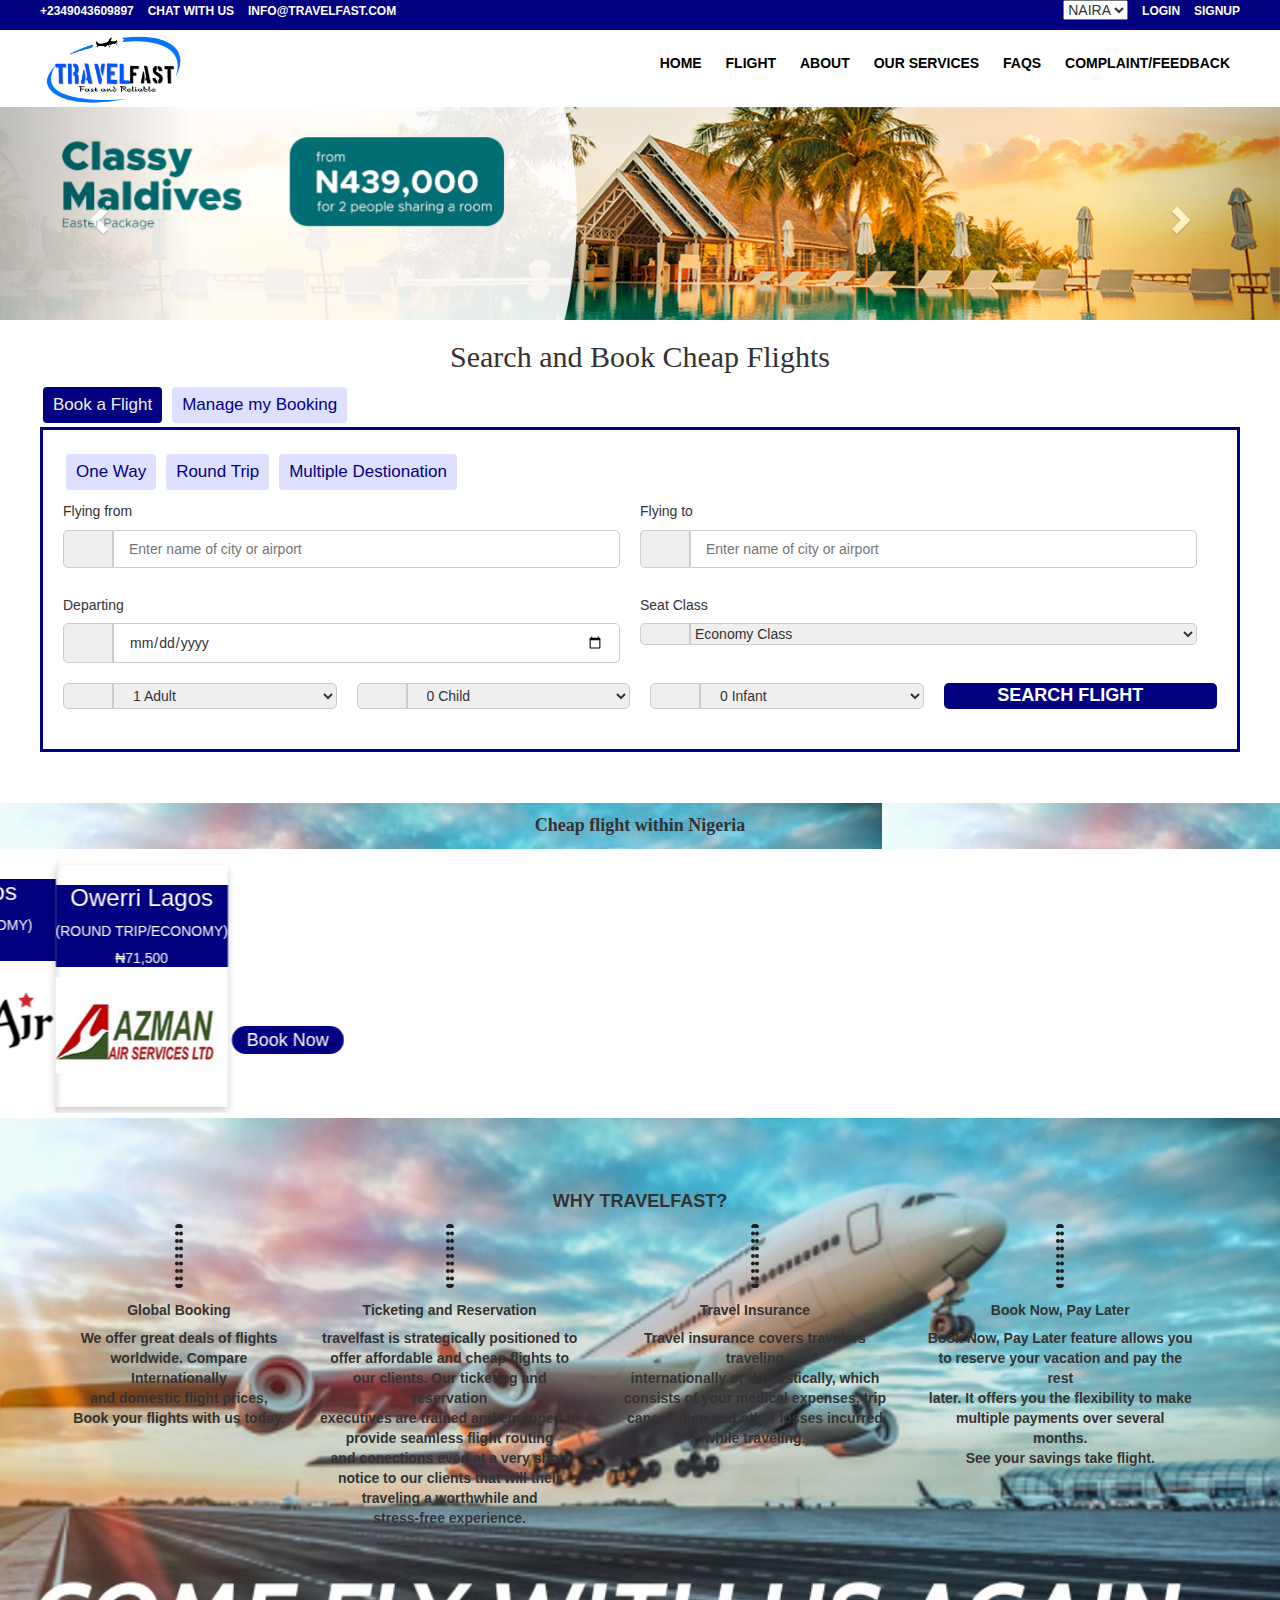
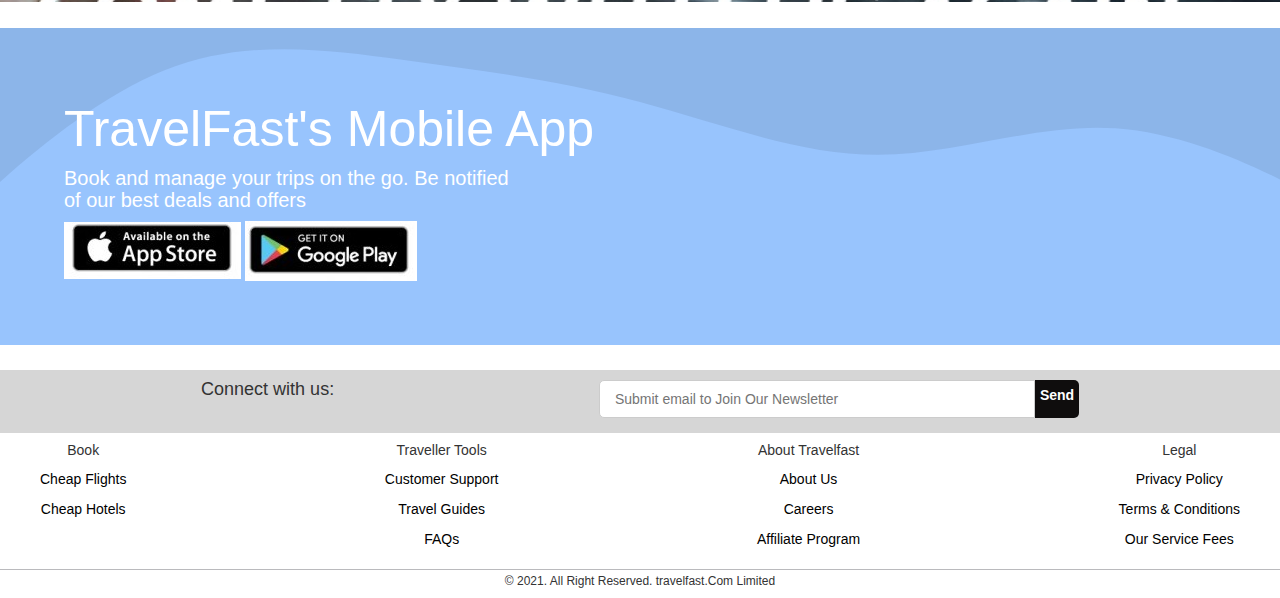
<file: index.html>
<!DOCTYPE html>
<html lang="en">

<head>
    <meta charset="UTF-8">
    <meta http-equiv="X-UA-Compatible" content="IE=edge">
    <meta name="viewport" content="width=device-width, initial-scale=1.0">
    <meta name="viewport" content="width=device-width, initial-scale=1.0">
    <link rel="stylesheet" href="https://cdnjs.cloudflare.com/ajax/libs/font-awesome/5.15.3/css/all.min.css"
        integrity="sha512-iBBXm8fW90+nuLcSKlbmrPcLa0OT92xO1BIsZ+ywDWZCvqsWgccV3gFoRBv0z+8dLJgyAHIhR35VZc2oM/gI1w=="
        crossorigin="anonymous" />
    <link rel="stylesheet" href="https://maxcdn.bootstrapcdn.com/bootstrap/3.4.1/css/bootstrap.min.css">
    <script src="https://ajax.googleapis.com/ajax/libs/jquery/3.5.1/jquery.min.js"></script>
    <script src="https://maxcdn.bootstrapcdn.com/bootstrap/3.4.1/js/bootstrap.min.js"></script>
    <link rel="stylesheet" href="style3.css">
    <style>
        @import url('https://fonts.googleapis.com/css2?family=Black+Han+Sans&family=Gloria+Hallelujah&family=Roboto&family=Shrikhand&display=swap');
    </style>
    <link rel="shortcut icon" href="images/retii.png" style="font-size: larger;">
    <title>HomePage</title>
</head>

<body>
    <header>
        <div class="topnav">
            <div class="containerone">
                <div class="flex-wrapper flex-space-between">
                    <div class="contact-link flex-no-grow">
                        <a href="tel:+2349043609897"> <i class="fa fa-phone"></i> +2349043609897</a>
                        <a href="#" id="sp"> <i class="fab fa-whatsapp"></i> chat with us</a>
                        <a href="mailto:info@travelfast.com"> <i class="fa fa-envelope"></i> info@travelfast.com</a>
                    </div>
                    <div class="flex-no-grow">
                        <select name="names" id="curr">
                            <option value="currency">NAIRA</option>
                            <option value="currency">USD</option>
                        </select>
                        <a href="signin.html" id="sp"> login</a>
                        <a href="signup.html"> signup</a>
                    </div>
                </div>
            </div>
        </div>

        <div class="main-menu">
            <div class="containermenu">
                <div class="menu-wrap flex-space-between">
                    <img src="images/logo.png" id="logo" alt="">
                    <ul id="secondnav">
                        <li class="d-none d-m-block">
                            <div class="flex-wrapper flex-row flex-space-between p-3">
                                <h5>MENU</h5>
                                <h5 class="MobileMenuToggle">
                                    CLOSEx
                                </h5>
                            </div>
                        </li>
                        <li><a href="index.html">home</a></li>
                        <li><a href="index.html">flight</a></li>
                        <li><a href="about.html">about</a></li>
                        <li><a href="service.html">our services</a></li>
                        <li><a href="faq.html">FAQs</a></li>
                        <li><a href="complaint.html">complaint/feedback</a></li>
                    </ul>
                </div>
            </div>
        </div>

        <img src="images/logo.png" id="logophone" alt="">
        <a href="javascript:void(0);" class="iconmenu MobileMenuToggle">
            <i class="fa fa-bars"></i>
        </a>
        <div id="bghead"></div>
    </header>
    <section class="carouselsection">
        <div class="section1">
            <div id="myCarousel" class="carousel-slide" data-ride="carousel">
                <!-- Indicators -->
                <!-- <ol class="carousel-indicators">
                    <li data-target="#myCarousel" data-slide-to="0" class="active"></li>
                    <li data-target="#myCarousel" data-slide-to="1"></li>
                    <li data-target="#myCarousel" data-slide-to="2"></li>
                    <li data-target="#myCarousel" data-slide-to="3"></li>
                </ol> -->

                <div class="carousel-inner">
                    <div class="item active">
                        <img src="images/maldives.png" alt="" style="width:100%;">
                    </div>

                    <div class="item">
                        <img src="images/abuja.png" alt="abuja" style="width:100%;">
                    </div>

                    <div class="item">
                        <img src="images/double-lagos_abuja2london.png" alt="double-lagos_abuja2london"
                            style="width:100%;">
                    </div>

                    <div class="item">
                        <img src="images/Screenshot (8).png" alt="img" style="width:100%;">
                    </div>

                    <div class="item">
                        <img src="images/accra.png" alt="accra" style="width:100%;">
                    </div>
                </div>

                <!-- Left and right controls  -->
                <a class="left carousel-control" href="#myCarousel" data-slide="prev">
                    <span class="glyphicon glyphicon-chevron-left"></span>

                </a>
                <a class="right carousel-control" href="#myCarousel" data-slide="next">
                    <span class="glyphicon glyphicon-chevron-right"></span>

                </a>
            </div>
        </div>
    </section>
    <section id="bookingflight">
        <div class="containerone">
            <div class="bookingmenu">
                <h1>Search and Book Cheap Flights</h1>
                <div class="tab">
                    <button class="tablinks" onclick="openTab(event, 'booking', 'tabcontent')" id="defaultOpen">Book a
                        Flight</button>
                    <button class="tablinks" onclick="openTab(event, 'manage', 'tabcontent')">Manage my Booking</button>
                </div>
                <div id="booking" class="tabcontent p-3">
                    <div class="tab">
                        <button class="tablinks active" onclick="openTab(event, 'oneway', 'tabcontent2')"
                            id="defaultOpen">One Way</button>
                        <button class="tablinks" onclick="openTab(event, 'roundtrip', 'tabcontent2')">Round
                            Trip</button>
                        <button class="tablinks" onclick="openTab(event, 'multipledestination', 'tabcontent2')">Multiple
                            Destionation</button>

                    </div>
                    <div id="oneway" class="tabcontent2" style="display: block;">

                        <form id="form1">
                            <div class="tabwrap">
                                <div class="flex-wrapper flex-column flex-s-row mb-s-3">
                                    <div class=" flex-grow mmb-3 mr-s-3">
                                        <div class="flex-wrapper flex-column">
                                            <h5>Flying from</h5>
                                            <div class="flex-wrapper">
                                                <i class=" flex-no-grow fas fa-plane-departure icon"></i>
                                                <input class="input-field flex-grow" type="text"
                                                    placeholder="Enter name of city or airport" name="airport"
                                                    list="fromWhereList" name="fromWhere" id="fromWhere">
                                            </div>
                                        </div>
                                    </div>
                                    <datalist id="fromWhereList">
                                        <option value="Abuja Nnamdi Azikiwe International Airport (ABV)">
                                        <option value="Akure Airport (AKR)">
                                        <option value="Bauchi Airport (BCU)">
                                        <option value="Benin City Airport (BNI)">
                                        <option value="Calabar Airport (CBQ)">
                                        <option value="Enugu Airport (ENU)">
                                        <option value="Ibadan Airport (IBA)">
                                        <option value="Ilorin Airport (ILR)">
                                        <option value="Jos Airport (JOS)">
                                        <option value="Kaduna Airport (KAD)">
                                        <option value="Aminu Kano International Apt Airport (KAN)">
                                        <option value="Lagos Murtala Muhammed Airport (LOS)">
                                        <option value="Maiduguri Airport (MIU)">
                                        <option value="Makurdi Airport (MDI)">
                                        <option value="Minna Airport (MXJ)	">
                                        <option value="Port Harcourt Airport (PHC)">
                                        <option value="Sokoto Airport (SKO)">
                                        <option value="Victoria Island Airport (QVL)">
                                        <option value="Warri Airport (QRW)">
                                        <option value="Yola Airport (YOL)">
                                        <option value="Zaria Airport (ZAR)">
                                        <option value="Anambra International Airport">
                                    </datalist>

                                    <div class=" flex-grow mmb-3 mr-s-3">
                                        <div class="flex-wrapper flex-column">
                                            <h5>Flying to</h5>
                                            <div class="flex-wrapper">
                                                <i class="fas fa-plane-arrival iconspace flex-no-grow"></i>
                                                <input class="input-field flex-grow" type="text"
                                                    placeholder="Enter name of city or airport" name="airport"
                                                    list="fromWhereList" name="toWhere" id="towWhere">
                                            </div>
                                        </div>
                                    </div>
                                    <datalist id="towhereList">
                                        <option value="Abuja Nnamdi Azikiwe International Airport (ABV)">
                                        <option value="Akure Airport (AKR)">
                                        <option value="Bauchi Airport (BCU)">
                                        <option value="Benin City Airport (BNI)">
                                        <option value="Calabar Airport (CBQ)">
                                        <option value="Enugu Airport (ENU)">
                                        <option value="Ibadan Airport (IBA)">
                                        <option value="Ilorin Airport (ILR)">
                                        <option value="Jos Airport (JOS)">
                                        <option value="Kaduna Airport (KAD)">
                                        <option value="Aminu Kano International Apt Airport (KAN)">
                                        <option value="Lagos Murtala Muhammed Airport (LOS)">
                                        <option value="Maiduguri Airport (MIU)">
                                        <option value="Makurdi Airport (MDI)">
                                        <option value="Minna Airport (MXJ)	">
                                        <option value="Port Harcourt Airport (PHC)">
                                        <option value="Sokoto Airport (SKO)">
                                        <option value="Victoria Island Airport (QVL)">
                                        <option value="Warri Airport (QRW)">
                                        <option value="Yola Airport (YOL)">
                                        <option value="Zaria Airport (ZAR)">
                                        <option value="Anambra International Airport">
                                    </datalist>

                                </div>
                            </div>

                            <div class="tabwrap">

                                <div class="flex-wrapper flex-column flex-s-row mb-s-3">
                                    <div class=" flex-grow mmb-3 mr-s-3">
                                        <div class="flex-wrapper flex-column">
                                            <h5>Departing</h5>
                                            <div class="flex-wrapper">
                                                <i class=" flex-no-grow far fa-calendar-alt icon"></i>
                                                <input type="date" class=" flex-grow" id="myDate" value="date">
                                            </div>
                                        </div>
                                    </div>
                                    <div class=" flex-grow mmb-3 mr-s-3 ph">
                                        <div class="flex-wrapper flex-column">
                                            <h5>Seat Class</h5>
                                            <div class="flex-wrapper">
                                                <i class=" flex-no-grow fas fa-chair iconspace"></i>
                                                <select name="names" id="seatclass" class="flex-grow">
                                                    <option value="select seat">Economy Class</option>
                                                    <option value="business">Business Class</option>
                                                    <option value="business ">First Class</option>
                                                </select>
                                            </div>
                                        </div>
                                    </div>
                                </div>
                            </div>

                            <div class="tabwrap">
                                <div class="flex-wrapper flex-column flex-s-row mb-s-3">
                                    <div class="flex-wrapper flex-row flex-grow  mr-s-3">
                                        <div class="flex-wrapper flex-row flex-grow mmb-3 mr-3">
                                            <i class=" flex-no-grow fas fa-male icon"></i>
                                            <select name="names" id="adult" class="flex-grow">
                                                <option value="adult">1 Adult</option>
                                                <option value="adult">2 Adult (12yrs+)</option>
                                                <option value="adult">3 Adult (12yrs+)</option>
                                                <option value="adult">4 Adult (12yrs+)</option>
                                                <option value="adult">5 Adult (12yrs+)</option>
                                                <option value="adult">6 Adult (12yrs+)</option>
                                                <option value="adult">7 Adult (12yrs+)</option>
                                                <option value="adult">8 Adult (12yrs+)</option>
                                                <option value="adult">9 Adult (12yrs+)</option>
                                            </select>
                                        </div>
                                        <div class="flex-wrapper flex-row flex-grow mmb-3">
                                            <i class=" flex-no-grow fas fa-child iconspace"></i>
                                            <select name="names" id="adult" class="flex-grow">
                                                <option value="child">0 Child</option>
                                                <option value="child">1 Child</option>
                                                <option value="child">2 Child (2-11yrs)</option>
                                                <option value="child">3 Child (2-11yrs)</option>
                                                <option value="child">4 Child (2-11yrs)</option>
                                                <option value="child">5 Child (2-11yrs)</option>
                                                <option value="child">6 Child (2-11yrs)</option>
                                            </select>
                                        </div>
                                    </div>
                                    <div class="flex-wrapper flex-column flex-grow flex-s-row ">
                                        <div class="flex-wrapper flex-row flex-grow ">
                                            <div class="flex-wrapper flex-row flex-grow mmb-3 mmr-3">
                                                <i class=" flex-no-grow fas fa-child iconspace"></i>
                                                <select name="names" id="adult" class="flex-grow">
                                                    <option value="infant">0 Infant</option>
                                                    <option value="infant">1 Infant</option>
                                                    <option value="infant">2 Infant (-2yrs)</option>
                                                    <option value="infant">3 Infant (-2yrs)</option>
                                                    <option value="infant">4 Infant(-2yrs)</option>
                                                    <option value="infant">5 Infant (-2yrs)</option>
                                                    <option value="infant">Infant (-2yrs)</option>
                                                </select>
                                            </div>
                                            <div class="flex-wrapper flex-row flex-grow mmb-3 dh">
                                                <i class=" flex-no-grow fas fa-chair iconspace"></i>
                                                <select name="names" id="seatclass" class="flex-grow">
                                                    <option value="select seat">Economy Class</option>
                                                    <option value="business">Business Class</option>
                                                    <option value="business ">First Class</option>
                                                </select>
                                            </div>
                                        </div>
                                        <div class="flex-wrapper flex-row flex-grow mmb-3 ml-s-3">
                                            <input type="submit" value="SEARCH FLIGHT" class="flex-grow" />
                                            <i class="fas fa-search" id="iconone"></i>
                                        </div>
                                    </div>
                                </div>
                            </div>
                        </form>
                    </div>

                    <div id="roundtrip" class="tabcontent2" style="display: none;">
                        <form id="form1">
                            <div class="tabwrap">
                                <div class="flex-wrapper flex-column flex-s-row mb-s-3">
                                    <div class=" flex-grow mmb-3 mr-s-3">
                                        <div class="flex-wrapper flex-column">
                                            <h5>Flying from</h5>
                                            <div class="flex-wrapper">
                                                <i class=" flex-no-grow fas fa-plane-departure icon"></i>
                                                <input class="input-field flex-grow" type="text"
                                                    placeholder="Enter name of city or airport" name="airport"
                                                    list="fromWhereList" name="fromWhere" id="fromWhere">
                                            </div>
                                        </div>
                                    </div>
                                    <datalist id="fromWhereList">
                                        <option value="Abuja Nnamdi Azikiwe International Airport (ABV)">
                                        <option value="Akure Airport (AKR)">
                                        <option value="Bauchi Airport (BCU)">
                                        <option value="Benin City Airport (BNI)">
                                        <option value="Calabar Airport (CBQ)">
                                        <option value="Enugu Airport (ENU)">
                                        <option value="Ibadan Airport (IBA)">
                                        <option value="Ilorin Airport (ILR)">
                                        <option value="Jos Airport (JOS)">
                                        <option value="Kaduna Airport (KAD)">
                                        <option value="Aminu Kano International Apt Airport (KAN)">
                                        <option value="Lagos Murtala Muhammed Airport (LOS)">
                                        <option value="Maiduguri Airport (MIU)">
                                        <option value="Makurdi Airport (MDI)">
                                        <option value="Minna Airport (MXJ)	">
                                        <option value="Port Harcourt Airport (PHC)">
                                        <option value="Sokoto Airport (SKO)">
                                        <option value="Victoria Island Airport (QVL)">
                                        <option value="Warri Airport (QRW)">
                                        <option value="Yola Airport (YOL)">
                                        <option value="Zaria Airport (ZAR)">
                                        <option value="Anambra International Airport">
                                    </datalist>

                                    <div class=" flex-grow mmb-3 mr-s-3">
                                        <div class="flex-wrapper flex-column">
                                            <h5>Flying to</h5>
                                            <div class="flex-wrapper">
                                                <i class="fas fa-plane-arrival iconspace flex-no-grow"></i>
                                                <input class="input-field flex-grow" type="text"
                                                    placeholder="Enter name of city or airport" name="airport"
                                                    list="fromWhereList" name="toWhere" id="towWhere">
                                            </div>
                                        </div>
                                    </div>
                                    <datalist id="towhereList">
                                        <option value="Abuja Nnamdi Azikiwe International Airport (ABV)">
                                        <option value="Akure Airport (AKR)">
                                        <option value="Bauchi Airport (BCU)">
                                        <option value="Benin City Airport (BNI)">
                                        <option value="Calabar Airport (CBQ)">
                                        <option value="Enugu Airport (ENU)">
                                        <option value="Ibadan Airport (IBA)">
                                        <option value="Ilorin Airport (ILR)">
                                        <option value="Jos Airport (JOS)">
                                        <option value="Kaduna Airport (KAD)">
                                        <option value="Aminu Kano International Apt Airport (KAN)">
                                        <option value="Lagos Murtala Muhammed Airport (LOS)">
                                        <option value="Maiduguri Airport (MIU)">
                                        <option value="Makurdi Airport (MDI)">
                                        <option value="Minna Airport (MXJ)	">
                                        <option value="Port Harcourt Airport (PHC)">
                                        <option value="Sokoto Airport (SKO)">
                                        <option value="Victoria Island Airport (QVL)">
                                        <option value="Warri Airport (QRW)">
                                        <option value="Yola Airport (YOL)">
                                        <option value="Zaria Airport (ZAR)">
                                        <option value="Anambra International Airport">
                                    </datalist>

                                </div>
                            </div>

                            <div class="tabwrap">

                                <div class="flex-wrapper flex-column flex-s-row mb-s-3">
                                    <div class=" flex-grow mmb-3 mr-s-3">
                                        <div class="flex-wrapper flex-column">
                                            <h5>Departure date</h5>
                                            <div class="flex-wrapper">
                                                <i class=" flex-no-grow far fa-calendar-alt icon"></i>
                                                <input type="date" class=" flex-grow" id="myDate" value="date">
                                            </div>
                                        </div>
                                    </div>
                                    <div class=" flex-grow mmb-3 mr-s-3">
                                        <div class="flex-wrapper flex-column">
                                            <h5>Arrival date</h5>
                                            <div class="flex-wrapper">
                                                <i class=" flex-no-grow far fa-calendar-alt icon"></i>
                                                <input type="date" class=" flex-grow" id="myDate" value="date">
                                            </div>
                                        </div>
                                    </div>
                                    <div class="flex-wrapper flex-column ph">
                                        <h5>Seat Class</h5>
                                        <div class="flex-wrapper">
                                            <i class=" flex-no-grow fas fa-chair icon"></i>
                                            <select name="names" id="seatclass" class="flex-grow">
                                                <option value="select seat">Economy Class</option>
                                                <option value="business">Business Class</option>
                                                <option value="business ">First Class</option>
                                            </select>
                                        </div>
                                    </div>
                                </div>
                            </div>

                            <div class="tabwrap">
                                <div class="flex-wrapper flex-column flex-s-row mb-s-3">
                                    <div class="flex-wrapper flex-row flex-grow  mr-s-3">
                                        <div class="flex-wrapper flex-row flex-grow mmb-3 mr-3">
                                            <i class=" flex-no-grow fas fa-male icon"></i>
                                            <select name="names" id="adult" class="flex-grow">
                                                <option value="adult">1 Adult</option>
                                                <option value="adult">2 Adult (12yrs+)</option>
                                                <option value="adult">3 Adult (12yrs+)</option>
                                                <option value="adult">4 Adult (12yrs+)</option>
                                                <option value="adult">5 Adult (12yrs+)</option>
                                                <option value="adult">6 Adult (12yrs+)</option>
                                                <option value="adult">7 Adult (12yrs+)</option>
                                                <option value="adult">8 Adult (12yrs+)</option>
                                                <option value="adult">9 Adult (12yrs+)</option>
                                            </select>
                                        </div>
                                        <div class="flex-wrapper flex-row flex-grow mmb-3">
                                            <i class=" flex-no-grow fas fa-child iconspace"></i>
                                            <select name="names" id="adult" class="flex-grow">
                                                <option value="child">0 Child</option>
                                                <option value="child">1 Child</option>
                                                <option value="child">2 Child (2-11yrs)</option>
                                                <option value="child">3 Child (2-11yrs)</option>
                                                <option value="child">4 Child (2-11yrs)</option>
                                                <option value="child">5 Child (2-11yrs)</option>
                                                <option value="child">6 Child (2-11yrs)</option>
                                            </select>
                                        </div>
                                    </div>
                                    <div class="flex-wrapper flex-column flex-grow flex-s-row ">
                                        <div class="flex-wrapper flex-row flex-grow ">
                                            <div class="flex-wrapper flex-row flex-grow mmb-3 mmr-3">
                                                <i class=" flex-no-grow fas fa-child iconspace"></i>
                                                <select name="names" id="adult" class="flex-grow">
                                                    <option value="infant">0 Infant</option>
                                                    <option value="infant">1 Infant</option>
                                                    <option value="infant">2 Infant (-2yrs)</option>
                                                    <option value="infant">3 Infant (-2yrs)</option>
                                                    <option value="infant">4 Infant(-2yrs)</option>
                                                    <option value="infant">5 Infant (-2yrs)</option>
                                                    <option value="infant">Infant (-2yrs)</option>
                                                </select>
                                            </div>
                                            <div class="flex-wrapper flex-row flex-grow mmb-3 dh">
                                                <i class=" flex-no-grow fas fa-chair iconspace"></i>
                                                <select name="names" id="seatclass" class="flex-grow">
                                                    <option value="select seat">Economy Class</option>
                                                    <option value="business">Business Class</option>
                                                    <option value="business ">First Class</option>
                                                </select>
                                            </div>
                                        </div>
                                        <div class="flex-wrapper flex-row flex-grow mmb-3 ml-s-3">
                                            <input type="submit" value="SEARCH FLIGHT" class="flex-grow" />
                                            <i class="fas fa-search" id="iconone"></i>
                                        </div>
                                    </div>
                                </div>
                            </div>
                        </form>
                    </div>

                    <div id="multipledestination" class="tabcontent2" style="display: none;">
                        <form id="form1">
                            <div class="tabwrap">
                                <div class="flex-wrapper flex-column flex-s-row mb-s-3">
                                    <div class=" flex-grow mmb-3 mr-s-3">
                                        <div class="flex-wrapper flex-column">
                                            <h5>Flying from</h5>
                                            <div class="flex-wrapper">
                                                <i class=" flex-no-grow fas fa-plane-departure icon"></i>
                                                <input class="input-field flex-grow" type="text"
                                                    placeholder="Enter name of city or airport" name="airport"
                                                    list="fromWhereList" name="fromWhere" id="fromWhere">
                                            </div>
                                        </div>
                                    </div>
                                    <datalist id="fromWhereList">
                                        <option value="Abuja Nnamdi Azikiwe International Airport (ABV)">
                                        <option value="Akure Airport (AKR)">
                                        <option value="Bauchi Airport (BCU)">
                                        <option value="Benin City Airport (BNI)">
                                        <option value="Calabar Airport (CBQ)">
                                        <option value="Enugu Airport (ENU)">
                                        <option value="Ibadan Airport (IBA)">
                                        <option value="Ilorin Airport (ILR)">
                                        <option value="Jos Airport (JOS)">
                                        <option value="Kaduna Airport (KAD)">
                                        <option value="Aminu Kano International Apt Airport (KAN)">
                                        <option value="Lagos Murtala Muhammed Airport (LOS)">
                                        <option value="Maiduguri Airport (MIU)">
                                        <option value="Makurdi Airport (MDI)">
                                        <option value="Minna Airport (MXJ)	">
                                        <option value="Port Harcourt Airport (PHC)">
                                        <option value="Sokoto Airport (SKO)">
                                        <option value="Victoria Island Airport (QVL)">
                                        <option value="Warri Airport (QRW)">
                                        <option value="Yola Airport (YOL)">
                                        <option value="Zaria Airport (ZAR)">
                                        <option value="Anambra International Airport">
                                    </datalist>

                                    <div class=" flex-grow mmb-3 mr-s-3">
                                        <div class="flex-wrapper flex-column">
                                            <h5>Flying to</h5>
                                            <div class="flex-wrapper">
                                                <i class="fas fa-plane-arrival iconspace flex-no-grow"></i>
                                                <input class="input-field flex-grow" type="text"
                                                    placeholder="Enter name of city or airport" name="airport"
                                                    list="fromWhereList" name="toWhere" id="towWhere">
                                            </div>
                                        </div>
                                    </div>
                                    <datalist id="towhereList">
                                        <option value="Abuja Nnamdi Azikiwe International Airport (ABV)">
                                        <option value="Akure Airport (AKR)">
                                        <option value="Bauchi Airport (BCU)">
                                        <option value="Benin City Airport (BNI)">
                                        <option value="Calabar Airport (CBQ)">
                                        <option value="Enugu Airport (ENU)">
                                        <option value="Ibadan Airport (IBA)">
                                        <option value="Ilorin Airport (ILR)">
                                        <option value="Jos Airport (JOS)">
                                        <option value="Kaduna Airport (KAD)">
                                        <option value="Aminu Kano International Apt Airport (KAN)">
                                        <option value="Lagos Murtala Muhammed Airport (LOS)">
                                        <option value="Maiduguri Airport (MIU)">
                                        <option value="Makurdi Airport (MDI)">
                                        <option value="Minna Airport (MXJ)	">
                                        <option value="Port Harcourt Airport (PHC)">
                                        <option value="Sokoto Airport (SKO)">
                                        <option value="Victoria Island Airport (QVL)">
                                        <option value="Warri Airport (QRW)">
                                        <option value="Yola Airport (YOL)">
                                        <option value="Zaria Airport (ZAR)">
                                        <option value="Anambra International Airport">
                                    </datalist>

                                    <div class=" flex-grow mmb-3 mr-s-3">
                                        <div class="flex-wrapper flex-column">
                                            <h5>Departure date</h5>
                                            <div class="flex-wrapper">
                                                <i class=" flex-no-grow far fa-calendar-alt icon"></i>
                                                <input type="date" class=" flex-grow" id="myDate" value="date">
                                            </div>
                                        </div>
                                    </div>
                                </div>
                            </div>


                            <div class="tabwrap">
                                <div class="flex-wrapper flex-column flex-s-row mb-s-3">
                                    <div class=" flex-grow mmb-3 mr-s-3">
                                        <div class="flex-wrapper flex-column">
                                            <h5>Flying from</h5>
                                            <div class="flex-wrapper">
                                                <i class=" flex-no-grow fas fa-plane-departure icon"></i>
                                                <input class="input-field flex-grow" type="text"
                                                    placeholder="Enter name of city or airport" name="airport"
                                                    list="fromWhereList" name="fromWhere" id="fromWhere">
                                            </div>
                                        </div>
                                    </div>
                                    <datalist id="fromWhereList">
                                        <option value="Abuja Nnamdi Azikiwe International Airport (ABV)">
                                        <option value="Akure Airport (AKR)">
                                        <option value="Bauchi Airport (BCU)">
                                        <option value="Benin City Airport (BNI)">
                                        <option value="Calabar Airport (CBQ)">
                                        <option value="Enugu Airport (ENU)">
                                        <option value="Ibadan Airport (IBA)">
                                        <option value="Ilorin Airport (ILR)">
                                        <option value="Jos Airport (JOS)">
                                        <option value="Kaduna Airport (KAD)">
                                        <option value="Aminu Kano International Apt Airport (KAN)">
                                        <option value="Lagos Murtala Muhammed Airport (LOS)">
                                        <option value="Maiduguri Airport (MIU)">
                                        <option value="Makurdi Airport (MDI)">
                                        <option value="Minna Airport (MXJ)	">
                                        <option value="Port Harcourt Airport (PHC)">
                                        <option value="Sokoto Airport (SKO)">
                                        <option value="Victoria Island Airport (QVL)">
                                        <option value="Warri Airport (QRW)">
                                        <option value="Yola Airport (YOL)">
                                        <option value="Zaria Airport (ZAR)">
                                        <option value="Anambra International Airport">
                                    </datalist>

                                    <div class=" flex-grow mmb-3 mr-s-3">
                                        <div class="flex-wrapper flex-column">
                                            <h5>Flying to</h5>
                                            <div class="flex-wrapper">
                                                <i class="fas fa-plane-arrival iconspace flex-no-grow"></i>
                                                <input class="input-field flex-grow" type="text"
                                                    placeholder="Enter name of city or airport" name="airport"
                                                    list="fromWhereList" name="toWhere" id="towWhere">
                                            </div>
                                        </div>
                                    </div>
                                    <datalist id="towhereList">
                                        <option value="Abuja Nnamdi Azikiwe International Airport (ABV)">
                                        <option value="Akure Airport (AKR)">
                                        <option value="Bauchi Airport (BCU)">
                                        <option value="Benin City Airport (BNI)">
                                        <option value="Calabar Airport (CBQ)">
                                        <option value="Enugu Airport (ENU)">
                                        <option value="Ibadan Airport (IBA)">
                                        <option value="Ilorin Airport (ILR)">
                                        <option value="Jos Airport (JOS)">
                                        <option value="Kaduna Airport (KAD)">
                                        <option value="Aminu Kano International Apt Airport (KAN)">
                                        <option value="Lagos Murtala Muhammed Airport (LOS)">
                                        <option value="Maiduguri Airport (MIU)">
                                        <option value="Makurdi Airport (MDI)">
                                        <option value="Minna Airport (MXJ)	">
                                        <option value="Port Harcourt Airport (PHC)">
                                        <option value="Sokoto Airport (SKO)">
                                        <option value="Victoria Island Airport (QVL)">
                                        <option value="Warri Airport (QRW)">
                                        <option value="Yola Airport (YOL)">
                                        <option value="Zaria Airport (ZAR)">
                                        <option value="Anambra International Airport">
                                    </datalist>

                                    <div class=" flex-grow mmb-3 mr-s-3">
                                        <div class="flex-wrapper flex-column">
                                            <h5>Departure date</h5>
                                            <div class="flex-wrapper">
                                                <i class=" flex-no-grow far fa-calendar-alt icon"></i>
                                                <input type="date" class=" flex-grow" id="myDate" value="date">
                                            </div>
                                        </div>
                                    </div>
                                </div>
                            </div>
                            <div class="tabwrap">
                                <div class="flex-wrapper flex-column flex-s-row mb-s-3">
                                    <div class="flex-wrapper flex-row flex-grow  mr-s-3">
                                        <div class="flex-wrapper flex-row flex-grow mmb-3 mr-3">
                                            <i class=" flex-no-grow fas fa-male icon"></i>
                                            <select name="names" id="adult" class="flex-grow">
                                                <option value="adult">1 Adult</option>
                                                <option value="adult">2 Adult (12yrs+)</option>
                                                <option value="adult">3 Adult (12yrs+)</option>
                                                <option value="adult">4 Adult (12yrs+)</option>
                                                <option value="adult">5 Adult (12yrs+)</option>
                                                <option value="adult">6 Adult (12yrs+)</option>
                                                <option value="adult">7 Adult (12yrs+)</option>
                                                <option value="adult">8 Adult (12yrs+)</option>
                                                <option value="adult">9 Adult (12yrs+)</option>
                                            </select>
                                        </div>
                                        <div class="flex-wrapper flex-row flex-grow mmb-3">
                                            <i class=" flex-no-grow fas fa-child iconspace"></i>
                                            <select name="names" id="adult" class="flex-grow">
                                                <option value="child">0 Child</option>
                                                <option value="child">1 Child</option>
                                                <option value="child">2 Child (2-11yrs)</option>
                                                <option value="child">3 Child (2-11yrs)</option>
                                                <option value="child">4 Child (2-11yrs)</option>
                                                <option value="child">5 Child (2-11yrs)</option>
                                                <option value="child">6 Child (2-11yrs)</option>
                                            </select>
                                        </div>
                                    </div>
                                    <div class="flex-wrapper flex-row flex-grow ">
                                        <div class="flex-wrapper flex-row flex-grow mmb-3 mr-3">
                                            <i class=" flex-no-grow fas fa-child iconspace"></i>
                                            <select name="names" id="adult" class="flex-grow">
                                                <option value="infant">0 Infant</option>
                                                <option value="infant">1 Infant</option>
                                                <option value="infant">2 Infant (-2yrs)</option>
                                                <option value="infant">3 Infant (-2yrs)</option>
                                                <option value="infant">4 Infant(-2yrs)</option>
                                                <option value="infant">5 Infant (-2yrs)</option>
                                                <option value="infant">Infant (-2yrs)</option>
                                            </select>
                                        </div>
                                        <div class="flex-wrapper flex-row flex-grow mmb-3 dh mmr-3">
                                            <i class=" flex-no-grow fas fa-chair iconspace"></i>
                                            <select name="names" id="seatclass" class="flex-grow">
                                                <option value="select seat">Economy Class</option>
                                                <option value="business">Business Class</option>
                                                <option value="business ">First Class</option>
                                            </select>
                                        </div>
                                    </div>
                                    <div class=" flex-grow mmb-3 mr-s-3 mmr-3">
                                        <div class="flex-wrapper">
                                            <input type="submit" value="SEARCH FLIGHT" class="flex-grow " />
                                            <i class="fas fa-search" id="iconone"></i>
                                        </div>
                                    </div>

                                </div>
                            </div>
                        </form>

                    </div>
                </div>

            </div>

            <div id="manage" class="tabcontent p-3">
                <div class="tab">
                    <button class="tablinks active" onclick="openTab(event, 'check', 'tabcontent3')"
                        id="defaultOpen">Check
                        flight Status</button>
                </div>
                <div id="check" class="tabcontent3" style="display: block;">
                    <form id="form1">
                        <div class="tabwrap3">
                            <div class="flex-wrapper flex-column flex-s-row mb-s-3">
                                <div class=" flex-grow mmb-3 mr-s-3">
                                    <div class="flex-wrapper flex-column ">
                                        <h5>Flight Booking Reference</h5>
                                        <div class="flex-wrapper flex-row-reverse">
                                            <input class="input-field flex-grow" type="text"
                                                placeholder="Enter Booking Reference (PNR)" name="airport">
                                            <i class=" flex-no-grow fas fa-child icon"></i>
                                        </div>
                                    </div>
                                </div>
                                <div class=" flex-grow mmb-3 mr-s-3">
                                    <div class="flex-wrapper flex-column">
                                        <h5>Surname</h5>
                                        <div class="flex-wrapper">
                                            <i class=" flex-no-grow fas fa-child icon"></i>
                                            <input class="input-field flex-grow" type="text"
                                                placeholder="Enter your Surname" name="airport">
                                        </div>
                                    </div>
                                </div>
                            </div>

                            <!-- <div class="flex-wrapper flex-column full">
                                    <div class="flex-wrapper flex-column mr-3 full">
                                        <br>
                                    </div> -->
                            <div class="flex-wrapper flex-grow mmb-3 mr-s-3">
                                <input type="submit" value="Check flight ticket status" class="flex-grow " />
                                <i class="fas fa-search" id="iconone"></i>
                            </div>
                            <!-- </div> -->




                    </form>
                </div>

            </div>
        </div>
    </section>
    <section4 class="flightdeals">
        <div class="flightdeal">
            <h4>Cheap flight within Nigeria</h4>
            <marquee behavior="scroll" direction="right">
                <div class="withindeals">
                    <div class="card">
                        <div class="writeup">
                            <h3>Port Harcourt <span> <i class="fas fa-arrow-right"></i> Abuja</h3>
                            <p>(ROUND TRIP/ECONOMY)</p>
                            <h5>₦48,700</h5>
                        </div>
                        <img src="/images/Air-Peace.png" alt="airpeace">
                        <a href="#" id="buk">Book Now</a>
                    </div>
                    <div class="card">
                        <div class="writeup">
                            <h3>Enugu<span> <i class="fas fa-arrow-right"></i> Lagos</h3>
                            <p>(ROUND TRIP/ECONOMY)</p>
                            <h5>₦60,700</h5>
                        </div>
                        <img src="/images/Ibom_air_.png" alt="ibom">
                        <a href="#" id="buk">Book Now</a>
                    </div>
                    <div class="card">
                        <div class="writeup">
                            <h3>Owerri<span> <i class="fas fa-arrow-right"></i> Lagos</h3>
                            <p>(ROUND TRIP/ECONOMY)</p>
                            <h5>₦71,500</h5>
                        </div>
                        <img src="/images/united-airlines.png" alt="airpeace">
                        <a href="#" id="buk">Book Now</a>
                    </div>
                    <div class="card">
                        <div class="writeup">
                            <h3>Port Harcourt <span> <i class="fas fa-arrow-right"></i> Abuja</h3>
                            <p>(ROUND TRIP/ECONOMY)</p>
                            <h5>₦48,700</h5>
                        </div>
                        <img src="/images/aero.png" alt="airpeace">
                        <a href="#" id="buk">Book Now</a>
                    </div>
                    <div class="card">
                        <div class="writeup">
                            <h3>Enugu<span> <i class="fas fa-arrow-right"></i> Lagos</h3>
                            <p>(ROUND TRIP/ECONOMY)</p>
                            <h5>₦60,700</h5>
                        </div>
                        <img src="/images/Max_Air_logo.jpg" alt="ibom">
                        <a href="#" id="buk">Book Now</a>
                    </div>
                    <div class="card">
                        <div class="writeup">
                            <h3>Owerri<span> <i class="fas fa-arrow-right"></i> Lagos</h3>
                            <p>(ROUND TRIP/ECONOMY)</p>
                            <h5>₦71,500</h5>
                        </div>
                        <img src="/images/azman-air-logo.jpg" alt="airpeace">
                        <a href="#" id="buk">Book Now</a>
                    </div>
                </div>
            </marquee>
        </div>
        </section>
        <main class="whyus1">
            <h4>WHY TRAVELFAST?</h4>
            <div class="whyus">
                <div class="why1">
                    <i class="fas fa-globe-europe icony"></i>
                    <h5>Global Booking</h5>
                    <p>We offer great deals of flights <br>worldwide. Compare Internationally <br>and domestic flight
                        prices, <br>Book your flights with us today.</p>
                </div>
                <div class="why2">
                    <i class="fas fa-check-circle icony"></i>
                    <h5>Ticketing and Reservation</h5>
                    <p>travelfast is strategically positioned to <br>offer affordable and cheap flights to<br> our
                        clients. Our ticketing and reservation <br>executives are trained and equipped to<br> provide
                        seamless flight routing<br> and conections even at a very short<br> notice to our clients that
                        will their<br> traveling a worthwhile and<br> stress-free experience.</p>
                </div>
                <div class="why3">
                    <i class="fas fa-plane icony"></i>
                    <h5>Travel Insurance</h5>
                    <p>Travel insurance covers travelers traveling <br>internationally or domestically, which<br>
                        consists
                        of your medical expenses, trip<br> cancellation and other losses incurred <br>while traveling.
                    </p>
                </div>
                <div class="why1">
                    <i class="fas fa-money-bill-alt icony"></i>
                    <h5>Book Now, Pay Later</h5>
                    <p>Book Now, Pay Later feature allows you<br> to reserve your vacation and pay the rest<br> later.
                        It offers you the flexibility to make<br> multiple payments over several months.<br> See your
                        savings take flight.
                    </p>
                </div>
            </div>
        </main>
        <section class="vid">
            <div class="appstore">
                <h4>TravelFast's Mobile App</h4>
                <h6>Book and manage your trips on the go. Be notified<br>of our best deals and offers</h6>
                <div class="app">
                    <img src="images/store1.jpg" alt="playstore">
                    <img src="images/store2.jpg" alt="playstore
                     ">
                </div>
            </div>
        </section>
        <footer>
            <div class="containeronefoot">
                <div class="socials">
                    <h4>Connect with us:</h4>
                    <a
                        href="https://accounts.google.com/signup/v2/webcreateaccount?hl=en&flowName=GlifWebSignIn&flowEntry=SignUp"><i
                            class="fab fa-google-plus-square"></i>
                        <a href="https://m.facebook.com/login/?next&ref=dbl&fl&refid=8"><i
                                class="fab fa-facebook-square"></i>
                            <a href="https://twitter.com/login"><i class="fab fa-twitter-square"></i></a>

                            <div class="input-container4">
                                <div class="flex-wrapper flex-row flex-grow mmb-3 ml-s-3">
                                    <input class="input-field" type="text"
                                        placeholder="Submit email to Join Our Newsletter" name="email"
                                        class="flex-grow" />
                                    <a href="https://accounts.google.com/signup/v2/webcreateaccount?hl=en&flowName=GlifWebSignIn&flowEntry=SignUp"
                                        id="sub">Send</a>
                                </div>
                            </div>
                </div>
            </div>
            <div class="containerone">
                <div class="menu-wrap flex-space-between">

                    <div class="foot">
                        <div class="footy">
                            <h5>book</h5>
                            <p> <a href="service.html">Cheap Flights</a></p>
                            <p> <a href="service.html">Cheap Hotels</a></p>

                        </div>
                        <div class="footy">
                            <h5>traveller tools</h5>
                            <p> <a href="about.html">Customer Support</a></p>
                            <p> <a href="faq.html">Travel Guides</a></p>
                            <p> <a href="faq.html">FAQs</a></p>
                        </div>
                        <div class="footy">
                            <h5>about travelfast</h5>
                            <p> <a href="about.html">About Us</a></p>
                            <p> <a href="faq.html">Careers</a></p>
                            <p> <a href="faq.html">Affiliate Program</a></p>
                        </div>
                        <div class="footy">
                            <h5>legal</h5>
                            <p> <a href="about.html">Privacy Policy</a></p>
                            <p> <a href="about.html">Terms & Conditions</a></p>
                            <p> <a href="service.html">Our Service Fees</a></p>
                        </div>
                    </div>
                </div>
            </div>
            <h6>© 2021. All Right Reserved. travelfast.Com Limited</h6>
        </footer>
</body>

<script src="./script.js"></script>
<script>
    function openTab(evt, cityName, target) {
        var i, tabcontent, tablinks;
        tabcontent = document.getElementsByClassName(target);
        for (i = 0; i < tabcontent.length; i++) {
            tabcontent[i].style.display = "none";
        }
        tablinks = document.getElementsByClassName("tablinks");
        for (i = 0; i < tablinks.length; i++) {
            tablinks[i].className = tablinks[i].className.replace(" active", "");
        }
        document.getElementById(cityName).style.display = "block";
        evt.currentTarget.className += " active";
    }

    // Get the element with id="defaultOpen" and click on it
    document.getElementById("defaultOpen").click();
</script>

<script>
    function myFunction() {
        var x = document.getElementById("myDate").value;
        document.getElementById("demo").innerHTML = x;
    }
</script>

<script>
    $('#HappyCarousel').carousel({
        interval: 2000,
        wrap: false,
        itemsPerSlide: 5,
    });
</script>

<script>
    AOS.init();
</script>

</html>
</file>
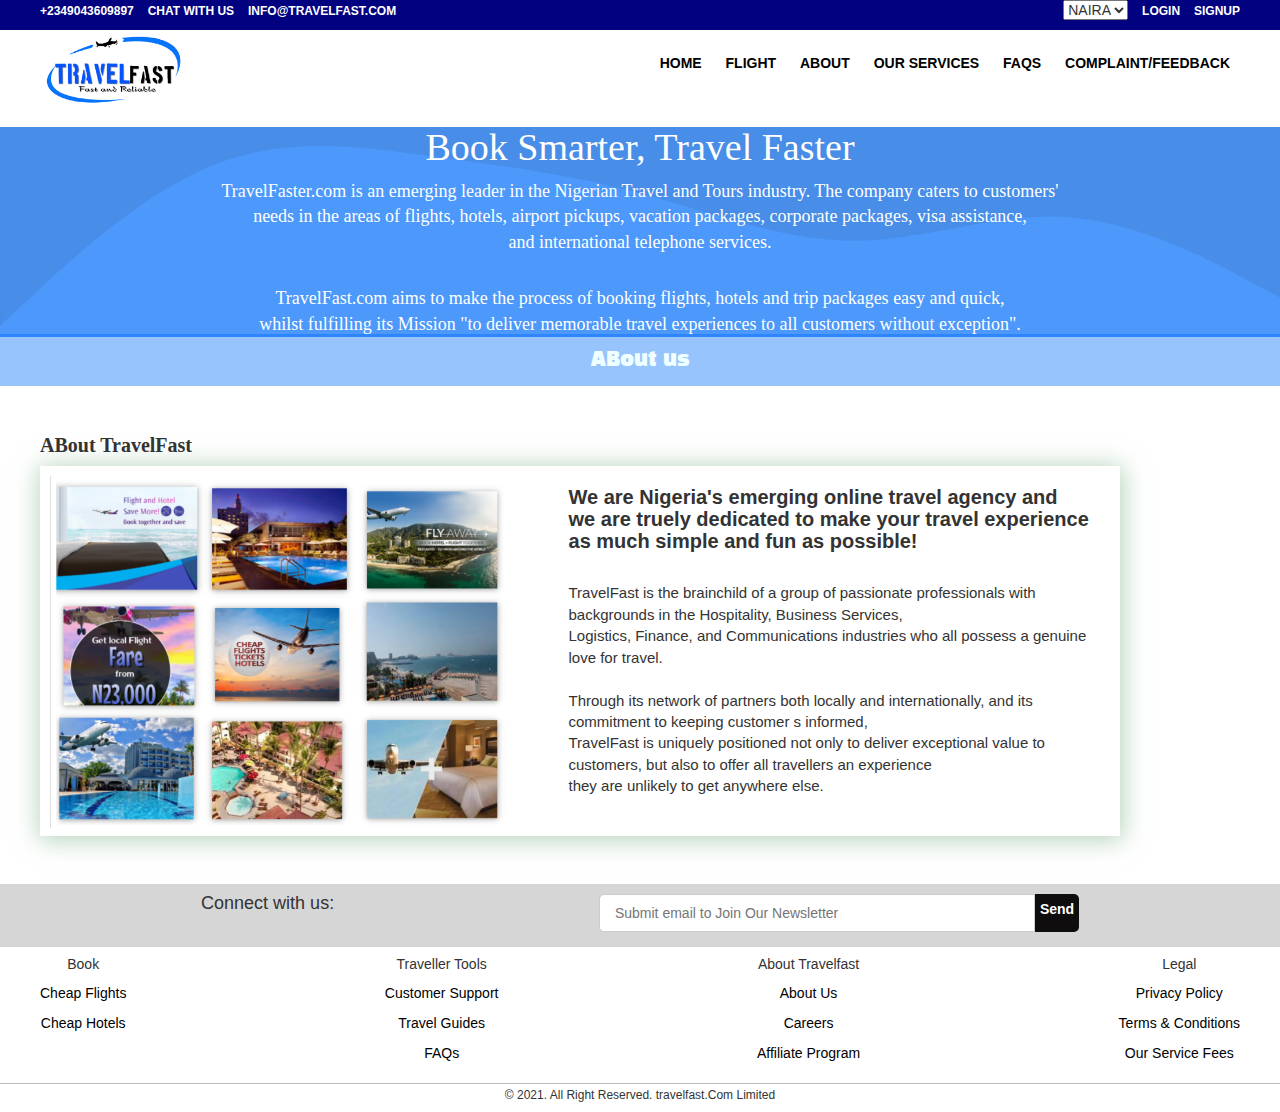
<file: about.html>
<!DOCTYPE html>
<html lang="en">

<head>
    <meta charset="UTF-8">
    <meta http-equiv="X-UA-Compatible" content="IE=edge">
    <meta name="viewport" content="width=device-width, initial-scale=1.0">
    <link rel="stylesheet" href="https://cdnjs.cloudflare.com/ajax/libs/font-awesome/5.15.3/css/all.min.css"
        integrity="sha512-iBBXm8fW90+nuLcSKlbmrPcLa0OT92xO1BIsZ+ywDWZCvqsWgccV3gFoRBv0z+8dLJgyAHIhR35VZc2oM/gI1w=="
        crossorigin="anonymous" />
    <link rel="stylesheet" href="https://maxcdn.bootstrapcdn.com/bootstrap/3.4.1/css/bootstrap.min.css">
    <script src="https://ajax.googleapis.com/ajax/libs/jquery/3.5.1/jquery.min.js"></script>
    <script src="https://maxcdn.bootstrapcdn.com/bootstrap/3.4.1/js/bootstrap.min.js"></script>
    <style>
        @import url('https://fonts.googleapis.com/css2?family=Black+Han+Sans&family=Gloria+Hallelujah&family=Roboto&family=Shrikhand&display=swap');
    </style>
    <link rel="stylesheet" href="style3.css">
    <link rel="shortcut icon" href="images/retii.png" style="font-size: larger;">
    <title>about page</title>
</head>

<body>
    <header>
        <div class="topnav">
            <div class="containerone">
                <div class="flex-wrapper flex-space-between">
                    <div class="contact-link flex-no-grow">
                        <a href="tel:+2349043609897"> <i class="fa fa-phone"></i> +2349043609897</a>
                        <a href="#" id="sp"> <i class="fab fa-whatsapp"></i> chat with us</a>
                        <a href="mailto:info@travelfast.com"> <i class="fa fa-envelope"></i> info@travelfast.com</a>
                    </div>
                    <div class="flex-no-grow">
                        <select name="names" id="curr">
                            <option value="currency">NAIRA</option>
                            <option value="currency">USD</option>
                        </select>
                        <a href="signin.html" id="sp"> login</a>
                        <a href="signup.html"> signup</a>
                    </div>
                </div>
            </div>
        </div>
        <div class="main-menu">
            <div class="containermenu">
                <div class="menu-wrap flex-space-between">
                    <img src="images/logo.png" id="logo" alt="">
                    <ul id="secondnav">
                        <li class="d-none d-m-block">
                            <div class="flex-wrapper flex-row flex-space-between p-3">
                                <h5>MENU</h5>
                                <h5 class="MobileMenuToggle">
                                    CLOSEx
                                </h5>
                            </div>
                        </li>
                        <li><a href="index.html">home</a></li>
                        <li><a href="index.html">flight</a></li>
                        <li><a href="about.html">about</a></li>
                        <li><a href="service.html">our services</a></li>
                        <li><a href="faq.html">FAQs</a></li>
                        <li><a href="complaint.html">complaint/feedback</a></li>
                    </ul>
                </div>
            </div>
        </div>

        <img src="images/logo.png" id="logophone" alt="">
        <a href="javascript:void(0);" class="iconmenu MobileMenuToggle">
            <i class="fa fa-bars"></i>
        </a>
        <div class="aboutus">
            <h1>Book Smarter, Travel Faster</h1>
            <p>TravelFaster.com is an emerging leader in the Nigerian Travel and Tours industry. The company caters to
                customers'<br>
                needs in the areas of flights, hotels, airport pickups, vacation packages, corporate packages, visa
                assistance,<br>
                and international telephone services.</p><br>
            <p>TravelFast.com aims to make the process of booking flights, hotels and trip packages easy and quick,<br>
                whilst fulfilling its Mission "to deliver memorable travel experiences to all customers without
                exception".</p>
        </div>
        <div class="aboutus1">
            <h5> ABout us</h5>
        </div>
    </header>
    <section class="aboutuss">
        <div class="containerone">
            <div class="aboutus2">
                <h5> ABout TravelFast</h5>
            </div>
            <div class="wedo">
                <div class="pixx">
                    <img src="images/pixmix.png" alt="">
                </div>
                <div class="texthere">
                    <h4> We are Nigeria's emerging online travel agency and<br> we are 
                        truely dedicated to make your travel experience <br> as much simple and fun as possible!</h4>
                        <br>
                    <p>TravelFast is the brainchild of a group of passionate professionals with backgrounds in the
                        Hospitality,
                        Business Services,<br> Logistics, Finance, and Communications industries who all possess a
                        genuine
                        love
                        for travel.
                        <br>
                        <br>
                        Through its network of partners both locally and internationally, and its commitment to keeping
                        customer
                        s informed,<br> TravelFast is uniquely positioned not only to deliver exceptional value to
                        customers,
                        but also to offer all travellers
                        an experience  <br>they are unlikely to get anywhere else.
                    </p>
                </div>
            </div>
        </div>
    </section>
    <footer>
        <div class="socials">
            <h4>Connect with us:</h4>
            <a href="https://accounts.google.com/signin/v2"><i class="fab fa-google-plus-square"></i>
                <a href="https://m.facebook.com/login/?next&ref=dbl&fl&refid=8"><i class="fab fa-facebook-square"></i>
                    <a href="https://twitter.com/login"><i class="fab fa-twitter-square"></i></a>
                    
                    <div class="input-container4">
                        <div class="flex-wrapper flex-row flex-grow mmb-3 ml-s-3">
                            <input class="input-field" type="text" placeholder="Submit email to Join Our Newsletter" name="email"
                                class="flex-grow" />
                            <a href="https://accounts.google.com/signup/v2/webcreateaccount?hl=en&flowName=GlifWebSignIn&flowEntry=SignUp"
                                id="sub">Send</a>
                        </div>
                    </div>
        </div>
        <div class="containerone">
            <div class="menu-wrap flex-space-between">

                <div class="foot">
                    <div class="footy">
                        <h5>book</h5>
                        <p> <a href="service.html">Cheap Flights</a></p>
                        <p> <a href="service.html">Cheap Hotels</a></p>

                    </div>
                    <div class="footy">
                        <h5>traveller tools</h5>
                        <p> <a href="about.html">Customer Support</a></p>
                        <p> <a href="about.html">Travel Guides</a></p>
                        <p> <a href="faq.html">FAQs</a></p>
                    </div>
                    <div class="footy">
                        <h5>about travelfast</h5>
                        <p> <a href="about.html">About Us</a></p>
                        <p> <a href="about.html">Careers</a></p>
                        <p> <a href="about.html">Affiliate Program</a></p>
                    </div>
                    <div class="footy">
                        <h5>legal</h5>
                        <p> <a href="about.html">Privacy Policy</a></p>
                        <p> <a href="about.html">Terms & Conditions</a></p>
                        <p> <a href="service.html">Our Service Fees</a></p>
                    </div>
                </div>
            </div>
        </div>
        <h6>© 2021. All Right Reserved. travelfast.Com Limited</h6>
    </footer>
</body>

<script src="./script.js"></script>

<script>
    AOS.init();
    function myFunction() {
        var x = document.querySelector(".containermenu");
        if (x.style.display === "block") {
            x.style.display = "none";
        } else {
            x.style.display = "block";
        }
    }
</script>

</html>
</file>
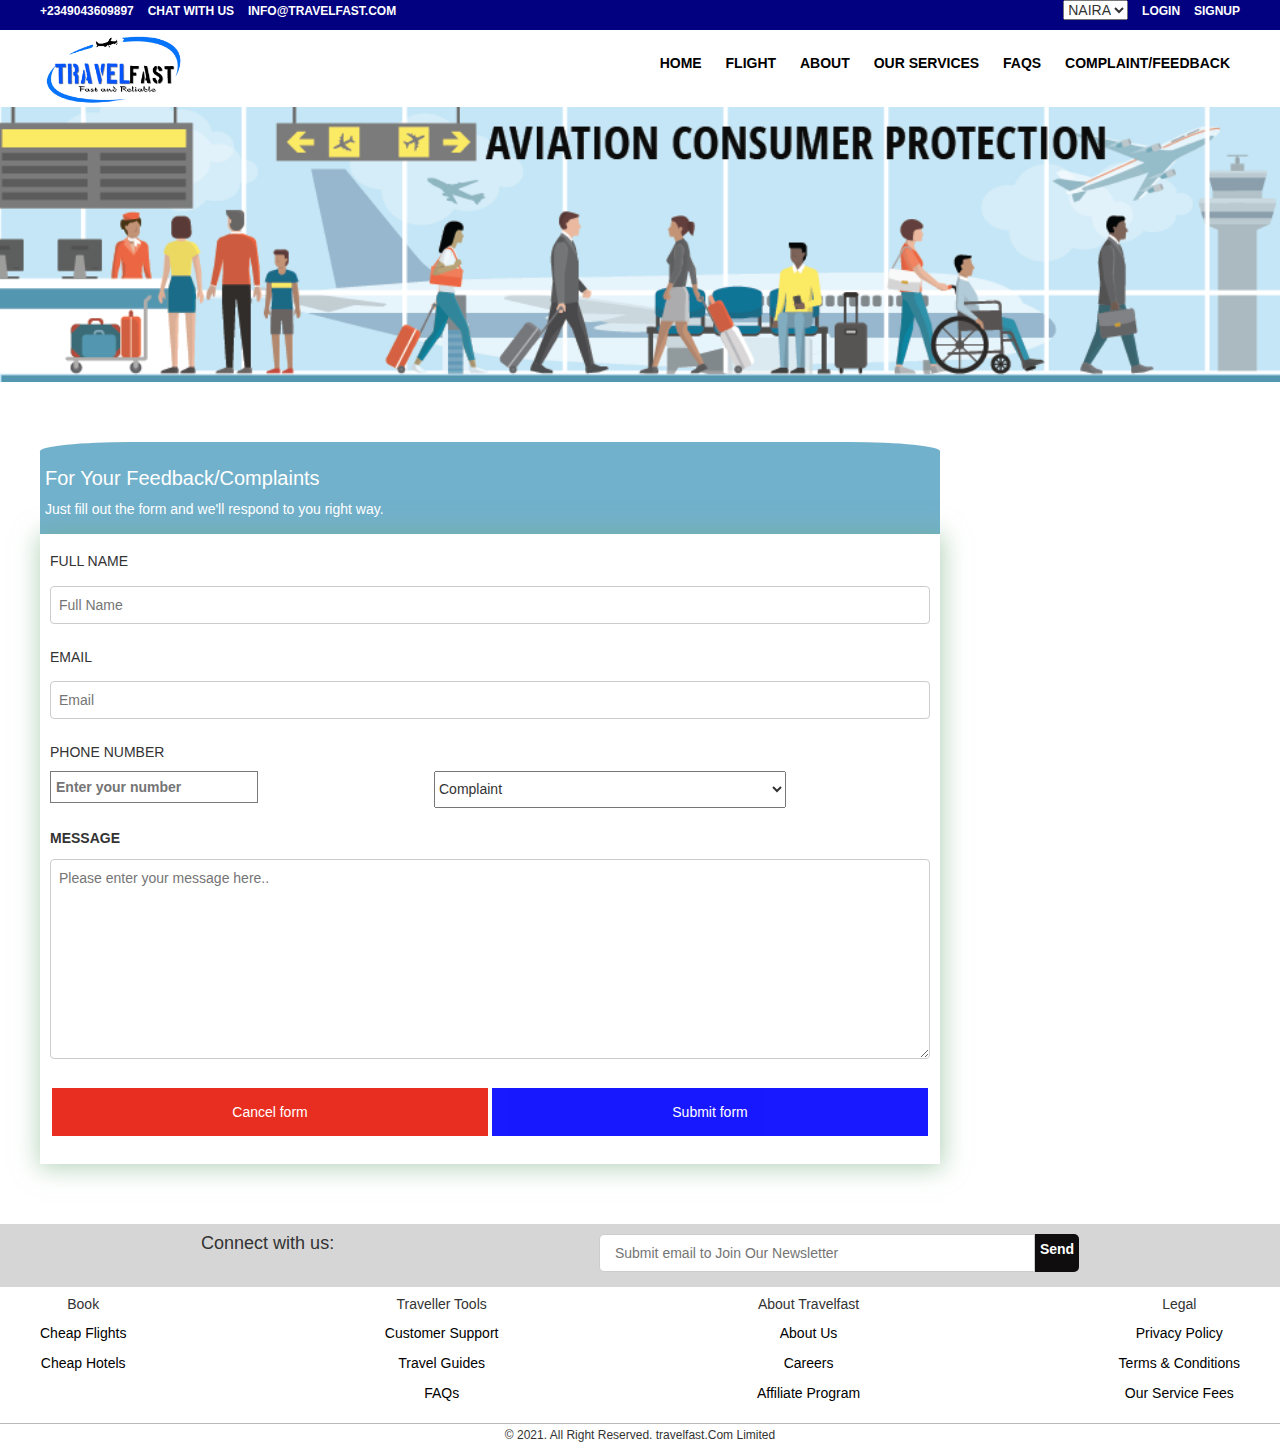
<file: complaint.html>
<!DOCTYPE html>
<html lang="en">

<head>
    <meta charset="UTF-8">
    <meta http-equiv="X-UA-Compatible" content="IE=edge">
    <meta name="viewport" content="width=device-width, initial-scale=1.0">
    <link rel="stylesheet" href="https://cdnjs.cloudflare.com/ajax/libs/font-awesome/5.15.3/css/all.min.css"
        integrity="sha512-iBBXm8fW90+nuLcSKlbmrPcLa0OT92xO1BIsZ+ywDWZCvqsWgccV3gFoRBv0z+8dLJgyAHIhR35VZc2oM/gI1w=="
        crossorigin="anonymous" />
    <link rel="stylesheet" href="https://maxcdn.bootstrapcdn.com/bootstrap/3.4.1/css/bootstrap.min.css">
    <script src="https://ajax.googleapis.com/ajax/libs/jquery/3.5.1/jquery.min.js"></script>
    <script src="https://maxcdn.bootstrapcdn.com/bootstrap/3.4.1/js/bootstrap.min.js"></script>
    <link rel="stylesheet" href="style3.css">
    <link rel="shortcut icon" href="images/retii.png" style="font-size: larger;">
    <title>complaint</title>
</head>

<body>
    <header>
        <div class="topnav">
            <div class="containerone">
                <div class="flex-wrapper flex-space-between">
                    <div class="contact-link flex-no-grow">
                        <a href="tel:+2349043609897"> <i class="fa fa-phone"></i> +2349043609897</a>
                        <a href="#" id="sp"> <i class="fab fa-whatsapp"></i> chat with us</a>
                        <a href="mailto:info@travelfast.com"> <i class="fa fa-envelope"></i> info@travelfast.com</a>
                    </div>
                    <div class="flex-no-grow">
                        <select name="names" id="curr">
                            <option value="currency">NAIRA</option>
                            <option value="currency">USD</option>
                        </select>
                        <a href="signin.html" id="sp"> login</a>
                        <a href="signup.html"> signup</a>
                    </div>
                </div>
            </div>
        </div>

        <div class="main-menu">
            <div class="containermenu">
                <div class="menu-wrap flex-space-between">
                    <img src="images/logo.png" id="logo" alt="">
                    <ul id="secondnav">
                        <li class="d-none d-m-block">
                            <div class="flex-wrapper flex-row flex-space-between p-3">
                                <h5>MENU</h5>
                                <h5 class="MobileMenuToggle">
                                    CLOSEx
                                </h5>
                            </div>
                        </li>
                        <li><a href="index.html">home</a></li>
                        <li><a href="index.html">flight</a></li>
                        <li><a href="about.html">about</a></li>
                        <li><a href="service.html">our services</a></li>
                        <li><a href="faq.html">FAQs</a></li>
                        <li><a href="complaint.html">complaint/feedback</a></li>
                    </ul>
                </div>
            </div>
        </div>

        <img src="images/logo.png" id="logophone" alt="">
        <a href="javascript:void(0);" class="iconmenu MobileMenuToggle">
            <i class="fa fa-bars"></i>
        </a>
        <img src="images/banner-acp.png" alt="" width="100%">
    </header>
    <div class="containerone complaint">
        <div class="wellog1">
            <div class="wellog">
                <h2>For Your Feedback/Complaints </h2>
                <p>Just fill out the form and we'll respond to you right way.</p>
            </div>
            <i class="fas fa-comments con"></i>
        </div>
        <div class="wrapper">

            <form class="form">
                <h5>FULL NAME</h5>
                <input type="text" id="place" placeholder="Full Name" />
                <h5>EMAIL</h5>
                <input type="text" id="place" placeholder="Email" />
                <h5>PHONE NUMBER </h5>
                <div class="twoof">
                    <label for="phone">
                        <input type="tel" id="phone" name="phone" placeholder="Enter your number"
                            pattern="[0-9]{3}-[0-9]{2}-[0-9]{3}" />
                    </label>
                    <br>
                    <select name="names" id="type">
                        <option value="type">Complaint</option>
                        <option value="type">Feedback</option>
                    </select>

                </div>
                <br>
                <label for="subject">MESSAGE</label>
                <textarea id="subject" name="subject" placeholder="Please enter your message here.. "
                    style="height:200px"></textarea>

                <div class="clearfix">
                    <button type="button" class="cancelbtn">Cancel form</button>
                    <button type="submit" class="signupbtn">Submit form</button>
                </div>

            </form>
        </div>
    </div>
    </div>
    <footer>
        <div class="socials">
            <h4>Connect with us:</h4>
            <a href="https://accounts.google.com/signin/v2"><i class="fab fa-google-plus-square"></i>
                <a href="https://m.facebook.com/login/?next&ref=dbl&fl&refid=8"><i class="fab fa-facebook-square"></i>
                    <a href="https://twitter.com/login"><i class="fab fa-twitter-square"></i></a>
                   
                    <div class="input-container4">
                        <div class="flex-wrapper flex-row flex-grow mmb-3 ml-s-3">
                            <input class="input-field" type="text" placeholder="Submit email to Join Our Newsletter" name="email"
                                class="flex-grow" />
                            <a href="https://accounts.google.com/signup/v2/webcreateaccount?hl=en&flowName=GlifWebSignIn&flowEntry=SignUp"
                                id="sub">Send</a>
                        </div>
                    </div>
        </div>
        <div class="containerone">
            <div class="menu-wrap flex-space-between">

                <div class="foot">
                    <div class="footy">
                        <h5>book</h5>
                        <p> <a href="service">Cheap Flights</a></p>
                        <p> <a href="about.html">Cheap Hotels</a></p>

                    </div>
                    <div class="footy">
                        <h5>traveller tools</h5>
                        <p> <a href="faq.html">Customer Support</a></p>
                        <p> <a href="about.html">Travel Guides</a></p>
                        <p> <a href="faq.html">FAQs</a></p>
                    </div>
                    <div class="footy">
                        <h5>about travelfast</h5>
                        <p> <a href="about.html">About Us</a></p>
                        <p> <a href="faq.html">Careers</a></p>
                        <p> <a href="faq.html">Affiliate Program</a></p>
                    </div>
                    <div class="footy">
                        <h5>legal</h5>
                        <p> <a href="about.html">Privacy Policy</a></p>
                        <p> <a href="about.html">Terms & Conditions</a></p>
                        <p> <a href="about.html">Our Service Fees</a></p>
                    </div>
                </div>
            </div>
        </div>
        <h6>© 2021. All Right Reserved. travelfast.Com Limited</h6>


    </footer>
</body>

<script src="./script.js"></script>

<script>
    AOS.init();
    function myFunction() {
        var x = document.querySelector(".containermenu");
        if (x.style.display === "block") {
            x.style.display = "none";
        } else {
            x.style.display = "block";
        }
    }
</script>

</html>
</file>
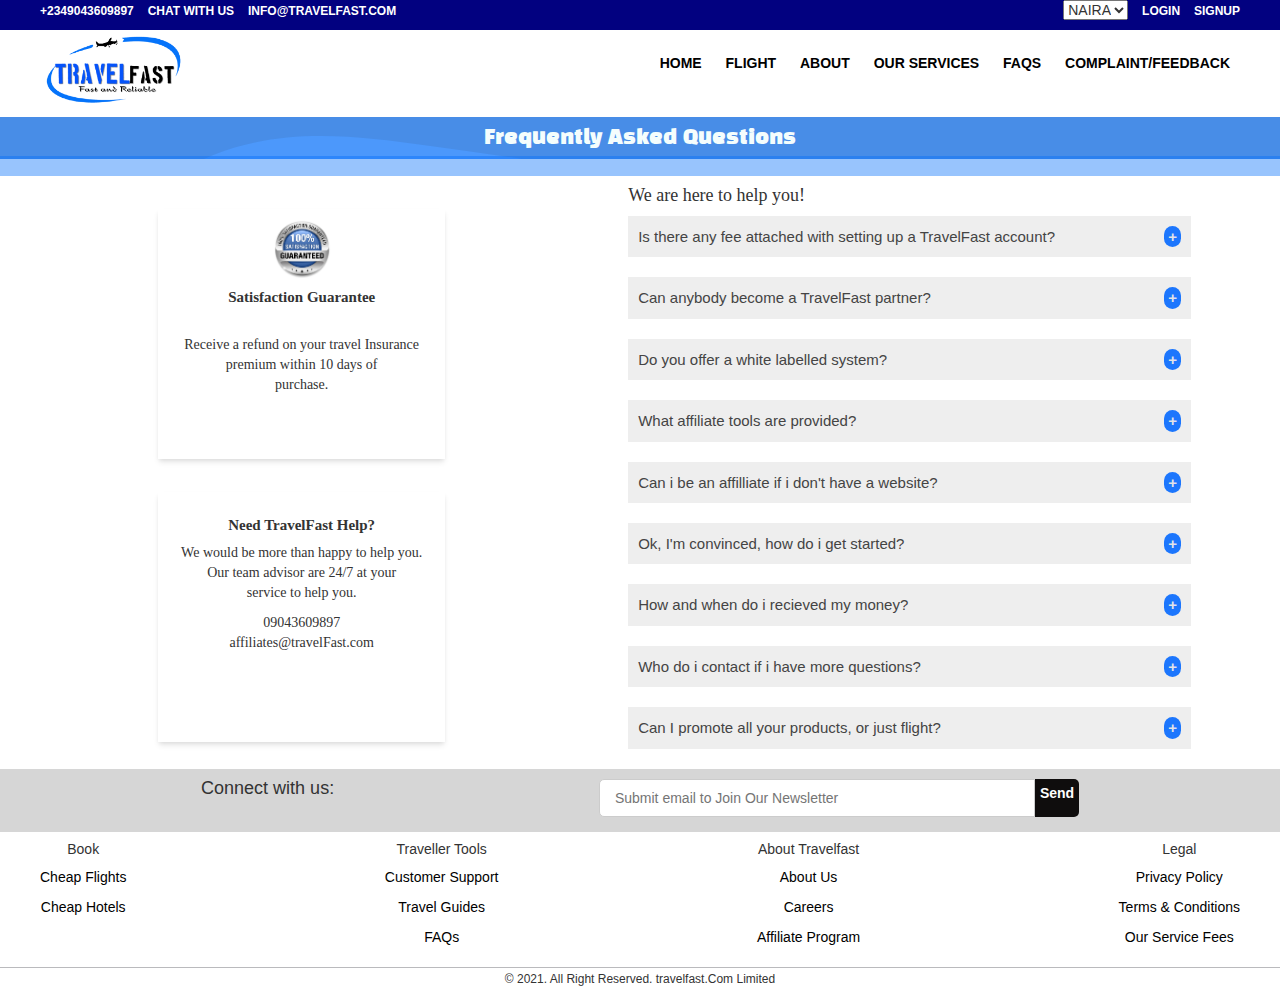
<file: faq.html>
<!DOCTYPE html>
<html lang="en">

<head>
  <meta charset="UTF-8">
  <meta http-equiv="X-UA-Compatible" content="IE=edge">
  <meta name="viewport" content="width=device-width, initial-scale=1.0">
  <link rel="stylesheet" href="https://cdnjs.cloudflare.com/ajax/libs/font-awesome/5.15.3/css/all.min.css"
    integrity="sha512-iBBXm8fW90+nuLcSKlbmrPcLa0OT92xO1BIsZ+ywDWZCvqsWgccV3gFoRBv0z+8dLJgyAHIhR35VZc2oM/gI1w=="
    crossorigin="anonymous" />
  <link rel="stylesheet" href="https://maxcdn.bootstrapcdn.com/bootstrap/3.4.1/css/bootstrap.min.css">
  <script src="https://ajax.googleapis.com/ajax/libs/jquery/3.5.1/jquery.min.js"></script>
  <script src="https://maxcdn.bootstrapcdn.com/bootstrap/3.4.1/js/bootstrap.min.js"></script>
  <style>
    @import url('https://fonts.googleapis.com/css2?family=Black+Han+Sans&family=Gloria+Hallelujah&family=Roboto&family=Shrikhand&display=swap');
  </style>
  <link rel="stylesheet" href="style3.css">
  <link rel="shortcut icon" href="images/retii.png" style="font-size: larger;">
  <title>faqs</title>
</head>

<body>
  <header>
    <div class="topnav">
      <div class="containerone">
        <div class="flex-wrapper flex-space-between">
          <div class="contact-link flex-no-grow">
            <a href="tel:+2349043609897"> <i class="fa fa-phone"></i> +2349043609897</a>
            <a href="#" id="sp"> <i class="fab fa-whatsapp"></i> chat with us</a>
            <a href="mailto:info@travelfast.com"> <i class="fa fa-envelope"></i> info@travelfast.com</a>
          </div>
          <div class="flex-no-grow">
            <select name="names" id="curr">
              <option value="currency">NAIRA</option>
              <option value="currency">USD</option>
            </select>
            <a href="signin.html" id="sp"> login</a>
            <a href="signup.html"> signup</a>
          </div>
        </div>
      </div>
    </div>

    <div class="main-menu">
      <div class="containermenu">
          <div class="menu-wrap flex-space-between">
              <img src="images/logo.png" id="logo" alt="">
              <ul id="secondnav">
                  <li class="d-none d-m-block">
                      <div class="flex-wrapper flex-row flex-space-between p-3">
                          <h5>MENU</h5>
                          <h5 class="MobileMenuToggle">
                              CLOSEx
                          </h5>
                      </div>
                  </li>
                  <li><a href="index.html">home</a></li>
                  <li><a href="index.html">flight</a></li>
                  <li><a href="about.html">about</a></li>
                  <li><a href="service.html">our services</a></li>
                  <li><a href="faq.html">FAQs</a></li>
                  <li><a href="complaint.html">complaint/feedback</a></li>
              </ul>
          </div>
      </div>
  </div>

    <img src="images/logo.png" id="logophone" alt="">
    <a href="javascript:void(0);" class="iconmenu MobileMenuToggle">
        <i class="fa fa-bars"></i>
    </a>
    <div class="aboutus">
      <h5>Frequently Asked Questions </h5>
    </div>
    <div class="aboutus1">
      <h5></h5>
    </div>
  </header>
  <section class="faq">
    <div class="containerone">
      <div class="rolling">
        <div class="col">
          <h4> We are here to help you! </h4>
          <button class="accordion">Is there any fee attached with setting up a TravelFast account?</button>
          <div class="panel">
            <p>No, it is absolutely free. This partnership holds no cost/risk to you.</p>
          </div>

          <button class="accordion">Can anybody become a TravelFast partner?</button>
          <div class="panel">
            <p>The TravelFast partnership programme is open to everyone who can agree to our <br>
              affilliate terms and conditions.</p>
          </div>

          <button class="accordion">Do you offer a white labelled system?</button>
          <div class="panel">
            <p>Yes. If you or your company would like to provide dynamic flight information directly <br>
              to your users instead of referring them to our website, then we are able to provide you <br>
              with a white labelled system. You will still earn commission and will be able to market the<br>
              service as your own.However, we only provide this option to websites that have a significant <br>
              numbers of users.Should you be interested in this option please contact us for more details.</p>
          </div>

          <button class="accordion">What affiliate tools are provided?</button>
          <div class="panel">
            <p>Step-by-step introduction by your personal affiliate manager. Choice between GIF banners,<br>
              search banners,text links, xml feeds and white labels. Reports of your referreds bookings <br>
              and earnings.Constant and open communication between you and your affiliate manager.</p>
          </div>

          <button class="accordion">Can i be an affilliate if i don't have a website?</button>
          <div class="panel">
            <p>Yes, you can send your TraveFast links via email to a database of potentially interested <br>customers.
              However, spammers need not apply.</p>
          </div>

          <button class="accordion">Ok, I'm convinced, how do i get started?</button>
          <div class="panel">
            <p>Visit the Partner sign up page and complete the registration form.Your very own affiliate<br>
              manager will then email you back either accepting or rejecting your application with reasons.<br>
              If accepted, we will give you the options for creative that we could send you (banners, <br>
              text links, xml feeds and more) to display on your newsletter, website, or blog. We ask you to <br>
              invoice us monthly based on the reports that you see in your affiliate login.We then pay you <br>
              directly into your bank account. It's as easy as that and it has proven to work like a charm for<br>
              hundreds of our domestic and international partners.</p>
          </div>

          <button class="accordion">How and when do i recieved my money?</button>
          <div class="panel">
            <p>At the end of every month we will send you a report with detailed information on your<br> referred
              bookings. We ask you to invoice us and we aim to pay you on the 10th of each month <br>depending
              on when we receive your invoice.</p>
          </div>

          <button class="accordion">Who do i contact if i have more questions?</button>
          <div class="panel">
            <p>Please send all enquiries to affiliates@travelFast.com and we will be in touch within <br>30 minutes.</p>
          </div>

          <button class="accordion">Can I promote all your products, or just flight?</button>
          <div class="panel">
            <p>As a TravelFast affiliate you can promote ALL our services. These include flights,hotels,car<br>
              rentals, and package holidays. Get in touch with us on affiliates@travelFast.com and request <br>
              marketing tools for all the services that you want to promote.</p>
          </div>
        </div>
        <div class="col2">
          <div class="help1">
            <img src="images/warrant.jpg" alt="" width="60px">
            <h6>Satisfaction Guarantee</h6>
            <br>
            <p>Receive a refund on your travel Insurance premium within 10 days of <br>purchase.</p>
          </div>
          <div class="help2">
            <h6>Need TravelFast Help?</h6>
            <p>We would be more than happy to help you.<br> Our team advisor are 24/7 at your<br> service to help you.
              <br>
            <p><i class="fa fa-phone"></i>09043609897 <br>
              affiliates@travelFast.com</p>
          </div>
        </div>
      </div>
    </div>
  </section>
  <footer>
    <div class="socials">
      <h4>Connect with us:</h4>
      <a href="https://accounts.google.com/signin/v2"><i class="fab fa-google-plus-square"></i>
        <a href="https://m.facebook.com/login/?next&ref=dbl&fl&refid=8"><i class="fab fa-facebook-square"></i>
          <a href="https://twitter.com/login"><i class="fab fa-twitter-square"></i></a>
          
          <div class="input-container4">
            <div class="flex-wrapper flex-row flex-grow mmb-3 ml-s-3">
                <input class="input-field" type="text" placeholder="Submit email to Join Our Newsletter" name="email"
                    class="flex-grow" />
                <a href="https://accounts.google.com/signup/v2/webcreateaccount?hl=en&flowName=GlifWebSignIn&flowEntry=SignUp"
                    id="sub">Send</a>
            </div>
        </div>
    </div>
    <div class="containerone">
      <div class="menu-wrap flex-space-between">

        <div class="foot">
          <div class="footy">
            <h5>book</h5>
            <p> <a href="service.html">Cheap Flights</a></p>
            <p> <a href="service.html">Cheap Hotels</a></p>

          </div>
          <div class="footy">
            <h5>traveller tools</h5>
            <p> <a href="about.html">Customer Support</a></p>
            <p> <a href="about.html">Travel Guides</a></p>
            <p> <a href="faq.html">FAQs</a></p>
          </div>
          <div class="footy">
            <h5>about travelfast</h5>
            <p> <a href="about.html">About Us</a></p>
            <p> <a href="faq.html">Careers</a></p>
            <p> <a href="faq.html">Affiliate Program</a></p>
          </div>
          <div class="footy">
            <h5>legal</h5>
            <p> <a href="faq.html">Privacy Policy</a></p>
            <p> <a href="about.html">Terms & Conditions</a></p>
            <p> <a href="service.html">Our Service Fees</a></p>
          </div>
        </div>
      </div>
    </div>
    <h6>© 2021. All Right Reserved. travelfast.Com Limited</h6>
  </footer>
  <script src="./script.js"></script>

  <script src="https://cdn.jsdelivr.net/npm/bootstrap@5.0.1/dist/js/bootstrap.bundle.min.js"
    integrity="sha384-gtEjrD/SeCtmISkJkNUaaKMoLD0//ElJ19smozuHV6z3Iehds+3Ulb9Bn9Plx0x4"
    crossorigin="anonymous"></script>

  <script>
    var acc = document.getElementsByClassName("accordion");
    var i;

    for (i = 0; i < acc.length; i++) {
      acc[i].addEventListener("click", function () {
        this.classList.toggle("active");
        var panel = this.nextElementSibling;
        if (panel.style.maxHeight) {
          panel.style.maxHeight = null;
        } else {
          panel.style.maxHeight = panel.scrollHeight + "px";
        }
      });
    }
  </script>
  
<script>
  AOS.init();
  function myFunction() {
      var x = document.querySelector(".containermenu");
      if (x.style.display === "block") {
          x.style.display = "none";
      } else {
          x.style.display = "block";
      }
  }
</script>

</body>

</html>
</file>
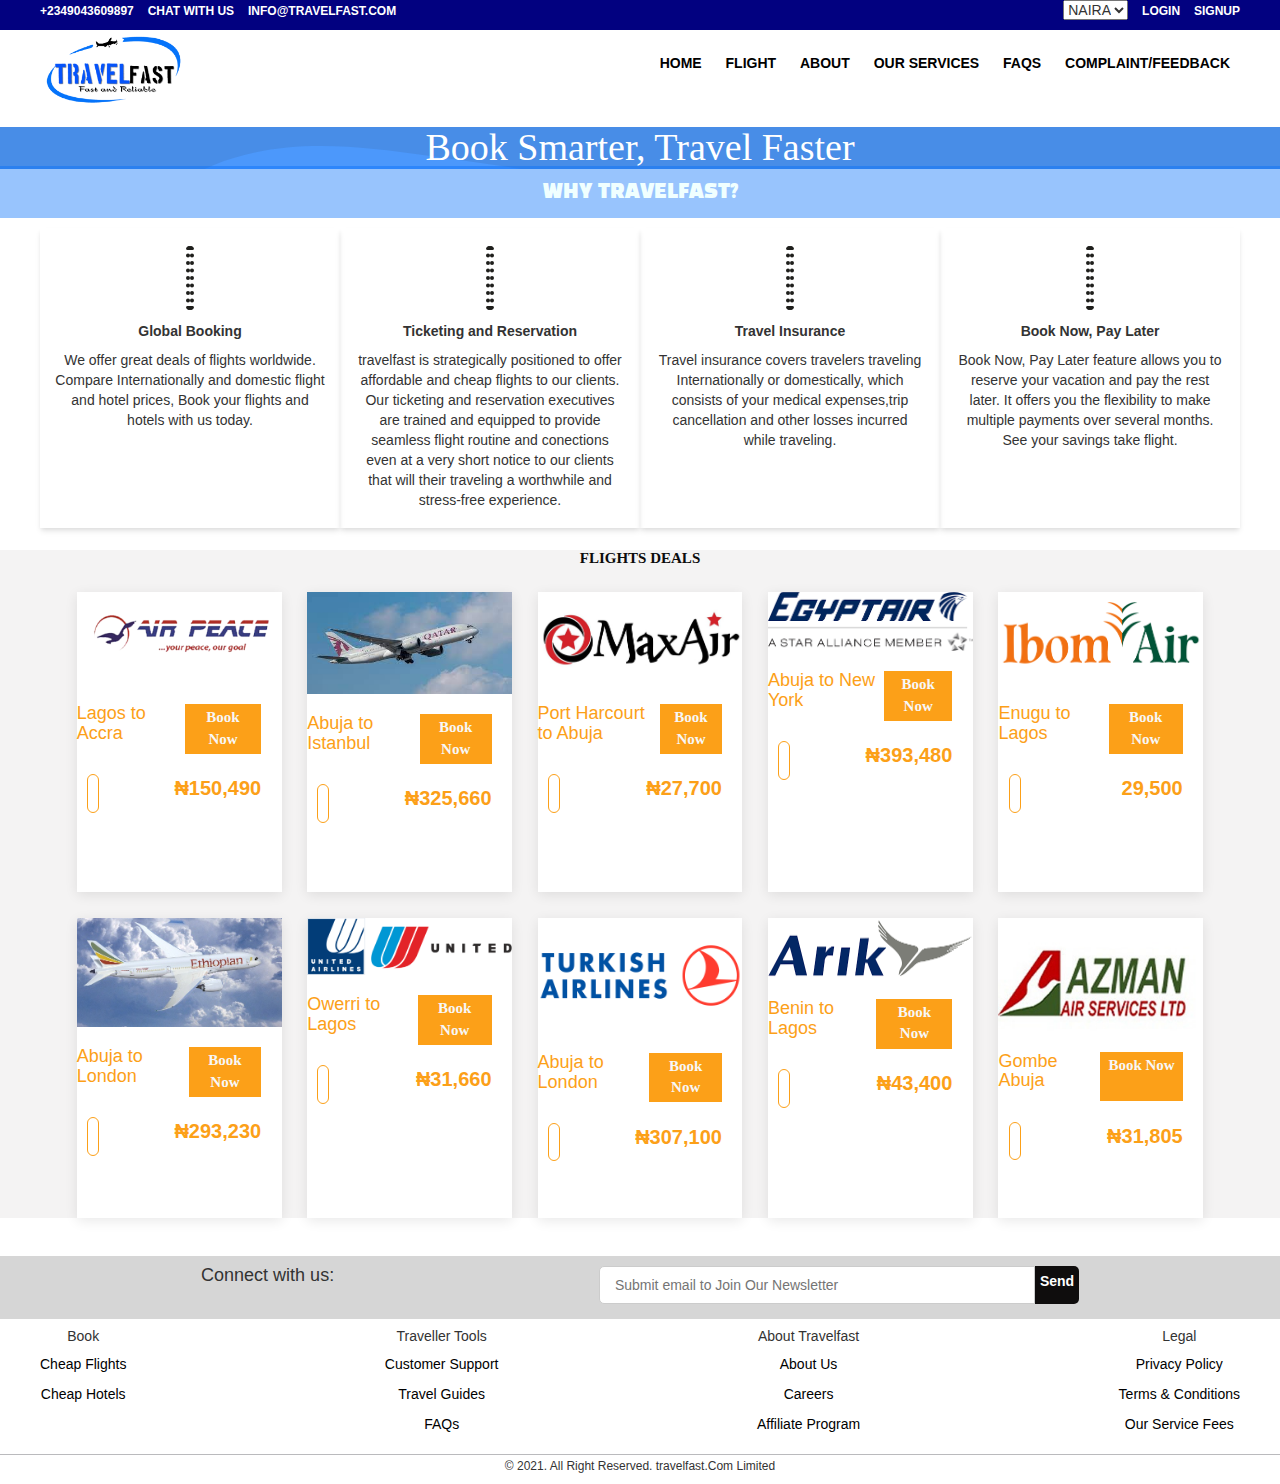
<file: service.html>
<!DOCTYPE html>
<html lang="en">

<head>
    <meta charset="UTF-8">
    <meta http-equiv="X-UA-Compatible" content="IE=edge">
    <meta name="viewport" content="width=device-width, initial-scale=1.0">
    <link rel="stylesheet" href="https://cdnjs.cloudflare.com/ajax/libs/font-awesome/5.15.3/css/all.min.css"
        integrity="sha512-iBBXm8fW90+nuLcSKlbmrPcLa0OT92xO1BIsZ+ywDWZCvqsWgccV3gFoRBv0z+8dLJgyAHIhR35VZc2oM/gI1w=="
        crossorigin="anonymous" />
    <link rel="stylesheet" href="https://maxcdn.bootstrapcdn.com/bootstrap/3.4.1/css/bootstrap.min.css">
    <script src="https://ajax.googleapis.com/ajax/libs/jquery/3.5.1/jquery.min.js"></script>
    <script src="https://maxcdn.bootstrapcdn.com/bootstrap/3.4.1/js/bootstrap.min.js"></script>
    <link rel="stylesheet" href="style3.css">
    <link rel="shortcut icon" href="images/retii.png">
    <style>
        @import url('https://fonts.googleapis.com/css2?family=Black+Han+Sans&family=Gloria+Hallelujah&family=Roboto&family=Shrikhand&display=swap');
    </style>
    <link rel="stylesheet" href="style3.css">
    <link rel="shortcut icon" href="images/retii.png" style="font-size: larger;">
    <title>service</title>
</head>

<body>
    <header>
        <div class="topnav">
            <div class="containerone">
                <div class="flex-wrapper flex-space-between">
                    <div class="contact-link flex-no-grow">
                        <a href="tel:+2349043609897"> <i class="fa fa-phone"></i> +2349043609897</a>
                        <a href="#" id="sp"> <i class="fab fa-whatsapp"></i> chat with us</a>
                        <a href="mailto:info@travelfast.com"> <i class="fa fa-envelope"></i> info@travelfast.com</a>
                    </div>
                    <div class="flex-no-grow">
                        <select name="names" id="curr">
                            <option value="currency">NAIRA</option>
                            <option value="currency">USD</option>
                        </select>
                        <a href="signin.html" id="sp"> login</a>
                        <a href="signup.html"> signup</a>
                    </div>
                </div>
            </div>
        </div>

        <div class="main-menu">
            <div class="containermenu">
                <div class="menu-wrap flex-space-between">
                    <img src="images/logo.png" id="logo" alt="">
                    <ul id="secondnav">
                        <li class="d-none d-m-block">
                            <div class="flex-wrapper flex-row flex-space-between p-3">
                                <h5>MENU</h5>
                                <h5 class="MobileMenuToggle">
                                    CLOSEx
                                </h5>
                            </div>
                        </li>
                        <li><a href="index.html">home</a></li>
                        <li><a href="index.html">flight</a></li>
                        <li><a href="about.html">about</a></li>
                        <li><a href="service.html">our services</a></li>
                        <li><a href="faq.html">FAQs</a></li>
                        <li><a href="complaint.html">complaint/feedback</a></li>
                    </ul>
                </div>
            </div>
        </div>

        <img src="images/logo.png" id="logophone" alt="">
        <a href="javascript:void(0);" class="iconmenu MobileMenuToggle">
            <i class="fa fa-bars"></i>
        </a>
        <div class="aboutus">
            <h1>Book Smarter, Travel Faster</h1>
        </div>
        <div class="aboutus1">
            <h5>WHY TRAVELFAST?</h5>
        </div>
    </header>
    <section class="ourservices">
        <div class="containerone">
            <div class="services">
                <div class="dowe">
                    <i class="fas fa-globe-europe icony"></i>
                    <h5>Global Booking</h5>
                    <p>We offer great deals of flights worldwide.<br>
                        Compare Internationally and domestic flight <br>
                        and hotel prices, Book your flights and <br>hotels with us today.</p>
                </div>
                <div class="dowe">
                    <i class="fas fa-check-circle icony"></i>
                    <h5>Ticketing and Reservation</h5>
                    <p>travelfast is strategically positioned to offer <br>
                        affordable and cheap flights to our clients. <br>
                        Our ticketing and reservation executives <br>
                        are trained and equipped to provide seamless
                        flight routine and conections<br> even at a very
                        short notice to our clients<br> that will their
                        traveling a worthwhile and stress-free experience.</p>
                </div>
                <div class="dowe">
                    <i class="fas fa-plane icony"></i>
                    <h5>Travel Insurance</h5>
                    <p>Travel insurance covers travelers traveling <br>
                        Internationally or domestically, which<br> consists
                        of your medical expenses,trip <br>cancellation and other losses incurred while traveling.
                    </p>
                </div>
                <div class="dowe">
                    <i class="fas fa-money-bill-alt icony"></i>
                    <h5>Book Now, Pay Later</h5>
                    <p>Book Now, Pay Later feature allows you to <br>reserve
                        your vacation and pay the rest<br> later. It offers you
                        the flexibility to make <br>multiple payments over
                        several months. See your savings take flight.
                    </p>
                </div>
            </div>
        </div>
    </section>
    <section class="dealss">
        <div id="dealy">
            <h5>FLIGHTS DEALS</h5>
            <i class="fas fa-arrow-down"></i>
        </div>

        <div class="containerone">
            <div class="hotdealyphone">
                <div class="hotdealsyphone">
                    <img src="images/Air-Peace.png" alt="airpeace" class="image">
                    <div id="rapp">
                        <h4>Lagos to Accra</h4>
                        <button> <a href="homepage.html">Book Now</a></button>
                    </div>
                    <div id="rapp1">
                        <i class="fas fa-plane dcon"></i>
                        <p>₦150,490</p>
                    </div>
                    <div class="overlay">
                        <div class="text">
                            <h5>Accra<br> Air-Peace</h5>
                        </div>
                    </div>
                </div>
                <div class="hotdealsy1phone">
                    <img src="images/qater.jpg" alt="qater" class="image">
                    <div id="rapp">
                        <h4>Abuja to Istanbul</h4>
                        <button> <a href="homepage.html">Book Now</a></button>
                    </div>
                    <div id="rapp1">
                        <i class="fas fa-plane dcon"></i>
                        <p>₦325,660</p>
                    </div>
                    <div class="overlay">
                        <div class="text">
                            <h5>Istanbul<br> QATER</h5>
                        </div>
                    </div>
                </div>
            </div>

            <div class="hotdealyphone">
                <div class="hotdealsyphone">
                    <img src="images/dana-airways-logo.png" alt="dana" class="image">
                    <div id="rapp">
                        <h4>Enugu to Lagos</h4>
                        <button> <a href="homepage.html">Book Now</a></button>
                    </div>
                    <div id="rapp1">
                        <i class="fas fa-plane dcon"></i>
                        <p>₦32,700</p>
                    </div>
                    <div class="overlay">
                        <div class="text">
                            <h5>Port harcourt<br> Max-Air</h5>
                        </div>
                    </div>
                </div>
                <div class="hotdealsy1phone">
                    <img src="images/eght.png" alt="eygpt" class="image">
                    <div id="rapp">
                        <h4>Abuja to New York</h4>
                        <button> <a href="homepage.html">Book Now</a></button>
                    </div>
                    <div id="rapp1">
                        <i class="fas fa-plane dcon"></i>
                        <p>₦393,480</p>
                    </div>
                    <div class="overlay">
                        <div class="text">
                            <h5>Abuja<br>New York</h5>
                        </div>
                    </div>
                </div>
            </div>
            <div class="hotdealyphone">
                <div class="hotdealsyphone">
                    <img src="images/Ibom_air_.png" alt="ibom" class="image">
                    <div id="rapp">
                        <h4>Enugu to Lagos</h4>
                        <button> <a href="homepage.html">Book Now</a></button>
                    </div>
                    <div id="rapp1">
                        <i class="fas fa-plane dcon"></i>
                        <p>29,500</p>
                    </div>
                    <div class="overlay">
                        <div class="text">
                            <h5>Enugu<br> Ibom-Air</h5>
                        </div>
                    </div>
                </div>
                <div class="hotdealsy1phone">
                    <img src="images/azman-air-logo.jpg" alt="azman-air-logo" class="image">
                    <div id="rapp">
                        <h4>Gombe to Abuja</h4>
                        <button> <a href="homepage.html">Book Now</a></button>
                    </div>
                    <div id="rapp1">
                        <i class="fas fa-plane dcon"></i>
                        <p>₦31,805</p>
                    </div>
                    <div class="overlay">
                        <div class="text">
                            <h5>Gombe<br>azman-air</h5>
                        </div>
                    </div>
                </div>
            </div>
        </div>
        </div>


        <div class="hotdealy">
            <div class="hotdealsy">
                <img src="images/Air-Peace.png" alt="airpeace" class="image">
                <div id="rapp">
                    <h4>Lagos to Accra</h4>
                    <button> <a href="homepage.html">Book Now</a></button>
                </div>
                <div id="rapp1">
                    <i class="fas fa-plane dcon"></i>
                    <p>₦150,490</p>
                </div>
                <div class="overlay">
                    <div class="text">
                        <h5>Accra<br> Air-Peace</h5>
                    </div>
                </div>
            </div>
            <div class="hotdealsy1">
                <img src="images/qater.jpg" alt="qater" class="image">
                <div id="rapp">
                    <h4>Abuja to Istanbul</h4>
                    <button> <a href="homepage.html">Book Now</a></button>
                </div>
                <div id="rapp1">
                    <i class="fas fa-plane dcon"></i>
                    <p>₦325,660</p>
                </div>
                <div class="overlay">
                    <div class="text">
                        <h5>Istanbul<br> QATER</h5>
                    </div>
                </div>
            </div>
            <div class="hotdealsy">
                <img src="images/Max_Air_logo.jpg" alt="max" class="image">
                <div id="rapp">
                    <h4>Port Harcourt to Abuja</h4>
                    <button> <a href="homepage.html">Book Now</a></button>
                </div>
                <div id="rapp1">
                    <i class="fas fa-plane dcon"></i>
                    <p>₦27,700</p>
                </div>
                <div class="overlay">
                    <div class="text">
                        <h5>Port harcourt<br> Max-Air</h5>
                    </div>
                </div>
            </div>
            <div class="hotdealsy1">
                <img src="images/eght.png" alt="eygpt" class="image">
                <div id="rapp">
                    <h4>Abuja to New York</h4>
                    <button> <a href="homepage.html">Book Now</a></button>
                </div>
                <div id="rapp1">
                    <i class="fas fa-plane dcon"></i>
                    <p>₦393,480</p>
                </div>
                <div class="overlay">
                    <div class="text">
                        <h5>Abuja<br>New York</h5>
                    </div>
                </div>
            </div>
            <div class="hotdealsy">
                <img src="images/Ibom_air_.png" alt="ibom" class="image">
                <div id="rapp">
                    <h4>Enugu to Lagos</h4>
                    <button> <a href="homepage.html">Book Now</a></button>
                </div>
                <div id="rapp1">
                    <i class="fas fa-plane dcon"></i>
                    <p>29,500</p>
                </div>
                <div class="overlay">
                    <div class="text">
                        <h5>Enugu<br> Ibom-Air</h5>
                    </div>
                </div>
            </div>
        </div>

        <div class="hotdealy1">
            <div class="hotdealsy">
                <img src="images/EthiopianAirlines.jpg" alt="ethiopian" class="image">
                <div id="rapp">
                    <h4>Abuja to London</h4>
                    <button> <a href="homepage.html">Book Now</a></button>
                </div>
                <div id="rapp1">
                    <i class="fas fa-plane dcon"></i>
                    <p>₦293,230</p>
                </div>
                <div class="overlay">
                    <div class="text">
                        <h5>London<br> Ethiopian</h5>
                    </div>
                </div>
            </div>
            <div class="hotdealsy1">
                <img src="images/united-airlines.png" alt="united" class="image">
                <div id="rapp">
                    <h4>Owerri to Lagos</h4>
                    <button> <a href="homepage.html">Book Now</a></button>
                </div>
                <div id="rapp1">
                    <i class="fas fa-plane dcon"></i>
                    <p>₦31,660</p>
                </div>
                <div class="overlay">
                    <div class="text">
                        <h5>Owrri<br> United Nation</h5>
                    </div>
                </div>
            </div>
            <div class="hotdealsy">
                <img src="images/Turkish-Airlines.png" alt="max" class="image">
                <div id="rapp">
                    <h4>Abuja to London</h4>
                    <button> <a href="homepage.html">Book Now</a></button>
                </div>
                <div id="rapp1">
                    <i class="fas fa-plane dcon"></i>
                    <p>₦307,100</p>
                </div>
                <div class="overlay">
                    <div class="text">
                        <h5>London<br> Turkish-Airline</h5>
                    </div>
                </div>
            </div>
            <div class="hotdealsy1">
                <img src="images/arr.png" alt="arik" class="image">
                <div id="rapp">
                    <h4> Benin to Lagos</h4>
                    <button> <a href="homepage.html">Book Now</a></button>
                </div>
                <div id="rapp1">
                    <i class="fas fa-plane dcon"></i>
                    <p>₦43,400</p>
                </div>
                <div class="overlay">
                    <div class="text">
                        <h5>Lagos<br>Arik-Air</h5>
                    </div>
                </div>
            </div>
            <div class="hotdealsy">
                <img src="images/azman-air-logo.jpg" alt="azman-air-logo" class="image">
                <div id="rapp">
                    <h4>Gombe<br>Abuja</h4>
                    <button> <a href="homepage.html">Book Now</a></button>
                </div>
                <div id="rapp1">
                    <i class="fas fa-plane dcon"></i>
                    <p>₦31,805</p>
                </div>
                <div class="overlay">
                    <div class="text">
                        <h5>Gombe<br>azman-air</h5>
                    </div>
                </div>
            </div>
        </div>
    </section>
    <footer>
        <div class="socials">
            <h4>Connect with us:</h4>
            <a href="https://accounts.google.com/signin/v2"><i class="fab fa-google-plus-square"></i>
                <a href="https://m.facebook.com/login/?next&ref=dbl&fl&refid=8"><i class="fab fa-facebook-square"></i>
                    <a href="https://twitter.com/login"><i class="fab fa-twitter-square"></i></a>
                    
                    <div class="input-container4">
                        <div class="flex-wrapper flex-row flex-grow mmb-3 ml-s-3">
                            <input class="input-field" type="text" placeholder="Submit email to Join Our Newsletter" name="email"
                                class="flex-grow" />
                            <a href="https://accounts.google.com/signup/v2/webcreateaccount?hl=en&flowName=GlifWebSignIn&flowEntry=SignUp"
                                id="sub">Send</a>
                        </div>
                    </div>
        </div>
        <div class="containerone">
            <div class="menu-wrap flex-space-between">

                <div class="foot">
                    <div class="footy">
                        <h5>book</h5>
                        <p> <a href="service.html">Cheap Flights</a></p>
                        <p> <a href="service.html">Cheap Hotels</a></p>

                    </div>
                    <div class="footy">
                        <h5>traveller tools</h5>
                        <p> <a href="about.html">Customer Support</a></p>
                        <p> <a href="about.html">Travel Guides</a></p>
                        <p> <a href="faq.html">FAQs</a></p>
                    </div>
                    <div class="footy">
                        <h5>about travelfast</h5>
                        <p> <a href="about.html">About Us</a></p>
                        <p> <a href="about.html">Careers</a></p>
                        <p> <a href="about.html">Affiliate Program</a></p>
                    </div>
                    <div class="footy">
                        <h5>legal</h5>
                        <p> <a href="about.html">Privacy Policy</a></p>
                        <p> <a href="about.html">Terms & Conditions</a></p>
                        <p> <a href="service.html">Our Service Fees</a></p>
                    </div>
                </div>
            </div>
        </div>
        <h6>© 2021. All Right Reserved. travelfast.Com Limited</h6>
    </footer>
</body>

<script src="./script.js"></script>

<script>
    AOS.init();
    function myFunction() {
        var x = document.querySelector(".containermenu");
        if (x.style.display === "block") {
            x.style.display = "none";
        } else {
            x.style.display = "block";
        }
    }
</script>

</html>
</file>
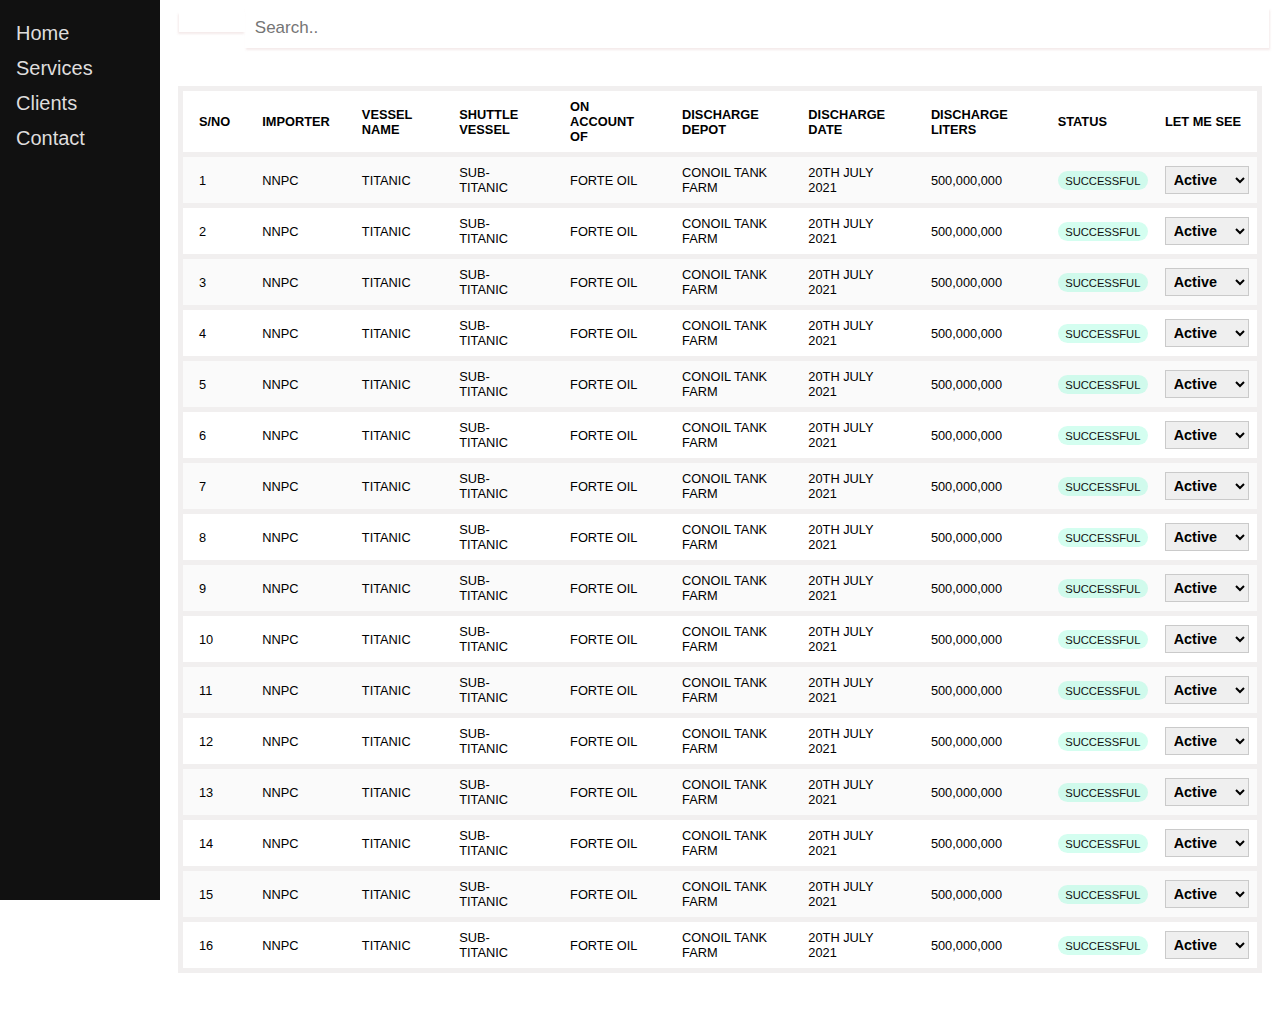
<file: sidebar.html>
<!DOCTYPE html>
<html lang="en">
<head>
    <meta charset="UTF-8">
    <meta http-equiv="X-UA-Compatible" content="IE=edge">
    <meta name="viewport" content="width=device-width, initial-scale=1.0">
    <link rel="stylesheet" href="https://cdnjs.cloudflare.com/ajax/libs/font-awesome/5.15.3/css/all.min.css"
    integrity="sha512-iBBXm8fW90+nuLcSKlbmrPcLa0OT92xO1BIsZ+ywDWZCvqsWgccV3gFoRBv0z+8dLJgyAHIhR35VZc2oM/gI1w=="
    crossorigin="anonymous" /> 
    <title>sidebar menu</title>
</head>
<style>
  *{
    box-sizing: border-box;
  }
    body {font-family: "Lato", sans-serif;}
        
    .topnav {
        margin-left: 160px;
        top: 0;
        padding: 0;
        max-width: 160%;
    }
     form.example input[type=text] {
      position: absolute;
  padding: 10px;
  font-size: 17px;
  border: none;
  outline: none;
  margin-left: 6%;
  width: 80%;
  background:white;
  box-shadow: 1px 2px  2px rgba(243, 232, 232, 0.897);
    
  
}
form.example button {
  position: relative;
  width: 6%;
  margin-left: 1%;
  padding: 10px;
  text-align: right;
  background-color: white; 
  outline: none;
  border: none;
  color: rgb(158, 156, 156);
  font-size: 17px;
  box-shadow:  -1px 2px  2px rgba(243, 232, 232, 0.897);
  cursor: pointer;
}

    
    .sidebar {
      height: 100%;
      width: 160px;
      position: fixed;
      z-index: 1;
      top: 0;
      left: 0;
      background-color: #111;
      overflow-x: hidden;
      padding-top: 16px;
    }
    
    .sidebar a {
      padding: 6px 8px 6px 16px;
      text-decoration: none;
      font-size: 20px;
      color: #dfdddd;
      display: block;
    }
    
    .sidebar a:hover {
      color: #f1f1f1;
    }
    
    .main {
      margin-left: 160px; /* Same as the width of the sidenav */
      padding: 0px 10px;
    }
    
    @media screen and (max-height: 450px) {
      .sidebar {padding-top: 15px;}
      .sidebar a {font-size: 18px;}
    }
    table {
      margin: 5% 0;
      text-transform: uppercase;
      font-family: Verdana, Geneva, Tahoma, sans-serif;
      font-size: 0.80rem;
      border-collapse: collapse;
      border-spacing: 0;
      width: 100%;
       border: 1px solid rgb(241, 239, 239);
}
th, td {
  text-align: left;
  padding: 8px 16px;
}
tr {
  border: 5px solid rgb(241, 239, 239);
}
tr:nth-child(even) {
  background-color: #f2f2f267;
}
td a {
  text-decoration: none;
  border-radius: 20px;
  padding: 5% 10%;
  color: #111;
  font-weight: 500;
  font-size: .70rem;
  font-family: Verdana, Geneva, Tahoma, sans-serif;
  background-color: rgba(69, 252, 191, 0.233);
}
#status {
  font-size: 0.90rem;
  padding: 5%;
  font-weight: 550;
  border: 1px solid rgba(0, 0, 0, 0.151);
}
    </style>
<body>
    
      <div class="topnav">
        <form class="example" action="/action_page.php">
          <input type="text" placeholder="Search.." name="search">
          <button type="submit"><i class="fa fa-search"></i></button>
        </form>
      </div>
    
    <div class="sidebar">
        <a href="#home"><i class="fa fa-fw fa-home"></i> Home</a>
        <a href="#services"><i class="fa fa-fw fa-wrench"></i> Services</a>
        <a href="#clients"><i class="fa fa-fw fa-user"></i> Clients</a>
        <a href="#contact"><i class="fa fa-fw fa-envelope"></i> Contact</a>
      </div>

      
      <div class="main">
        <table>
          <tr id="styleme">
            <th>s/no</th>
            <th>importer</th>
            <th>vessel name</th>
            <th>shuttle vessel</th>
            <th>on account of</th>
            <th>discharge depot</th>
            <th>discharge date</th>
            <th>discharge liters</th>
            <th>status</th>
            <th>let me see</th>
          </tr>
          <tr>
            <td>1</td>
            <td>nnpc</td>
            <td>titanic</td>
            <td>sub-titanic</td>
            <td>forte oil</td>
            <td>conoil tank farm</td>
            <td>20th july 2021</td>
            <td>500,000,000</td>
            <td> <a href="#" id="su"> successful</a> </td>
            <td> <form action="/action_page.php">
              <select name="active" id="status">
                  <option value="active">Active</option>
                  <option value="active">Active</option>
                  <option value="inactive">Inactive</option>
              </select> 
            </form>
            </td>
          </tr>
           <tr>
            <td>2</td>
            <td>nnpc</td>
            <td>titanic</td>
            <td>sub-titanic</td>
            <td>forte oil</td>
            <td>conoil tank farm</td>
            <td>20th july 2021</td>
            <td>500,000,000</td>
            <td> <a href="#" id="su"> successful</a> </td>
            <td> <form action="/action_page.php">
              <select name="active" id="status">
                  <option value="active">Active</option>
                  <option value="active">Active</option>
                  <option value="inactive">Inactive</option>
              </select> 
            </form>
            </td>
          </tr>
           <tr>
            <td>3</td>
            <td>nnpc</td>
            <td>titanic</td>
            <td>sub-titanic</td>
            <td>forte oil</td>
            <td>conoil tank farm</td>
            <td>20th july 2021</td>
            <td>500,000,000</td>
            <td> <a href="#" id="su"> successful</a> </td>
            <td> <form action="/action_page.php">
              <select name="active" id="status">
                  <option value="active">Active</option>
                  <option value="active">Active</option>
                  <option value="inactive">Inactive</option>
              </select> 
            </form>
            </td>
          </tr> 
          <tr>
            <td>4</td>
            <td>nnpc</td>
            <td>titanic</td>
            <td>sub-titanic</td>
            <td>forte oil</td>
            <td>conoil tank farm</td>
            <td>20th july 2021</td>
            <td>500,000,000</td>
            <td> <a href="#" id="su"> successful</a> </td>
            <td> <form action="/action_page.php">
              <select name="active" id="status">
                  <option value="active">Active</option>
                  <option value="active">Active</option>
                  <option value="inactive">Inactive</option>
              </select> 
            </form>
            </td>
          </tr> 
           <tr>
            <td>5</td>
            <td>nnpc</td>
            <td>titanic</td>
            <td>sub-titanic</td>
            <td>forte oil</td>
            <td>conoil tank farm</td>
            <td>20th july 2021</td>
            <td>500,000,000</td>
            <td> <a href="#" id="su"> successful</a> </td>
            <td> <form action="/action_page.php">
              <select name="active" id="status">
                  <option value="active">Active</option>
                  <option value="active">Active</option>
                  <option value="inactive">Inactive</option>
              </select> 
            </form>
            </td>
          </tr>
           <tr>
            <td>6</td>
            <td>nnpc</td>
            <td>titanic</td>
            <td>sub-titanic</td>
            <td>forte oil</td>
            <td>conoil tank farm</td>
            <td>20th july 2021</td>
            <td>500,000,000</td>
            <td> <a href="#" id="su"> successful</a> </td>
            <td> <form action="/action_page.php">
              <select name="active" id="status">
                  <option value="active">Active</option>
                  <option value="active">Active</option>
                  <option value="inactive">Inactive</option>
              </select> 
            </form>
            </td>
          </tr>
           <tr>
            <td>7</td>
            <td>nnpc</td>
            <td>titanic</td>
            <td>sub-titanic</td>
            <td>forte oil</td>
            <td>conoil tank farm</td>
            <td>20th july 2021</td>
            <td>500,000,000</td>
            <td> <a href="#" id="su"> successful</a> </td>
            <td> <form action="/action_page.php">
              <select name="active" id="status">
                  <option value="active">Active</option>
                  <option value="active">Active</option>
                  <option value="inactive">Inactive</option>
              </select> 
            </form>
            </td>
          </tr> 
          <tr>
            <td>8</td>
            <td>nnpc</td>
            <td>titanic</td>
            <td>sub-titanic</td>
            <td>forte oil</td>
            <td>conoil tank farm</td>
            <td>20th july 2021</td>
            <td>500,000,000</td>
            <td> <a href="#" id="su"> successful</a> </td>
            <td> <form action="/action_page.php">
              <select name="active" id="status">
                  <option value="active">Active</option>
                  <option value="active">Active</option>
                  <option value="inactive">Inactive</option>
              </select> 
            </form>
            </td>
          </tr> 
           <tr>
            <td>9</td>
            <td>nnpc</td>
            <td>titanic</td>
            <td>sub-titanic</td>
            <td>forte oil</td>
            <td>conoil tank farm</td>
            <td>20th july 2021</td>
            <td>500,000,000</td>
            <td> <a href="#" id="su"> successful</a> </td>
            <td> <form action="/action_page.php">
              <select name="active" id="status">
                  <option value="active">Active</option>
                  <option value="active">Active</option>
                  <option value="inactive">Inactive</option>
              </select> 
            </form>
            </td>
          </tr>
           <tr>
            <td>10</td>
            <td>nnpc</td>
            <td>titanic</td>
            <td>sub-titanic</td>
            <td>forte oil</td>
            <td>conoil tank farm</td>
            <td>20th july 2021</td>
            <td>500,000,000</td>
            <td> <a href="#" id="su"> successful</a> </td>
            <td> <form action="/action_page.php">
              <select name="active" id="status">
                  <option value="active">Active</option>
                  <option value="active">Active</option>
                  <option value="inactive">Inactive</option>
              </select> 
            </form>
            </td>
          </tr>
           <tr>
            <td>11</td>
            <td>nnpc</td>
            <td>titanic</td>
            <td>sub-titanic</td>
            <td>forte oil</td>
            <td>conoil tank farm</td>
            <td>20th july 2021</td>
            <td>500,000,000</td>
            <td> <a href="#" id="su"> successful</a> </td>
            <td> <form action="/action_page.php">
              <select name="active" id="status">
                  <option value="active">Active</option>
                  <option value="active">Active</option>
                  <option value="inactive">Inactive</option>
              </select> 
            </form>
            </td>
          </tr> 
          <tr>
            <td>12</td>
            <td>nnpc</td>
            <td>titanic</td>
            <td>sub-titanic</td>
            <td>forte oil</td>
            <td>conoil tank farm</td>
            <td>20th july 2021</td>
            <td>500,000,000</td>
            <td> <a href="#" id="su"> successful</a> </td>
            <td> <form action="/action_page.php">
              <select name="active" id="status">
                  <option value="active">Active</option>
                  <option value="active">Active</option>
                  <option value="inactive">Inactive</option>
              </select> 
            </form>
            </td>
          </tr> 
           <tr>
            <td>13</td>
            <td>nnpc</td>
            <td>titanic</td>
            <td>sub-titanic</td>
            <td>forte oil</td>
            <td>conoil tank farm</td>
            <td>20th july 2021</td>
            <td>500,000,000</td>
            <td> <a href="#" id="su"> successful</a> </td>
            <td> <form action="/action_page.php">
              <select name="active" id="status">
                  <option value="active">Active</option>
                  <option value="active">Active</option>
                  <option value="inactive">Inactive</option>
              </select> 
            </form>
            </td>
          </tr>
           <tr>
            <td>14</td>
            <td>nnpc</td>
            <td>titanic</td>
            <td>sub-titanic</td>
            <td>forte oil</td>
            <td>conoil tank farm</td>
            <td>20th july 2021</td>
            <td>500,000,000</td>
            <td> <a href="#" id="su"> successful</a> </td>
            <td> <form action="/action_page.php">
              <select name="active" id="status">
                  <option value="active">Active</option>
                  <option value="active">Active</option>
                  <option value="inactive">Inactive</option>
              </select> 
            </form>
            </td>
          </tr>
           <tr>
            <td>15</td>
            <td>nnpc</td>
            <td>titanic</td>
            <td>sub-titanic</td>
            <td>forte oil</td>
            <td>conoil tank farm</td>
            <td>20th july 2021</td>
            <td>500,000,000</td>
            <td> <a href="#" id="su"> successful</a> </td>
            <td> <form action="/action_page.php">
              <select name="active" id="status">
                  <option value="active">Active</option>
                  <option value="active">Active</option>
                  <option value="inactive">Inactive</option>
              </select> 
            </form>
            </td>
          </tr> 
          <tr>
            <td>16</td>
            <td>nnpc</td>
            <td>titanic</td>
            <td>sub-titanic</td>
            <td>forte oil</td>
            <td>conoil tank farm</td>
            <td>20th july 2021</td>
            <td>500,000,000</td>
            <td> <a href="#" id="su"> successful</a> </td>
            <td> <form action="/action_page.php">
              <select name="active" id="status">
                  <option value="active">Active</option>
                  <option value="active">Active</option>
                  <option value="inactive">Inactive</option>
              </select> 
            </form>
            </td>
          </tr>
        </table>
        
      </div>
</body>
</html>
</file>
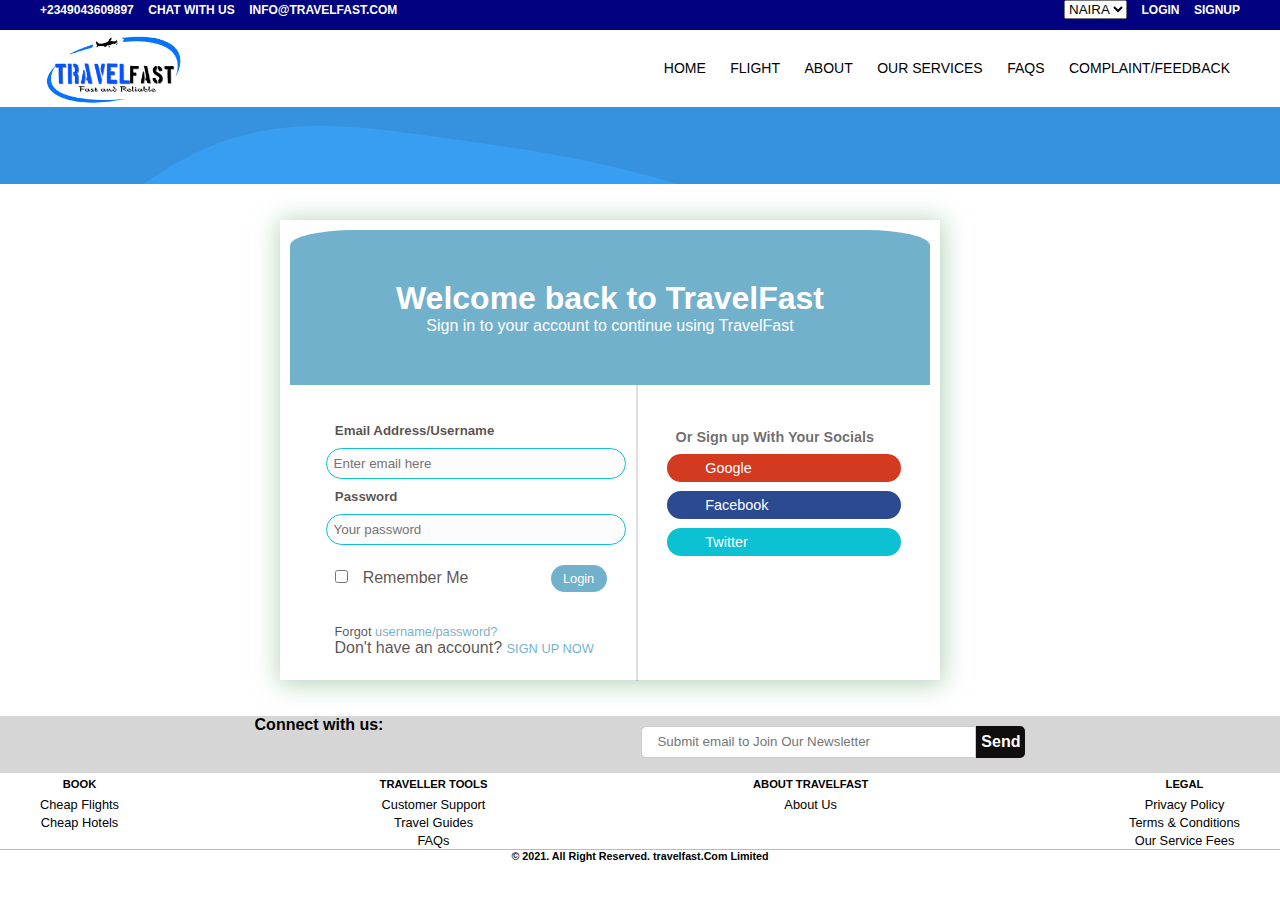
<file: signin.html>
<!DOCTYPE html>
<html lang="en">

<head>
    <meta charset="UTF-8">
    <meta http-equiv="X-UA-Compatible" content="IE=edge">
    <meta name="viewport" content="width=device-width, initial-scale=1.0">
    <link rel="stylesheet" href="https://cdnjs.cloudflare.com/ajax/libs/font-awesome/5.15.3/css/all.min.css"
        integrity="sha512-iBBXm8fW90+nuLcSKlbmrPcLa0OT92xO1BIsZ+ywDWZCvqsWgccV3gFoRBv0z+8dLJgyAHIhR35VZc2oM/gI1w=="
        crossorigin="anonymous" />
    <link rel="stylesheet" href="style.css">
    <link rel="shortcut icon" href="images/retii.png" style="font-size: larger;">
    <title>travelFast</title>
</head>

<body>
    <header>
        <div class="topnav">
            <div class="containerone">
                <div class="flex-wrapper flex-space-between">
                    <div class="contact-link flex-no-grow">
                        <a href="tel:+2349043609897"> <i class="fa fa-phone"></i> +2349043609897</a>
                        <a href="#" id="sp"> <i class="fab fa-whatsapp"></i> chat with us</a>
                        <a href="mailto:info@travelfast.com"> <i class="fa fa-envelope"></i> info@travelfast.com</a>
                    </div>
                    <div class="flex-no-grow">
                        <select name="names" id="curr">
                            <option value="currency">NAIRA</option>
                            <option value="currency">USD</option>
                        </select>
                        <a href="signin.html" id="sp"> login</a>
                        <a href="signup.html"> signup</a>
                    </div>
                </div>
            </div>
        </div>

        <div class="main-menu">
            <div class="containermenu">
                <div class="menu-wrap flex-space-between">
                    <img src="images/logo.png" id="logo" alt="">
                    <ul id="secondnav">
                        <li class="d-none d-m-block">
                            <div class="flex-wrapper flex-row flex-space-between p-3 shift">
                                <h5>MENU</h5>
                                <h5 class="MobileMenuToggle">
                                    CLOSEx
                                </h5>
                            </div>
                        </li>
                        <li><a href="index.html">home</a></li>
                        <li><a href="index.html">flight</a></li>
                        <li><a href="about.html">about</a></li>
                        <li><a href="service.html">our services</a></li>
                        <li><a href="faq.html">FAQs</a></li>
                        <li><a href="complaint.html">complaint/feedback</a></li>
                    </ul>
                </div>
            </div>
        </div>

        <img src="images/logo.png" id="logophone" alt="">
        <a href="javascript:void(0);" class="iconmenu MobileMenuToggle">
            <i class="fa fa-bars"></i>
        </a>
        <div class="styleme"></div>
    </header>
    <section>
        <div class="containerone">
            <div class="container">
                <div class="wellog">
                    <h2>Welcome back to TravelFast</h2>
                    <p>Sign in to your account to continue using TravelFast</p>
                </div>
                <div class="row">
                    <div class="column">
                        <form class="form">
                            <h5>Email Address/Username</h5>
                            <input type="text" id="place" placeholder="Enter email here" />
                            <h5>Password</h5>
                            <input type="password" id="place" placeholder="Your password" />
                            <div class="remeber">
                                <label for="RememberMe">
                                    <input type="checkbox" name="remeberme" id="RememberMe">
                                    <span>Remember Me</span>
                                </label>
                                <input type="submit" value="Login">
                        </form>
                        <div class="wrapp">
                            <div class="forgot">
                                <p>Forgot <a href="#">username/password?</a></p>
                            </div>
                            <div id="sign">
                                <p>Don't have an account? <a href="signup.html">SIGN UP NOW</a></p>
                            </div>
                        </div>
                    </div>
                    <div class="column2">
                        <div class="social">
                            <h3>Or Sign up With Your Socials</h3>
                            <a href="https://accounts.google.com/signin/v2" id="goo"> <i
                                    class="fab fa-google-plus-g"></i>
                                <span>Google</span> </a>
                            <a href="https://web.facebook.com/?_rdc=1&_rdr" id="face"> <i
                                    class="fab fa-facebook-f"></i><span>Facebook</span></a>
                            <a href="https://twitter.com/login" id="twit"><i class="fab fa-twitter"> </i>
                                <span>Twitter</span></a>
                        </div>
                    </div>
                </div>
            </div>
        </div> 
    </section>
    <footer class="footer">
        <div class="socials">
            <h4>Connect with us:</h4>
           <a href="https://accounts.google.com/signin/v2" i class="fab fa-google-plus-square icon"></i></a>
           <a href="https://facebook.com" i class="fab fa-facebook-square icon"></i></a>
            <a href="https://twitter.com/login" i class="fab fa-twitter-square icon"></i></a>

            <div class="input-container4">
                <div class="flex-wrapper flex-row flex-grow mmb-3 ml-s-3">
                    <input class="input" type="text" placeholder="Submit email to Join Our Newsletter" name="email"
                        class="flex-grow" />
                    <a
                        href="https://accounts.google.com/signup/v2/webcreateaccount?hl=en&flowName=GlifWebSignIn&flowEntry=SignUp">Send</a>
                </div>
            </div>
        </div>

        <div class="containerone">
            <div class="menu-wrap flex-space-between">
                <div class="foot">
                    <div class="footy">
                        <h5>book</h5>
                        <p> <a href="service.html">Cheap Flights</a></p>
                        <p> <a href="service.html">Cheap Hotels</a></p>

                    </div>
                    <div class="footy">
                        <h5>traveller tools</h5>
                        <p> <a href="about.html">Customer Support</a></p>
                        <p> <a href="faq.html">Travel Guides</a></p>
                        <p> <a href="faq.html">FAQs</a></p>
                    </div>
                    <div class="footy">
                        <h5>about travelfast</h5>
                        <p> <a href="about.html">About Us</a></p>
                    </div>
                    <div class="footy">
                        <h5>legal</h5>
                        <p> <a href="about.html">Privacy Policy</a></p>
                        <p> <a href="about.html">Terms & Conditions</a></p>
                        <p> <a href="service.html">Our Service Fees</a></p>
                    </div>
                </div>
            </div>
        </div>
        <h6>© 2021. All Right Reserved. travelfast.Com Limited</h6>
    </footer>
</body>

<script src="./script.js"></script>

<script>
    AOS.init();
    function myFunction() {
        var x = document.querySelector(".containermenu");
        if (x.style.display === "block") {
            x.style.display = "none";
        } else {
            x.style.display = "block";
        }
    }
</script>

</html>
</file>
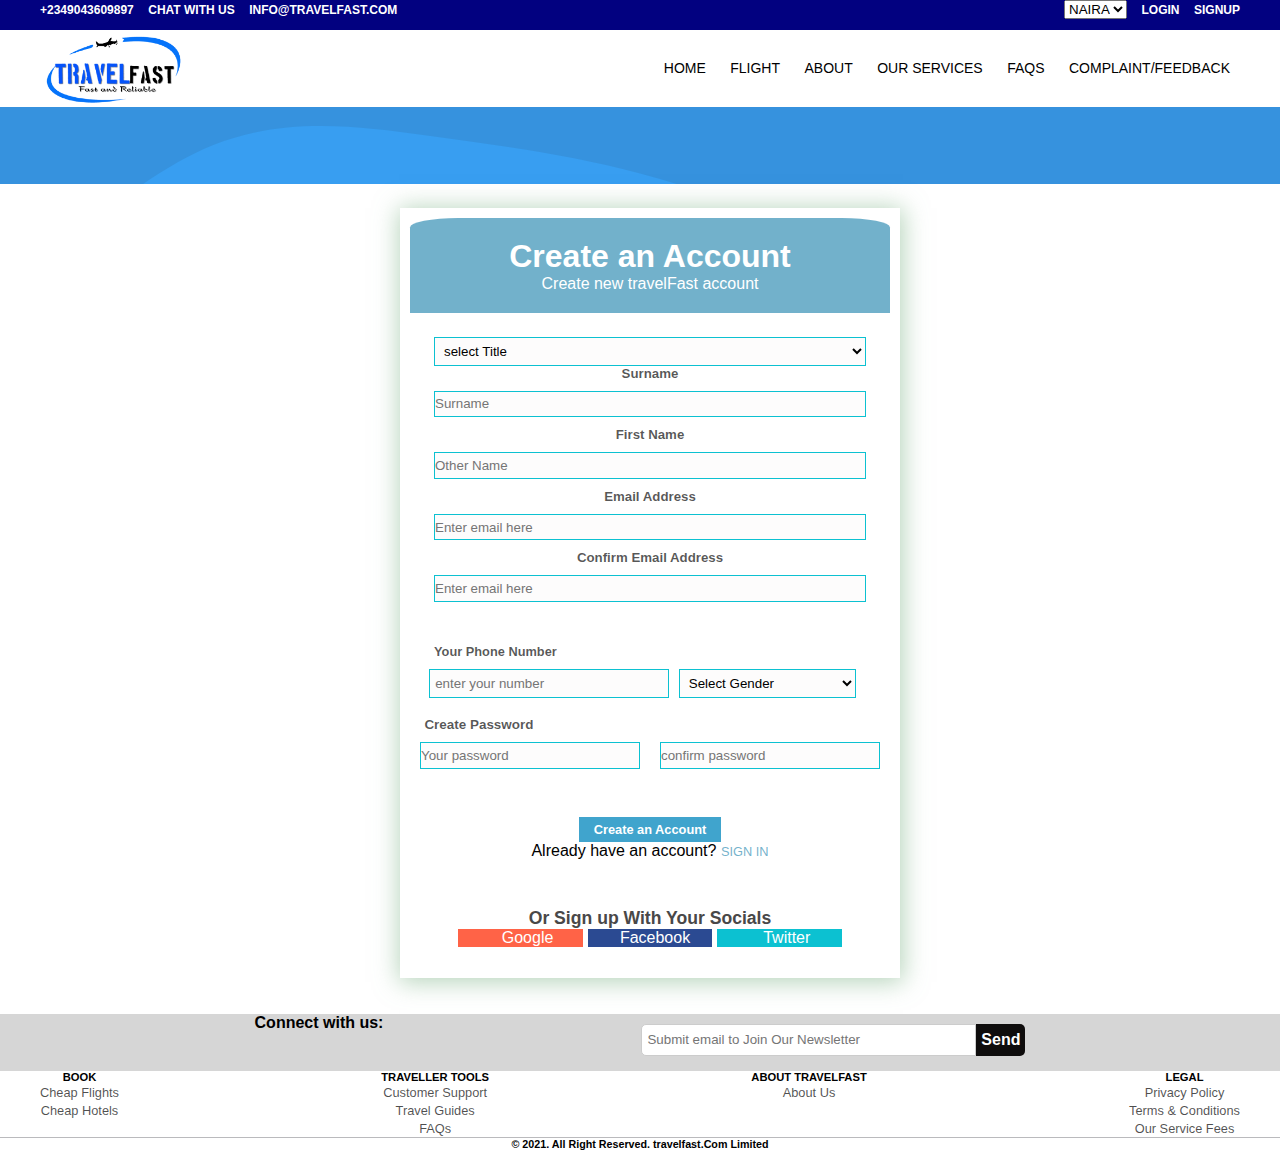
<file: signup.html>
<!DOCTYPE html>
<html lang="en">

<head>
    <meta charset="UTF-8">
    <meta http-equiv="X-UA-Compatible" content="IE=edge">
    <meta name="viewport" content="width=device-width, initial-scale=1.0">
    <link rel="stylesheet" href="https://cdnjs.cloudflare.com/ajax/libs/font-awesome/5.15.3/css/all.min.css"
        integrity="sha512-iBBXm8fW90+nuLcSKlbmrPcLa0OT92xO1BIsZ+ywDWZCvqsWgccV3gFoRBv0z+8dLJgyAHIhR35VZc2oM/gI1w=="
        crossorigin="anonymous" />
    <link rel="stylesheet" href="styles.css">
    <link rel="shortcut icon" href="images/retii.png" style="font-size: larger;">
    <title>signup for signup</title>
</head>

<body>
    <header>
        <div class="topnav">
            <div class="containerone">
                <div class="flex-wrapper flex-space-between">
                    <div class="contact-link flex-no-grow">
                        <a href="tel:+2349043609897"> <i class="fa fa-phone"></i> +2349043609897</a>
                        <a href="#" id="sp"> <i class="fab fa-whatsapp"></i> chat with us</a>
                        <a href="mailto:info@travelfast.com"> <i class="fa fa-envelope"></i> info@travelfast.com</a>
                    </div>
                    <div class="flex-no-grow">
                        <select name="names" id="curr">
                            <option value="currency">NAIRA</option>
                            <option value="currency">USD</option>
                        </select>
                        <a href="signin.html" id="sp"> login</a>
                        <a href="signup.html"> signup</a>
                    </div>
                </div>
            </div>
        </div>

        <div class="main-menu">
            <div class="containermenu">
                <div class="menu-wrap flex-space-between">
                    <img src="images/logo.png" id="logo" alt="">
                    <ul id="secondnav">
                        <li class="d-none d-m-block">
                            <div class="flex-wrapper flex-row flex-space-between p-3 shift">
                                <h5>MENU</h5>
                                <h5 class="MobileMenuToggle">
                                    CLOSEx
                                </h5>
                            </div>
                        </li>
                        <li><a href="index.html">home</a></li>
                        <li><a href="index.html">flight</a></li>
                        <li><a href="about.html">about</a></li>
                        <li><a href="service.html">our services</a></li>
                        <li><a href="faq.html">FAQs</a></li>
                        <li><a href="complaint.html">complaint/feedback</a></li>
                    </ul>
                </div>
            </div>
        </div>

        <img src="images/logo.png" id="logophone" alt="">
        <a href="javascript:void(0);" class="iconmenu MobileMenuToggle">
            <i class="fa fa-bars"></i>
        </a>
        <div class="styleme"></div>
    </header>
    <div class="containerone">
        <div class="container">
            <div class="wellog">
                <h2>Create an Account</h2>
                <p>Create new travelFast account</p>

            </div>
            <div class="form">

                <select name="names" id="namestitle">
                    <option value="select-title">select Title</option>
                    <option value="miss">Miss</option>
                    <option value="mr">Mr</option>
                    <option value="mrs">Mrs</option>
                    <option value="dr">Dr</option>
                    <option value="barr">Barr</option>
                    <option value="engr">Engr</option>
                </select>
                <br>

                <h5>Surname</h5>
                <input type="text" id="place" placeholder="Surname" />
                <h5>First Name </h5>
                <input type="text" id="place" placeholder="Other Name " />

                <h5>Email Address</h5>
                <input type="text" id="place" placeholder="Enter email here" />
                <h5>confirm Email Address</h5>
                <input type="text" id="place" placeholder="Enter email here" /><br>
                <br>
                <h3>Your phone number </h3>
                <div id="passw">
                    <label for="phone"></label>
                    <input type="tel" id="phone" name="phone" placeholder="enter your number"
                        pattern="[0-9]{3}-[0-9]{2}-[0-9]{3}" /><br>

                    <select name="names" id="namesgender">
                        <option value="select gender">Select Gender</option>
                        <option value="miss">Male</option>
                        <option value="mr">Female</option>
                    </select>
                </div>

                <h4> create Password</h4>
                <div id="passw">
                    <input type="password" id="place" placeholder="Your password" />
                    <input type="password" id="place" placeholder="confirm password" />
                </div>
                <input type="submit" value="Create an Account">
                </form>
                <div id="sign">
                    <p>Already have an account? <a href="signin.html">SIGN IN</a></p>
                </div>
                <div class="allsocial">
                    <h2>Or Sign up With Your Socials</h2>
                    <div class="social">
                        <a href="https://accounts.google.com/signin/v2"> <i class="fab fa-google-plus-g"></i>
                            <span>Google</span> </a>
                        <a href="https://m.facebook.com/login/?next&ref=dbl&fl&refid=8" id="face"> <i
                                class="fab fa-facebook-f"></i><span>Facebook</span></a>
                        <a href="https://twitter.com/login" id="twit"><i class="fab fa-twitter"> </i>
                            <span>Twitter</span></a>
                    </div>
                </div>
            </div>
        </div>
    </div>
    <footer class="footer">
        <div class="socials">
            <h4>Connect with us:</h4>
            <i class="fab fa-google-plus-square icon"></i>
            <i class="fab fa-facebook-square icon"></i>
            <i class="fab fa-twitter-square icon"></i>

            <div class="input-container4">
                <div class="flex-wrapper flex-row flex-grow mmb-3 ml-s-3">
                    <input class="input" type="text" placeholder="Submit email to Join Our Newsletter" name="email"
                        class="flex-grow" />
                    <a
                        href="https://accounts.google.com/signup/v2/webcreateaccount?hl=en&flowName=GlifWebSignIn&flowEntry=SignUp">Send</a>
                </div>
            </div>
        </div>

        <div class="containerone">
            <div class="menu-wrap flex-space-between">
                <div class="foot">
                    <div class="footy">
                        <h5>book</h5>
                        <p> <a href="service.html">Cheap Flights</a></p>
                        <p> <a href="service.html">Cheap Hotels</a></p>

                    </div>
                    <div class="footy">
                        <h5>traveller tools</h5>
                        <p> <a href="about.html">Customer Support</a></p>
                        <p> <a href="faq.html">Travel Guides</a></p>
                        <p> <a href="faq.html">FAQs</a></p>
                    </div>
                    <div class="footy">
                        <h5>about travelfast</h5>
                        <p> <a href="about.html">About Us</a></p>
                    </div>
                    <div class="footy">
                        <h5>legal</h5>
                        <p> <a href="about.html">Privacy Policy</a></p>
                        <p> <a href="about.html">Terms & Conditions</a></p>
                        <p> <a href="service.html">Our Service Fees</a></p>
                    </div>
                </div>
            </div>
        </div>
        <h6>© 2021. All Right Reserved. travelfast.Com Limited</h6>
    </footer>
</body>

<script src="./script.js"></script>

<script>
    AOS.init();
    function myFunction() {
        var x = document.querySelector(".containermenu");
        if (x.style.display === "block") {
            x.style.display = "none";
        } else {
            x.style.display = "block";
        }
    }
</script>

</html>
</file>
<file: style3.css>
* {
    box-sizing: border-box;
    padding: 0;
    margin: 0;
    z-index: 1;
}
body {
  position: relative;
}
html,
body {
    justify-content: center;
  }
  .m-1{
    margin: 1rem;
  }
  .m-2{
    margin: 1.5rem;
  }
  .m-3{
    margin: 2rem;
  }
  .my-1{
    margin: 1rem 0;
  }
  .my-2{
    margin: 1.5rem 0;
  }
  .my-3{
    margin: 2rem 0;
  }
  .ml-1{
    margin-left: 1rem;
  }
  .ml-2{
    margin-left: 1.5rem;
  }
  .ml-15px{
    margin-left: 15px;
  }
  .ml-3{
    margin-left: 2rem;
  }
  .mr-1{
    margin-right: 1rem;
  }
  .mr-2{
    margin-right: 1.5rem;
  }
  .mr-3{
    margin-right: 2rem;
  }
  .mb-1{
    margin-bottom: 1rem;
  }
  .mb-2{
    margin-bottom: 1.5rem;
  }
  .mb-3{
    margin-bottom: 2rem;
  }
  .p-1{
    padding: 1rem;
  }
  .p-2{
    padding: 1.5rem;
  }
  .p-3{
    padding: 2rem !important;
  }
  .pl-1{
    padding-left: 1rem;
  }
  .pl-2{
    padding-left: 1.5rem;
  }
  .pl-3{
    padding-left: 2rem;
  }
  .pr-1{
    padding-right: 1rem;
  }
  .pr-2{
    padding-right: 1.5rem;
  }
  .pr-3{
    padding-right: 2rem;
  }
  .flex-space-between{
    justify-content: space-between;
  }
  .flex-wrapper{
    display: flex;
  }
  .flex-column{ 
    flex-direction: column;
  }
  .flex-column-reverse{
    flex-direction: column-reverse;
  }
  .flex-row{
    flex-direction: row;
  }
  .flex-row-reverse{
    flex-direction: row-reverse;
  }
  .flex-no-grow{
    flex-grow: 0;
  }
  .flex-grow{
    flex: 1;
  }

  .d-none{
    display: none !important;
  }

/* Extra small devices (phones, 600px and down) */
@media only screen and (max-width: 600px) {
.d-m-block{
  display: block !important;
}
.mmr-3{
  margin-right: 2rem;
}

  .mmb-1{
    margin-bottom: 1rem;
  }
  .mmb-2{
    margin-bottom: 1.5rem;
  }
  .mmb-3{
    margin-bottom: 2rem;
  }
}

/* Small devices (portrait tablets and large phones, 600px and up) */
@media only screen and (min-width: 600px) {
 
  .mb-s-3{
    margin-bottom: 2rem;
  }
  
  .mr-s-3{
    margin-right: 2rem;
  }
  
  .ml-s-3{
    margin-left: 2rem;
  }
  
  .flex-s-column{
    flex-direction: column;
  }
  .flex-s-column-reverse{
    flex-direction: column-reverse;
  }
  .flex-s-row{
    flex-direction: row;
  }
  .flex-s-row-reverse{
    flex-direction: row-reverse;
  }
}

/* Medium devices (landscape tablets, 768px and up) */
@media only screen and (min-width: 768px) {
  .flex-m-column{
    flex-direction: column;
  }
  .flex-m-column-reverse{
    flex-direction: column-reverse;
  }
  .flex-m-row{
    flex-direction: row;
  }
  .flex-m-row-reverse{
    flex-direction: row-reverse;
  }
}

/* Large devices (laptops/desktops, 992px and up) */
@media only screen and (min-width: 992px) {
  
  .flex-ld-column{
    flex-direction: column;
  }
  .flex-ld-column-reverse{
    flex-direction: column-reverse;
  }
  .flex-ld-row{
    flex-direction: row;
  }
  .flex-ld-row-reverse{
    flex-direction: row-reverse;
  }
}

/* Extra large devices (large laptops and desktops, 1200px and up) */
@media only screen and (min-width: 1200px) {
  .flex-lld-column{
    flex-direction: column;
  }
  .flex-lld-column-reverse{
    flex-direction: column-reverse;
  }
  .flex-lld-row{
    flex-direction: row;
  }
  .flex-lld-row-reverse{
    flex-direction: row-reverse;
  }
}
.carouselsection{
  position: relative;
}
    .containermenu{
      width: 100%;
      max-width: 1200px;
      margin: 0 auto;
  }
  .containerone{
      width: 100%;
      max-width: 1200px;
      margin: 0 auto;
  }
  .topnav {
    height: 30px;
    background-color: #020180;
    width: 100%;
  }
  #sp {
    margin: 10px;
  }
  .contact-link{
    display: inline-block;
  }
.topnav a {
    color: rgb(255, 255, 255);
    font-weight: 600;
    font-size: 12px;
    font-family: arial;
    text-decoration: none;
    text-transform: uppercase;
}
  ul {
      list-style: none;
      display: block;
  } 
   .main-menu .menu-wrap{
    display: flex;
    align-items: center;
    width: 100%;
  }  
   .main-menu .menu-wrap > ul {
      flex: 1;
  } 
   .main-menu .menu-wrap #logo {
      max-width: 150px;
      height: auto;
      display: inline-block;
  } 
 ul#secondnav {
      list-style: none;
      display: block;
      text-align: right;
 } 

  #secondnav li {
    display: inline;
    margin: 10px;
}
#secondnav li a {
    color: black;
    font-weight: 550;
    font-size: 14px;
    font-family: arial;
    text-decoration: none;
    text-transform: uppercase;
}  
 #secondnav li a:hover {
    color: rgba(51, 71, 109, 0.637);
    font-weight: 550;
    font-size: 14px;
    font-family: arial;
    text-transform: uppercase;
}   
 #bookingflight h1 {
    text-align: center;
    font-size: 3rem;
    font-family: cursive;   
} 
.tablink {
  background-color: #555;
  color: white;
  float: left;
  border: none;
  outline: none;
  cursor: pointer;
  padding: 14px 10px;
  font-size: 17px;
  width: 55%;
}
.tablink:hover {
  background-color: #777;
}
/* Style the tab content (and add height:100% for full page content) */
.tabcontent {
  text-align: center;
  display: none;
  padding: 10px 20px;
  height: 100%;
}
#booking{border: 3px solid #020180;}
#manage {
  border: 3px solid #020180;
}

/* Style the tab */
.tab {
  overflow: hidden;
  text-align: left;
}
/* Style the buttons inside the tab */
.tab button {
  color:#020180; ;
  background-color: #DFDFFF;
  line-height: 20px;
  border: none;
  border-radius: 4px;
  outline: none;
  cursor: pointer;
  padding: 8px 10px;
  transition: 0.3s;
  font-size: 17px;
  margin:4px 3px;
}
/* Change background color of buttons on hover */
.tab button:hover {
  background-color: #020180;
  color: rgb(252, 252, 252);
}

/* Create an active/current tablink class */
.tab button.active {
 background-color: #020180;
  color: rgb(238, 238, 238);
  position: relative;
}
/* Style the tab content */
.tabcontent {
  display: none;
  padding: 3% 0;
  /* border: 3px solid #ccc; */
}
#tabwrap {
  display: flex;
  margin: auto;
  max-width:950px;
}
.input-container {
  display: -ms-flexbox; /* IE10 */
  display: flex;
  width: 100%; 
  margin-bottom: 15px;
}
.icon {
  padding: 10px;
  font-size: 16px;
  background: #eee; 
  color: #555; 
  min-width: 50px; 
  text-align: center; 
  border-top-left-radius: 5px;
  border-bottom-left-radius: 5px;
  border: 1px solid #ccc;
  line-height: 1; 
}
.iconspace {
  padding: 10px;
  font-size: 16px;
  background: #eee; 
  color: #555; 
  min-width: 50px; 
  text-align: center; 
  border-top-left-radius: 5px;
  border-bottom-left-radius: 5px;
  border: 1px solid #ccc;
  /* line-height: 1;  */
}
.icon3{
  padding: 10px;
  font-size: 16px;
  background: #eee; 
  color: #555; 
  min-width: 50px; 
  text-align: center; 
  border-top-left-radius: 5px;
  border-bottom-left-radius: 5px;
  border: 1px solid #ccc;
  margin-left: 15px;
}
.iconspace3{
  padding: 10px;
  font-size: 16px;
  background: #eee; 
  color: #555; 
  min-width: 50px; 
  text-align: center; 
  border-top-left-radius: 5px;
  border-bottom-left-radius: 5px;
  border: 1px solid #ccc;
}
.input-field {
  padding: 8px 15px; 
  outline: none;
  border: 1px solid #ccc;
  border-top-right-radius: 5px;
  border-bottom-right-radius: 5px;
}
.input-field:focus{
   box-shadow:1px 1px 3px 3px  #afaffa;
} 
input[type="date"]{
  width: 80%;
  outline: none;
  padding: 8px 15px; 
  border: 1px solid #ccc;
  border-top-right-radius: 5px;
  border-bottom-right-radius: 5px;
}
input:focus {
  box-shadow:1px 1px 3px 3px  #afaffa;
 } 
#seatclass {
  outline: none;
  border: 1px solid #ccc;
  border-top-right-radius: 5px;
  border-bottom-right-radius: 5px;
}
#seatclass3 {
  outline: none;
  border: 1px solid #ccc;
  border-top-right-radius: 5px;
  border-bottom-right-radius: 5px;
}
#seatclass:focus{
  box-shadow:1px 1px 3px 3px  #afaffa;
} 
#seatclass3:focus{
  box-shadow:1px 1px 3px 3px  #afaffa;
 } 
  #adult { 
  width: 30%; 
  padding: 3px 15px; 
  outline: none;
  border: 1px solid #ccc;
  border-top-right-radius: 5px;
  border-bottom-right-radius: 5px;
} 
#adult:focus{
  box-shadow:1px 1px 3px 3px  #afaffa;
} 
.input-submit1{
  display: flex;
  justify-content: flex-end;
  width: 100%; 
}  
.input-submit3{
  display: flex;
  justify-content: flex-end;
  margin-top: 10px;
  width: 100%; 
}  
input[type="submit"]{
  width: 39%;
  border-top-left-radius: 5px;
  border-bottom-left-radius: 5px;
  background-color: #020180;
  color: white;
  font-size: 1.80rem;
  outline: none;
  border: none;
  cursor: pointer;
  font-weight: bold;
}
input[type="submit"]:hover{
  color: #ccc;
}
#iconone{
  padding: 10px;
  font-size: 14px;
  color: #fff;
  text-align: center; 
  background-color: #020180;
  line-height: 1; 
  border-top-right-radius: 5px;
  border-bottom-right-radius: 5px;
}
.flightdeal h4{
  text-align: center;
  font-weight: bold;
  font-family: cursive;
  margin-top: 4%;
  background:  url(images/airline.com.jpg); 
  padding: 1%;
}
.writeup {
  background-color: #020180;
  color: #fff !important;
}
.card {
  box-shadow: 0 4px 8px 0 rgba(0, 0, 0, 0.2);
  max-width: 250px;
  margin: auto;
  text-align: center;
  font-family: arial;
}
.card img {
  max-width: 100%;
  height: auto;
  margin-bottom: 20%;
}
span i {
   font-size: 20px;
   margin: 7px 0;
}
.card #buk{
  border: none;
  outline: none;
  text-decoration: none;
  border-radius: 20px;
  padding: 4px 15px;
  color: white;
  background-color: #020180;
  margin-top: 10%;
  cursor: pointer;
  font-size: 18px;
}

button:hover, a:hover {
  opacity: 0.7;
}
 .withindeals {
   display: flex;
 }
 .whyus{
   display: flex;
   text-align: center;
   align-content: center;
   justify-content: center;
   font-weight: bolder;
 }
 .whyus1{
  background: url(images/airline.com.jpg); 
  background-repeat: no-repeat;
  background-size: cover;
  padding:5%;
 }
 .whyus1 h4 {
   text-align: center;
   font-weight: bold;
 }
 .why1 {
  margin-right: 2%;
  margin-left: 2;
}
 .why2 {
   margin-right: 3%;
   margin-left: 3;
 }
 .why3 {
  margin-right: 3%;
  margin-left: 3;
 }
.icony {
  border: 4px dotted rgb(31, 31, 28);
  border-radius: 50px;
  font-size: 50px;
}

.whyus h5 {
  font-weight: bolder;
}
.imagesec img {
  width: 100%;
  margin: 6% 0;
}
.appstore{
  background-color: #016dfa67;
 color: #fff;
 padding: 5%;
 margin: 2% 0;
}
.appstore{
  background-image:url("[data-uri]");
  background-position: top center;
  background-size: cover;
  color: #fff;
}
.appstore h4 {
  font-size: 5rem;
}
.appstore h6 {
  font-size: 2rem;
  justify-content: center;
}
.app {
  cursor: pointer;
}
 .socials {
  display: flex;
  text-align: center;
  justify-content: center;
  background-color: #bfbfc0a4;
}
.socials h4 {
  margin-right: 16%;
}
  .input-container4 {
  width: 500px;
   }  
    .input-container4 input[type="text"]{
      width: 100%;
      outline: none;
      border-radius: 5px 0 0 5px; 
      margin-bottom: 15px;
      margin-top: 10px 
     } 
    .input-container4 a {
      background-color: rgb(15, 13, 13);
      color: #fff;
      font-weight: bold;
      padding: 1%;
      border-radius: 0 5px 5px 0;
      text-decoration: none;
      margin-bottom: 15px;
      margin-top: 10px; 
    } 
.socials > a i {
  display: inline-block;
  padding: 5px;
  margin-bottom: 15px;
  margin-top: 10px;
  font-size: 2rem;
}
.socials > a:hover{
  opacity: 0.8;
}
.socials > a:nth-child(2) {
 margin: 0 5px;
}
.footy h5{
  text-transform: capitalize;  
}
.footy a {
  text-decoration: none;
  color: #000;
}
.foot{
  display: flex;
  text-align: center;
  justify-content: space-between;
} 
footer h6 {
  text-align: center;
  border-top: 1px solid rgb(186, 186, 189);
  padding-top: 5px;
}
.wrapper{
  padding: 10px; 
  height: 630px ; 
  font-family: Arial, Helvetica, sans-serif; 
  margin-bottom: 5%; 
  width:100%; 
  max-width: 75%; 
  box-shadow: 1px 2px 23px 2px rgba(253, 253, 253, 0.418); 
  -webkit-box-shadow: 1px 2px 23px 2px rgba(116, 172, 124, 0.53); 
 -moz-box-shadow: 1px 2px 23px 2px rgba(216, 231, 218, 0.53); 
}
.wellog1 {
  display: flex;
  justify-content: space-between;
  background-color: rgba(90, 164, 194, 0.856);
  color: white;
  padding: 5px;
  max-width: 75%;
  margin-top: 5%;
  border-top-right-radius: 10%;
  border-top-left-radius: 10%;
}
.con{
  font-size: 6rem;
}
.wellog h2 {
font-size: 2rem;
}
.containerone.complaint input[type=text],textarea {
  width: 100%;
  padding: 8px;
  text-decoration: none;
  outline: none;
  border: 1px solid #ccc;
  border-radius: 4px;
  box-sizing: border-box;
  margin-top: 6px;
  margin-bottom: 16px;
  resize: vertical;
}
 .form #phone {
  width: 100%;
  padding: 5px;
  outline: none;
  border: 1px solid rgba(0, 0, 0, 0.527);
} 
.clearfix{
  display: flex;
}
.clearfix button {
 color: white;
  padding: 14px 10px;
  margin: 8px 2px;
  border: none;
  cursor: pointer;
  width: 50%;
  opacity: 0.9;
}
.clearfix button:hover {
  opacity: 0.7;
}
.signupbtn{
  background-color: blue;
  
}
.cancelbtn {
  padding: 14px 20px;
  background-color: #e61809;
}
.twoof{
  display: flex;
  
}
#type{
  width: 40%;
   margin-left: 20%; 
}
.aboutus{
  background-color: #016dfab4;
  color: #fff;
  text-align: center;
}
.aboutus h1 {
  font-family: 'Crimson Pro', serif;
  font-size: 38px; 
}
.aboutus p {
  font-family:  cursive;
  font-size: 18px;
}
.aboutus{
  background-image:url("[data-uri]");
  background-position: top center;
  background-size: cover;
  color: #fff;
  text-align: center;
}
.aboutus1{
  background-color: #016dfa67;
  margin-top: -1%;
  padding: 5px; 
}
.aboutus1 h5{
  font-family: 'Black Han Sans', sans-serif;
  font-size: 2rem;
  color: azure;
  text-align: center;
}
.aboutus2 h5{
  margin-top: 4%;
  font-family: cursive;
  font-size: 2rem;
  font-weight: bolder;
}
.wedo{
  display: flex;
  padding: 10px; 
  height: 370px ; 
  font-family: Arial, Helvetica, sans-serif; 
  margin-bottom: 4%; 
  width:100%; 
  max-width: 90%; 
  box-shadow: 1px 2px 23px 2px rgba(253, 253, 253, 0.418); 
  -webkit-box-shadow: 1px 2px 23px 2px rgba(116, 172, 124, 0.53); 
 -moz-box-shadow: 1px 2px 23px 2px rgba(216, 231, 218, 0.53); 
}
.pixx img {
  width: 90%;
  max-width: 90%;
  height: auto;
}
.texthere h4{
  font-weight: bolder;
  font-size: 2rem;  
}
.texthere p{
  font-size: 1.5rem;  
}
.rolling{
  display: flex;
  flex-direction: row-reverse;
}
.aboutus  h5{
  font-family: 'Black Han Sans', sans-serif;
  font-size: 2rem;
  padding: 10px;
  color: rgb(244, 253, 253);
  text-align: center;
}
.accordion {
  background-color: #eee;
  color: #444;
  cursor: pointer;
  padding: 10px;
  width: 92%;
  border: none;
  text-align: left;
  outline: none;
  font-size: 15px;
  transition: 0.4s;
}
.active, .accordion:hover {
  background-color: #ccc;
}
.col {
  margin-left: 5%;
}
.col h4 {
  font-family: cursive;
}
.col2{
  margin-left: 5%;
  text-align: center;
  justify-content: center;
}
.col2 p{
  font-family: cursive;
  text-align: center;
}
.col2 h6{
  font-family: cursive;
  font-size: 1.5rem;
  text-align: center;
  font-weight: bold
}
.help1 {
  padding: 10px; 
  height: 250px ; 
  font-family: Arial, Helvetica, sans-serif; 
  margin: 8% 0; 
  width:80%; 
  max-width: 70%; 
  box-shadow: rgba(0, 0, 0, 0.1) 0px 4px 6px -1px, rgba(0, 0, 0, 0.06) 0px 2px 4px -1px;  
}
.help2 {
  padding: 15px; 
  height: 250px ; 
  margin-top: 10px;
  font-family: Arial, Helvetica, sans-serif; 
  margin-bottom: 1%; 
  width:80%; 
  max-width: 70%; 
  box-shadow: rgba(0, 0, 0, 0.1) 0px 4px 6px -1px, rgba(0, 0, 0, 0.06) 0px 2px 4px -1px;  
}
.accordion:after {
  content: '\002B';
  color: #e2e3e7;
  background-color: rgb(28, 118, 253);
  border-radius: 50px;
  padding: 0px 4px;
  font-weight: bold;
  float: right;
  margin-left: 5px;
}

/* .active:after {
  content: "\2212";
} */

.panel {
  padding: 0 15px;
  background-color: white;
  max-height: 0;
  max-width: 92%;
  border: none;
  overflow: hidden;
  transition: max-height 0.2s ease-out;
}
.services{
  display: flex;
}
.dowe{
  padding: 15px; 
  height: 300px ; 
  margin-top: 10px;
  font-family: Arial, Helvetica, sans-serif; 
  margin-bottom: 1%; 
  width:70%; 
  max-width: 70%; 
  text-align: center;
  box-shadow: rgba(0, 0, 0, 0.1) 0px 4px 6px -1px, rgba(0, 0, 0, 0.06) 0px 2px 4px -1px;
}
.dowe h5 {
  font-weight: bold;
}
.dealss {
  background-color: rgba(199, 194, 194, 0.192)
}
#dealy{
    font-size: 1.5rem;
    font-weight: bolder;
    color: rgb(11, 12, 12);
    text-align: center;
}
#dealy h5{
    font-family: cursive;
    font-size: 1.5rem;
    font-weight: bolder;
    color: rgb(11, 12, 12);
    text-align: center;
  }
.hotdealsy{
  position: relative;
  width: 16%;
  height: 300px;
 background-color: #fff;
 box-shadow: rgba(0, 0, 0, 0.09) 0px 3px 12px;
}
.hotdealsy1{
  position: relative;
  width: 16%;
  height: 300px;
 background-color: #fff;
 margin-left: 2%;
 margin-right: 2%;
 box-shadow: rgba(0, 0, 0, 0.09) 0px 3px 12px;
}
.image {
  display: block;
  max-width: 100%;
  font-weight: bolder;
  height: auto;
  text-align: center;
}
 .hotdealy{
  display: flex;
  justify-content: center;
  margin-top: 2%;
  margin-bottom: 2%;
} 
.hotdealy1{
  display: flex;
  justify-content: center;
  margin-top: 1%;
  margin-bottom: 3%;
} 
.overlay {
  position: absolute;
  bottom: 50%;
  right: 100%;
  left: 0;
  background-color: #008bba3d;
  overflow: hidden;
  width: 0;
  height: 48%;
  transition: .5s ease;
}

.hotdealsy:hover .overlay {
  width: 100%;
  left: 0;
}
.hotdealsy1:hover .overlay {
  width: 100%;
  left: 0;
}
.dcon {
  color: rgb(252, 160, 24);
  border: 1px solid rgb(252, 160, 24);
  border-radius: 50px;
  padding: 5px;
  margin-left: 5%;
}
.text h5{
  color: white;
  background-color: rgb(22, 22, 80);
  text-align: center;
  font-size: 15px;
  font-weight: bolder;
  padding: 3px 10px;
}
.text {
  position: absolute;
  top: 80%; 
  left: 30%;
  -webkit-transform: translate(-50%, -50%);
  -ms-transform: translate(-50%, -50%);
  transform: translate(-50%, -50%);
  white-space: nowrap;
}
#rapp{
  display: flex;
  justify-content: space-between;
  font-weight: bold;
  margin-top: 10px;
  color: rgb(252, 160, 24);
}
#rapp button{
  display: flex;
  justify-content: space-between;
  font-weight: bold;
  margin-top: 10px;
  background-color: rgb(252, 160, 24);
  border: none;
  margin-right: 10%;
  padding: 3px 8px;
}
#rapp1{
  display: flex;
  justify-content: space-between;
  margin-top: 10%;
  font-size: 2rem;
  font-weight: bold;
}
#rapp1 p {
  margin-right: 10%;
  color: rgb(252, 160, 24);
}
#rapp a {
  text-decoration: none;
  color: rgb(247, 247, 247);
  font-weight: bold;
  font-size: 1.5rem;
  font-family: cursive;
}
.flex-column h5 {
  text-align: left;
}
.seatme h6 {
  text-align: left;

}

@media screen and (max-width:750px) {
    .topnav {
      height: 20px;
    }
    #sp {
      margin: 5px;
    }
  .topnav a {
      font-weight: 500;
      font-size: 8px;      
  }
  .flex-no-grow #curr {
    font-size: 0.80rem;
    color: #fff;
    background-color: #020180;
  }
    .containermenu{
      display: flex;
      overflow: hidden;
      margin: 0;
      background-color: rgba(34, 33, 33, 0.856);
  }
  ul#secondnav{
    position: absolute;
    top: 0;
    width: 78%;
    right: 0;
    z-index: 99;
    min-height: 100vh;
    background-color: rgba(34, 33, 33, 0.856);
    text-align: left;
    display: none;
  }
  #secondnav li a:hover {
    color: #fff;
    background-color:rgb(12, 193, 209);
    font-weight: 500; 
    font-size: 10px;
    font-family: arial;
    text-transform: uppercase;  
}   
  ul#secondnav .flex-wrapper h5{
    color: #fff;
  }
    #secondnav li {
    display: block;
    margin: 10px;
  }  
  #secondnav li a {
    display: block; 
    font-size: 10px;
    color: #fff;
    border-bottom: 1px solid rgb(12, 193, 209);
  } 
  .main-menu .menu-wrap #logo {
    display: none;
  } 
  header #logophone{
    max-width: 100px;
  }
    .iconmenu {
    display: block;
    position: absolute;
    right: 5%;
    top:3%;
    font-size: 150%;
    color: rgb(11, 11, 12);
    }  
  .ph {
    display: none;
  }
  .carousel-slide{
    display: none;
  } 
  #bookingflight h1 {
    font-size: 2rem;
    font-family: sans-serif;
  }
  .bookingmenu{
    margin-top: 3%;
  }
  #booking{border: none;}
  #manage {border: none;}
  
  .tab button { 
    line-height: 15px;
    padding: 2px 10x;
    font-size: 15px;
    margin:5px 2px;
    color: rgb(102, 102, 102);
    background-color: rgba(241, 240, 240, 0.89); 
  }
  #tabwrap {
   display: none;
  }
  input[type="submit"]{
    border-radius: 5px;
    background-color: #020180;
    color: white;
    font-size: 1.3rem;
    padding: 5px;
    font-weight: normal;
  }
  .input-field {
    padding: 5px 15px; 
    outline: none;
    border: 1px solid #ccc;
    border-radius: 5px;
  }
  input[type="date"]{
    width: 80%;
    outline: none;
    padding: 5px 15px; 
    border: 1px solid #ccc;
    border-radius: 5px;
  }
  .icon {
    display: none;
  }
  .iconspace {
    display: none;
  }
  .icon3{
    display: none;
  }
  .iconspace3{
    display: none;
    
  }
  #iconone{
    display: none;
  }
  #adult { 
    width: 30%; 
    padding: 5px 15px; 
    outline: none;

  } 
  .withindeals {
    display: none;
  }
  .whyus1{
    display: none;
}
.flightdeal h4{
  display: none;
}
.app img {
  width: 20%;
  margin: 2% 0;
}
.appstore h4 {
  font-size: 2.5rem;
}
.appstore h6 {
  font-size: 1.5rem;
  justify-content: center;
}
.socials{
  display: block;
}
.foot{
  display: none;
}
  .input-container4 {
    width: 90%;
    margin: 0 auto;
     }  
      .input-container4 input[type="text"]{
        /* width: 80%; */
        outline: none;
        border: none;
        
        margin-bottom: 15px;
        margin-top: 10px 
       } 
      .input-container4 a {
        background-color: rgb(15, 13, 13);
        color: #fff;
        font-weight: bold;
        padding: 1%;
        text-decoration: none;
        margin-bottom: 15px;
        margin-top: 10px; 
      } 
  .socials h4 {
    font-size: 1.5rem;
    margin-right: 0;
  }
  .wrapper{
    padding: 7px; 
    height: 610px ; 
    width:100%; 
    max-width: 100%;  
  }
  .wellog1 {
    padding: 5px;
    max-width: 100%;
  }
  .con{
    font-size: 3rem;
  }
  .wellog h2 {
  font-size: 1.5rem;
  }
.aboutus h1 {
  font-size: 18px;  
}
.aboutus p {
  font-size: 10px;
}
.wrapper h5{
  font-size: 1.2rem;
}
.clearfix button {
   padding: 10px 7px;
   margin: 3px 1px;
   width: 100%; 
 }
 .cancelbtn {
   padding: 10px 15px;  
 }
 .aboutus1{
   margin-top: -2%;
  padding: 1px;
}
.aboutus2 h5{
  margin-top: 2%;
  font-size: 1.5rem;
} 
 .wedo{
  display: block;
  padding: 5px; 
  height: 530px ; 
  margin-bottom: 0%;
  text-align: center;
  justify-content: center; 
  width:100%; 
  max-width: 100%; 
  box-shadow: none; 
  -webkit-box-shadow: none; 
 -moz-box-shadow: none;
} 
 .pixx img {
  width: 70%;
  max-width: 70%; 
}
.texthere h4{ 
  font-size: 1.4rem;  
}
.texthere p{
  font-size: 1.3rem;  
} 
  .rolling{
  display: block;
}
.aboutus h1 {
  font-family: 'Crimson Pro', serif;
  font-size: 29px; 
}
.aboutus p {
  font-family:  sans-serif; 
  font-size: 15px;
}
.aboutus1{
  background-color: #016dfa67;
  margin-top: -3%;
  padding: 3px; 
}
.aboutus1 h5{
  font-family: 'Black Han Sans', sans-serif;
  font-size: 1.5rem;
  color: azure;
  text-align: center;
}
#dealy h5 {
  font-family: 'Crimson Pro', serif;;
  font-weight: 300;
}
#dealy i {
  display: none;
}
.aboutus2 h5{
  margin-top: 4%;
  font-family: 'Crimson Pro', serif;
  font-size: 1.7rem;
  font-weight: bolder;
} 
.accordion { 
  padding: 5px;
  width: 100%;
  font-size: 14px;
}
.col {
  margin-left: 0%;
}
.col2{
  margin-left: 20%;
}
.col h4 {
  font-family: sans-serif;
}
.help1 {
  padding: 5px; 
  height: 200px ;  
  margin: 8% 0; 
  width:60%; 
  max-width: 60%; 
  font-family: Verdana, Geneva, Tahoma, sans-serif;
}
.help2 {
  padding: 15px; 
  height: 250px ; 
  margin-top: 8px;
  margin-bottom: 5%; 
  width:60%; 
  max-width: 60%; 
  font-family: Verdana, Geneva, Tahoma, sans-serif; 
}
.panel {
  padding: 0 15px;
  max-width: 100%;
}
.services{
  display: block;
}
.dowe{
  padding: 10px; 
  height: 240px ; 
  margin-top: 10px; 
  margin-bottom: 2%; 
  width:100%; 
  max-width: 100%; 
}
.hotdealyphone{
  display: flex;
}
.hotdealsyphone{
  position: relative;
  width: 50%;
  height: 220px;
  margin: 3% 3%;
 background-color: #fff;
 box-shadow: rgba(0, 0, 0, 0.09) 0px 3px 12px;
}
.hotdealy{
  display: none;
}
.hotdealsy{
  display: none;
}
.hotdealy{
  display: none;
} 
.hotdealy1{
  display: none;
} 
 .hotdealsy1phone{
  position: relative;
  width: 56%;
  height: 230px;
 background-color: #fff;
 margin: 3% 3%;
 box-shadow: rgba(0, 0, 0, 0.09) 0px 3px 12px;
} 
.dcon {
  padding: 5px;
  margin-left: 3%;
  font-size: 1rem;
}
.text h5{
  font-size: 5px;
  padding: 3px 5px;
}
#rapp{
  display: flex;
  margin-top: 5px;
  color: rgb(252, 160, 24);
}
#rapp button{
  display: flex;
  margin-top: 5px;
  margin-right: 5%;
  padding: auto 6px;
}
#rapp1{
  display: flex;
  margin-top: 10%;
  font-size: 1.5rem;
  font-weight: bold;
}
#rapp1 p {
  margin-right: 5%;
  color: rgb(29, 28, 27);
}
#rapp a {
  font-size: 1.2rem;
  font-family: sans-serif;
}
#rapp h4{
  font-size: 1.3rem;
}
#bghead {
    background-image:url("[data-uri]");
    background-position: top center;
    background-size: cover;
    text-align: center;
  }
  #bghead{
    background-color: #016dfa67;
    padding: 5%; 
  }
}

@media screen and (min-width:749px) { 
  .iconmenu {
    display: none;    
   }
   header #logophone {
    display: none;
  } 
  header #bghead{
    display: none;
  }
  .hotdealyphone{
    display: none;
  }
.hotdealsyphone{
  display: none;
}
.dh{
  display: none;
}
.seatme h6 {
  display: none;
}
}
/* @media screen and (max-width: 480px) {

} */
</file>
<file: style.css>
*{
  box-sizing: border-box;
  padding: 0%;
  margin: 0%;
}
body {
  height: 100%;
  margin: 0px;
  justify-content: center;
  font-family: Arial, Helvetica, sans-serif;
}
.m-1{
  margin: 1rem;
}
.m-2{
  margin: 1.5rem;
}
.m-3{
  margin: 2rem;
}
.my-1{
  margin: 1rem 0;
}
.my-2{
  margin: 1.5rem 0;
}
.my-3{
  margin: 2rem 0;
}
.ml-1{
  margin-left: 1rem;
}
.ml-2{
  margin-left: 1.5rem;
}
.ml-15px{
  margin-left: 15px;
}
.ml-3{
  margin-left: 2rem;
}
.mr-1{
  margin-right: 1rem;
}
.mr-2{
  margin-right: 1.5rem;
}
.mr-3{
  margin-right: 2rem;
}
.mb-1{
  margin-bottom: 1rem;
}
.mb-2{
  margin-bottom: 1.5rem;
}
.mb-3{
  margin-bottom: 2rem;
}
.p-1{
  padding: 1rem;
}
.p-2{
  padding: 1.5rem;
}
.p-3{
  padding: 2rem !important;
}
.pl-1{
  padding-left: 1rem;
}
.pl-2{
  padding-left: 1.5rem;
}
.pl-3{
  padding-left: 2rem;
}
.pr-1{
  padding-right: 1rem;
}
.pr-2{
  padding-right: 1.5rem;
}
.pr-3{
  padding-right: 2rem;
}
.flex-space-between{
  justify-content: space-between;
}
.flex-wrapper{
  display: flex;
}
.flex-column{ 
  flex-direction: column;
}
.flex-column-reverse{
  flex-direction: column-reverse;
}
.flex-row{
  flex-direction: row;
}
.flex-row-reverse{
  flex-direction: row-reverse;
}
.flex-no-grow{
  flex-grow: 0;
}
.flex-grow{
  flex: 1;
}
.containerone{
      width: 100%;
      max-width: 1200px;
      margin: 0 auto;
  } 
  .containermenu{
      width: 100%;
      max-width: 1200px;
      margin: 0 auto;
  }
  .topnav {
    height: 30px;
    background-color: #020180;
    width: 100%;
  }
  #sp {
    margin: 10px;
  }
  .contact-link{
    display: inline-block;
  }
.topnav a {
    color: rgb(255, 255, 255);
    font-weight: 600;
    font-size: 12px;
    font-family: arial;
    text-decoration: none;
    text-transform: uppercase;
}

  ul {
      list-style: none;
      display: block;
  }
  
   .main-menu .menu-wrap{
    display: flex;
    align-items: center;
    width: 100%;
  }  
   .main-menu .menu-wrap > ul {
      flex: 1;
  } 
   .main-menu .menu-wrap #logo {
      max-width: 150px;
      height: auto;
      display: inline-block;
  } 
 ul#secondnav {
      list-style: none;
      display: block;
      text-align: right;
 } 

  #secondnav li {
    display: inline;
    margin: 10px;
}
#secondnav li a {
    color: black;
    font-weight: 400;
    font-size: 14px;
    font-family: arial;
    text-decoration: none;
    text-transform: uppercase;
} 
.styleme{
  background-color: #148ceed8;
  color: #fff;
  padding: 3%;
 }
.styleme{
    background-image:url("[data-uri]");
    background-position: top center;
    background-size: cover;
    color: #fff;
  } 
  .container{
   padding: 10px; 
   height: 460px ; 
   font-family: Arial, Helvetica, sans-serif; 
   margin-top: 3%; 
   margin-bottom: 3%;
   margin-left: 20%;
   width:100%; 
   max-width: 55%; 
   box-shadow: 1px 2px 23px 2px rgba(253, 253, 253, 0.418); 
   -webkit-box-shadow: 1px 2px 23px 2px rgba(116, 172, 124, 0.53); 
  -moz-box-shadow: 1px 2px 23px 2px rgba(216, 231, 218, 0.53); 
}
.row {
  display: flex;
  flex-direction: column;
  flex-wrap: wrap;
  width: 100%;
}
.column{
display: flex;
flex-direction: row;
flex-basis: 100%;
flex: 1;
} 
.column2{
  flex-direction: row;
  flex-basis: 100%;
  flex: 2;
}

.wellog {
  background-color: rgba(90, 164, 194, 0.856);
  color: white;
  padding: 50px;
  border-top-right-radius: 10%;
  border-top-left-radius: 10%;
  text-align: center;
}
.wellog h2 {
  font-size: 2rem;
}
.form{
  color: rgba(19, 11, 11, 0.719);
  margin-left: 4%;
  padding: 6% 0;
}
.column input{
  color: rgb(0, 0, 0);
  border: 1px solid rgb(12, 193, 209);
  background-color: rgba(236, 226, 226, 0.103);
  border-radius: 30rem;
  padding: 7px;
  margin: 10px;
  text-decoration: none;
  outline: none;   
}
.column input:focus {
  box-shadow:0px 1px 1px 2px  rgb(12, 193, 209);
}
.column h5 {
  margin-left: 6%;
}
input[type="text"]{
    width: 300px; 
}
input[type="password"]{
    width: 300px; 
}

input[type="submit"]{
margin-bottom: 20%;
margin-left: 25%;
justify-content: center;
background-color: rgba(90, 164, 194, 0.856);
color: white;
font-size: 0.80rem;
outline: none;
border: none;
border-radius: 30px;
padding: 2% 4%;
cursor: pointer; 
}
input[type="submit"]:hover{
color: rgba(240, 240, 230, 0.473);
}
.forgot {
font-size: 0.80rem;
margin-top: -10%;
}
.forgot a {
text-decoration: none;
color: rgba(90, 164, 194, 0.856);
}
#sign {
  font-size: 1rem;
}
#sign a {
  text-decoration: none;
  color: rgba(90, 164, 194, 0.856);
  font-size: 0.80rem;
}
.remeber {
  margin-left: 3%;
}
.wrapp {
  margin-left: 3%;
}
.column2{
border-left: 2px solid rgba(61, 60, 60, 0.164);
padding: 7% 0;
} 
.column2 h3{
font-size: 0.90rem;
color: rgba(0, 0, 0, 0.589);
margin-left: 13%;
}
.social > a {
display: block;
  margin: 3% 10%;
  font-size: 0.90rem;
  border-radius: 20px;
  padding: 5px 8px;
  text-decoration: none;
  width: 80%;

}
.social > a i {
  font-size: 1rem;
  margin: 0 7%;
}
.social #goo {
  color: white;
  background: rgb(211, 58, 32)
}
.social #face {
  color: white;
 background: rgb(43, 74, 146);
}
.social #twit {
  color: white;
  background: rgb(12, 193, 209);
 }
.social :hover{
 opacity: 0.8;
}
.socials {
  display: flex;
  text-align: center;
  justify-content: center;
  background-color: #bfbfc0a4;
}
.socials h4 {
  margin-right: 5%;
}
.socials > a:hover{
  opacity: 0.8;
}
 .input-container4  { 
   width: 30%;  
  margin-left: 10%; 
  }  
      .input-container4 input[type="text"]{
        width: 90%; 
        outline: none;
        border: 1px solid #ccc;
        border-radius: 5px 0 0 5px;
        padding: 7px 15px;
        margin-bottom: 15px;
       margin-top: 10px; 
       } 
      .input-container4 a {
        background-color: rgb(15, 13, 13);
        color: #fff;
        font-weight: bold;
        padding: 7px 5px;
        margin-bottom: 15px;
         margin-top: 10px; ;
        border-radius: 0 5px 5px 0;
        text-decoration: none;  
      }  
 .icon  {
        color: rgb(43, 74, 146);
        padding: 1px 6px;
        margin: 5px;
        font-size: 1.5rem;
        cursor: pointer;
      }
  footer{
    font-family:  arial;
    
  }
.footy h5{
  text-transform: uppercase; 
  font-size: 0.7rem; 
  font-family: sans-serif;
  margin: 5px;
}
.footy a {
  text-decoration: none;
  color: #000;
  font-size: 0.8rem;
}
.foot{
  display: flex;
  text-align: center;
  justify-content: space-between;
  font-family: Arial, Helvetica, sans-serif;
} 
footer h6 {
  text-align: center;
  border-top: 1px solid rgb(186, 186, 189);
}
@media screen and (max-width:750px) {
  .topnav {
    height: 20px;
  }
  #sp {
    margin: 5px;
  }
.topnav a {
    font-weight: 500;
    font-size: 8px;      
}
.flex-no-grow #curr {
  font-size: 0.5rem;
  color: #fff;
  background-color: #020180;
}
.containermenu{
  display: flex;
  overflow: hidden;
  margin: 0;
  background-color: rgba(34, 33, 33, 0.856);
}
ul#secondnav{
position: absolute;
top: 0;
width: 78%;
right: 0;
z-index: 99;
max-height: 100vh;
background-color: rgba(34, 33, 33, 0.856);
text-align: left;
display: none;
}
#secondnav li a:hover {
color: #fff;
background-color:rgb(12, 193, 209);
font-weight: 500; 
font-size: 10px;
font-family: arial;
text-transform: uppercase;  
}   
ul#secondnav .flex-wrapper h5{
color: #fff;
}
#secondnav li {
display: block;
margin: 10px;
}  
#secondnav li a {
display: block; 
font-size: 10px;
color: #fff;
border-bottom: 1px solid rgb(12, 193, 209);
} 
.shift {
  margin-top: 0%;
}
.main-menu .menu-wrap #logo {
display: none;
} 
header #logophone{
max-width: 100px;
}
.iconmenu {
display: block;
position: absolute;
right: 9%;
top:5%;
font-size: 150%;
color: rgb(11, 11, 12);
}  
.container{
  padding: 5px; 
  height: 500px ; 
  margin-bottom: 7%;
  margin-left: 0%;
  width:100%; 
  max-width: 100%;
  box-shadow: none; 
   -webkit-box-shadow: none; 
  -moz-box-shadow: none; 
}
.row {
 /* display: inline-block; */
 flex-direction: none;
 flex-wrap: none;
 width: 100%;
}
.column{
display: inline-block;
flex-direction: none;
flex-basis: 100%;
flex: none;
} 
.column2{
 flex-direction: none;
 flex-basis: none;
 flex: none;
}

.wellog {
 padding: 20px;
 text-align: center;
}
.wellog h2 {
 font-size: 1.5rem;
}
.form{
 margin-left: 0%;
 padding: 5% 0;
 align-content: center;
 justify-content: center;
}
.column input{
 padding: 2px;
 margin: 5px;
  
}
.column h5 {
 margin-left: 0%;
}
input[type="text"]{
   width: 100%; 
   padding: 7px;
}
input[type="password"]{
   width: 100%; 
   padding: 7px ;
}

input[type="submit"]{
margin-bottom: 10%;
margin-left: 80%;
font-size: 0.80rem;
padding: 1% 6%;
-webkit-background-color: rgb(12, 193, 209);
background-color: rgb(12, 193, 209);
color: #fff;
}

.forgot {
font-size: 0.70rem;
margin-top: -5%;
}
#sign {
 font-size: 1rem;
}
#sign a {
 font-size: 0.80rem;
}
.remeber {
  margin-left: 0;
}
.wrapp {
 margin-left: 3%;
}
.column2{
border-left: 2px solid rgba(61, 60, 60, 0.164);
padding: 7% 0;
} 
.column2 h3{
font-size: 0.90rem;
margin-left: 0%;
}
.social > a {
display: block;
 margin: 1% 1%;
 padding: 5px 8px;
 width: 100%;
}
.socials {
  display: block;
}
.socials h4 {
 margin-right: 0%;
}
.input-container4  { 
  width: 90%;  
   margin-left: 5%; 
 } 
.input-container4 input[type="text"]{
  width: 100%;
  border: 1px solid #ccc;
  padding: 7px 5px;
  
 } 
.input-container4 a {
  background-color: rgb(15, 13, 13);
  color: #fff;
  font-weight: bold;
  padding: 7px 5px;
   
}  
.icon  {
  display: inline-flex;
  margin: 5px 3px;
  font-size: 1.3rem;
}

.foot{
  display: none;

  }

}

@media screen and (min-width:749px) { 
  .iconmenu {
    display: none;    
   }
   header #logophone {
    display: none;
  } 
  header #bghead{
    display: none;
  }
  .d-none{
    display: none !important;
  }
}
</file>
<file: styles.css>
*{
    box-sizing: border-box;
    padding: 0%;
    margin: 0%;
}
body {
    height: 100%;
    margin: 0px;
    align-content: center;
    justify-content: center; 
    font-family: Arial, Helvetica, sans-serif;   
}
.m-1{
  margin: 1rem;
}
.m-2{
  margin: 1.5rem;
}
.m-3{
  margin: 2rem;
}
.my-1{
  margin: 1rem 0;
}
.my-2{
  margin: 1.5rem 0;
}
.my-3{
  margin: 2rem 0;
}
.ml-1{
  margin-left: 1rem;
}
.ml-2{
  margin-left: 1.5rem;
}
.ml-15px{
  margin-left: 15px;
}
.ml-3{
  margin-left: 2rem;
}
.mr-1{
  margin-right: 1rem;
}
.mr-2{
  margin-right: 1.5rem;
}
.mr-3{
  margin-right: 2rem;
}
.mb-1{
  margin-bottom: 1rem;
}
.mb-2{
  margin-bottom: 1.5rem;
}
.mb-3{
  margin-bottom: 2rem;
}
.p-1{
  padding: 1rem;
}
.p-2{
  padding: 1.5rem;
}
.p-3{
  padding: 2rem !important;
}
.pl-1{
  padding-left: 1rem;
}
.pl-2{
  padding-left: 1.5rem;
}
.pl-3{
  padding-left: 2rem;
}
.pr-1{
  padding-right: 1rem;
}
.pr-2{
  padding-right: 1.5rem;
}
.pr-3{
  padding-right: 2rem;
}
.flex-space-between{
  justify-content: space-between;
}
.flex-wrapper{
  display: flex;
}
.flex-column{ 
  flex-direction: column;
}
.flex-column-reverse{
  flex-direction: column-reverse;
}
.flex-row{
  flex-direction: row;
}
.flex-row-reverse{
  flex-direction: row-reverse;
}
.flex-no-grow{
  flex-grow: 0;
}
.flex-grow{
  flex: 1;
}
    .containerone{
      width: 100%;
      max-width: 1200px;
      margin: 0 auto;
  } 
   .containermenu{
      width: 100%;
      max-width: 1200px;
      margin: 0 auto;
  }
  .topnav {
    height: 30px;
    background-color: #020180;
    width: 100%;
  }
  #sp {
    margin: 10px;
  }
  .contact-link{
    display: inline-block;
  }
.topnav a {
    color: rgb(255, 255, 255);
    font-weight: 600;
    font-size: 12px;
    font-family: arial;
    text-decoration: none;
    text-transform: uppercase;
}
  ul {
      list-style: none;
      display: block;
  }
   .main-menu .menu-wrap{
    display: flex;
    align-items: center;
    width: 100%;
  }  
   .main-menu .menu-wrap > ul {
      flex: 1;
  } 
   .main-menu .menu-wrap #logo {
      max-width: 150px;
      height: auto;
      display: inline-block;
  } 
 ul#secondnav {
      list-style: none;
      display: block;
      text-align: right;
 } 
  #secondnav li {
    display: inline;
    margin: 10px;
}
#secondnav li a {
    color: black;
    font-weight: 400;
    font-size: 14px;
    font-family: arial;
    text-decoration: none;
    text-transform: uppercase;
}   
.styleme{
  background-color: #148ceed8;
  color: #fff;
  padding: 3%;
 }
.styleme{
    background-image:url("[data-uri]");
    background-position: top center;
    background-size: cover;
    color: #fff;
  } 
    .container{
     padding: 10px; 
     height: 770px; 
     font-family: Arial, Helvetica, sans-serif;
     text-align: center;  
     justify-content: center;
     margin-top: 2%;
     margin-bottom: 3%;
     margin-left: 30%;
     width:500px; 
     max-width: 500px; 
     box-shadow: 1px 2px 23px 2px rgba(253, 253, 253, 0.418); 
     -webkit-box-shadow: 1px 2px 23px 2px rgba(116, 172, 124, 0.53); 
    -moz-box-shadow: 1px 2px 23px 2px rgba(216, 231, 218, 0.53); 
  }
.wellog {
    background-color: rgba(90, 164, 194, 0.856);
    color: white;
    padding: 20px;
    border-top-right-radius: 10%;
    border-top-left-radius: 10%;
    text-align: center;
}
.wellog h2 {
  font-size: 2rem;
}
.form #namestitle {
    width: 90%;
    padding: 5px;
    margin-top: 5%;
    background-color: rgba(236, 226, 226, 0.096);
    outline: none;
    border: 1px solid  rgb(12, 193, 209);
}
.form #namestitle:focus {
  box-shadow:1px 1px 1px 1px  rgb(12, 193, 209);
}
.form #place{
    color: rgb(0, 0, 0);
    border: 1px solid rgb(12, 193, 209);
    background-color: rgba(236, 226, 226, 0.096);
    padding: 1% 0;
    margin: 10px;
    text-decoration: none;
    outline: none;
    width: 90%;
}
.form #place:focus {
  box-shadow:1px 1px 1px 1px  rgb(12, 193, 209);
}
.form #namesgender{
    width: 37%;
    padding: 5px;
    margin-top: 5%;
    margin-left: 2%;
    background-color: rgba(236, 226, 226, 0.096);
    outline: none;
    border: 1px solid rgb(12, 193, 209);
}
.form #namesgender:focus{
  box-shadow:1px 1px 1px 2px  rgb(12, 193, 209);
}
.form #phone {
  width: 50%; 
  padding: 5px;
  margin-left: 4%;
  margin-top: 5%;
  outline: none;
  background-color: rgba(236, 226, 226, 0.096);
  border: 1px solid rgb(12, 193, 209);
  outline: none;
}
.form #phone:focus {
  box-shadow:1px 1px 1px 2px  rgb(12, 193, 209);
}
input[type="text"]{
      width: 50%; 
}
form h5 {
  color: rgb(83, 83, 83);
}
input[type="submit"]{
  margin-top: 8%;
  justify-content: center;
  background-color: rgba(31, 149, 196, 0.856);
  -webkit-background-color: rgb(12, 193, 209);
  color: #fff;
  font-size: 0.80rem;
  font-weight: 800;
  outline: none;
  border: none;
  padding: 5px 15px;
  cursor: pointer; 
}
input[type="submit"]:hover{
  opacity: 0.8;
}
.form h5 {
  text-transform: capitalize;
  color: rgba(0, 0, 0, 0.664);
 }
 #passw {
   display: flex;
 }
 #passw1 {
   display: flex;
 }
 /* input[type="password"]{
  width: 30%; 
}  */
.container h4{
  text-align: left;
  text-transform: capitalize;
  color: rgba(0, 0, 0, 0.664);
  font-size: 0.84rem;
  margin-left: 3%;
  margin-top: 4%;
}
.container h3{
  text-align: left;
  text-transform: capitalize;
  color: rgba(0, 0, 0, 0.664);
  font-size: 0.8rem;
  margin-left: 5%;
  margin-bottom: -3%; 
  margin-top: 3%;
}
  #sign a {
    text-decoration: none;
    color: rgba(90, 164, 194, 0.856);
    font-size: 0.80rem;
  }
   .allsocial{
    padding: 10%;
   }
   .allsocial h2{
     color: rgb(73, 72, 72);
     font-size: 1.1rem;
   }
    .social {
    display: flex;
    } 
  .social > a {
    flex: 1;
    color: white;
    font-size: 1rem;
    flex-direction: row;
    justify-items: center;
    align-items: center;
    text-decoration: none;
  }
  .social > a i {
    display: inline-block;
    padding: 5px;
    font-size: 1rem;
  }
  .social > a:nth-child(1) {
    background: tomato;
  }
  .social > a:hover{
    opacity: 0.8;
  }
  .social > a:nth-child(2) {
    background: rgb(43, 74, 146);
    margin: 0 5px;
  }
  .social > a:nth-child(3) {
   background: rgb(12, 193, 209);
  }
  .socials {
    display: flex;
    text-align: center;
    justify-content: center;
    background-color: #bfbfc0a4; 
  }
  .containeronefoot{
    width: 100%;
    /* max-width: 1200px; */
    margin: 0 auto;
    background-color: #bfbfc0a4;
}
  .socials h4 {
    margin-right: 10%;
  }
  .socials > a i {
    display: inline-block;
    padding: 5px;
    font-size: 2rem;
  }
  .socials > a:hover{
    opacity: 0.8;
  }
  .input-container4  { 
    width: 30%;  
   margin-left: 5%; 
   }  
       .input-container4 input[type="text"]{
         width: 90%; 
         outline: none;
         border: 1px solid #ccc;
         border-radius: 5px 0 0 5px;
         padding: 7px 5px;
         margin-bottom: 15px;
         margin-top: 10px; 
        } 
       .input-container4 a {
         background-color: rgb(15, 13, 13);
         color: #fff;
         font-weight: bold;
         padding: 7px 5px;
         margin-bottom: 15px;
         margin-top: 10px; 
         border-radius: 0 5px 5px 0;
         text-decoration: none;  
       }  
  .icon  {
         color: rgb(43, 74, 146);
         padding: 1px 6px;
         margin: 5px;
         font-size: 1.5rem;
         cursor: pointer;
       }
  .footy h5{
    text-transform: uppercase;
    font-size: 0.7rem;  
  }
  .footy a {
    text-decoration: none;
    color: rgba(0, 0, 0, 0.685);
    font-size: 0.8rem;
  }
  .foot{
    display: flex;
    text-align: center;
    justify-content: space-between;
  } 
  footer h6 {
    text-align: center;
    border-top: 1px solid rgb(186, 186, 189);
  }
  
@media screen and (max-width:750px) {
  .topnav {
    height: 20px;
  }
  #sp {
    margin: 5px;
  }
.topnav a {
    font-weight: 500;
    font-size: 8px;      
}
.flex-no-grow #curr {
  font-size: 0.5rem;
  color: #fff;
  background-color: #020180;
}
.containermenu{
    display: flex;
    overflow: hidden;
    margin: 0;
    background-color: rgba(34, 33, 33, 0.856);
}
ul#secondnav{
  position: absolute;
  top: 0;
  width: 78%;
  right: 0;
  z-index: 99;
  min-height: 100vh;
  background-color: rgba(34, 33, 33, 0.856);
  text-align: left;
  display: none;
}
#secondnav li a:hover {
  color: #fff;
  background-color:rgb(12, 193, 209);
  font-weight: 500; 
  font-size: 10px;
  font-family: arial;
  text-transform: uppercase;  
}   
ul#secondnav .flex-wrapper h5{
  color: #fff;
}
  #secondnav li {
  display: block;
  margin: 10px;
}  
#secondnav li a {
  display: block; 
  font-size: 10px;
  color: #fff;
  border-bottom: 1px solid rgb(12, 193, 209);
} 
.shift {
  margin-top: 10%;
}
.main-menu .menu-wrap #logo {
  display: none;
} 
header #logophone{
  max-width: 100px;
}
  .iconmenu {
  display: block;
  position: absolute;
  right: 5%;
  top:5%;
  font-size: 150%;
  color: rgb(11, 11, 12);
  }  
.container{
  padding: 5px; 
  height: 750px ; 
  text-align: left;  
  justify-content: center;
  margin-top: 2%;
  margin-left: 0%;
  width:100%; 
  max-width: 100%; 
  box-shadow:none; 
  -webkit-box-shadow:none;
 -moz-box-shadow: none; 
}
.wellog {
 width: 100%;
}
.wellog h2 {
font-size: 1.5rem;
}
.form #namestitle {
 width: 100%;
 padding: 2% 0;
 margin-top: 2%;
}
.form #place{
 padding: 2% 0;
 margin: 6px 4px;
 text-decoration: none;
 outline: none;
 width: 100%;
}
.form #namesgender{
 width: 100%;
 padding: 0;
 margin-top: 5%;
}
.form #phone {
width: 100%;
padding: 2% 0;
margin-top: 5%;
margin-left: 0;
outline: none;
background-color: rgba(236, 226, 226, 0.096);
}
input[type="text"]{
   width: 100%; 
}
input[type="password"]{
   width: 100%; 
}
#passc {
margin-right: 0%;
}
input[type="submit"]:hover {
opacity: 0.8;
}
input[type="submit"]{
  margin-top: 8%;
  color: #fff;
  -webkit-background-color: rgb(12, 193, 209);
  background-color: rgba(31, 149, 196, 0.856);
  border-radius: none;
  font-size: 0.9rem;
  font-weight: normal;
  padding: 5px 15px;
  cursor: pointer; 
}
.container h4{
  text-align: left;
  text-transform: capitalize;
  color: rgba(0, 0, 0, 0.664);
  font-size: 0.84rem;
  margin-left: 0;
}
.container h3{
  text-align: left;
  text-transform: capitalize;
  color: rgba(0, 0, 0, 0.664);
  font-size: 0.8rem;
  margin-left: 0%;
   margin-bottom: -3%; 
}
.allsocial h3{
  font-size: 1rem;
}
.foot{
  display: none;
}

  .social > a {
    font-size: 0.9rem;
  }
  .social > a i {
    display: inline-block;
    padding: 5px;
    font-size: 1rem;
  }
  .allsocial{
    padding: 0%;
    margin-top: 5%;
    width: 100%;
    max-width: 100%;
  }
  .socials {
    display: block;
  }
  .socials h4 {
   margin-right: 0%;
  }
  .input-container4  { 
    width: 95%;  
     margin-left: 2%; 
   } 
  .input-container4 input[type="text"]{
    width: 100%;
    border: 1px solid #ccc;
    padding: 7px 5px; 
   } 
  .input-container4 a {
    background-color: rgb(15, 13, 13);
    color: #fff;
    font-weight: bold;
    padding: 7px 5px;  
  }   
  .icon  {
    display: inline-flex;
    margin: 5px 3px;
    font-size: 1.3rem;
  }
}
@media screen and (min-width:749px) { 
  .iconmenu {
    display: none;    
   }
   header #logophone {
    display: none;
  } 
  header #bghead{
    display: none;
  }
  .d-none{
    display: none !important;
  }
}
</file>
